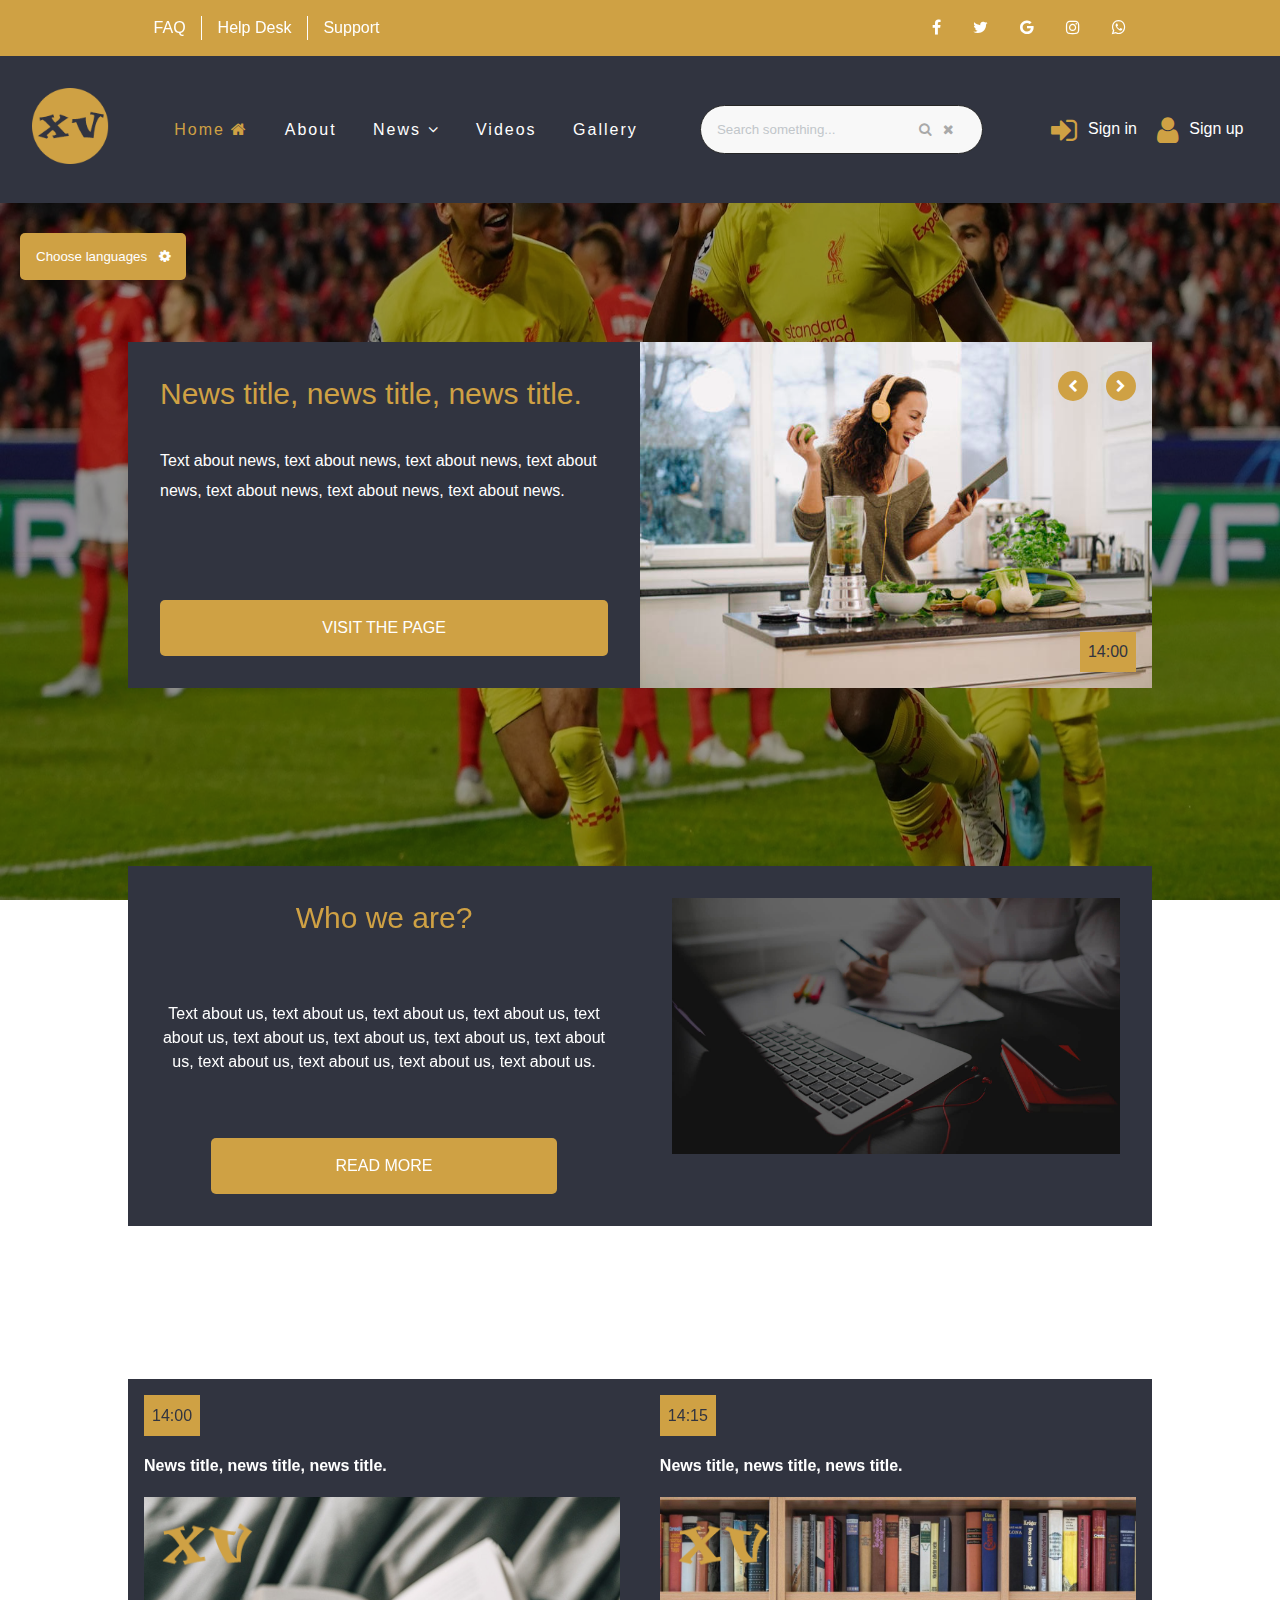
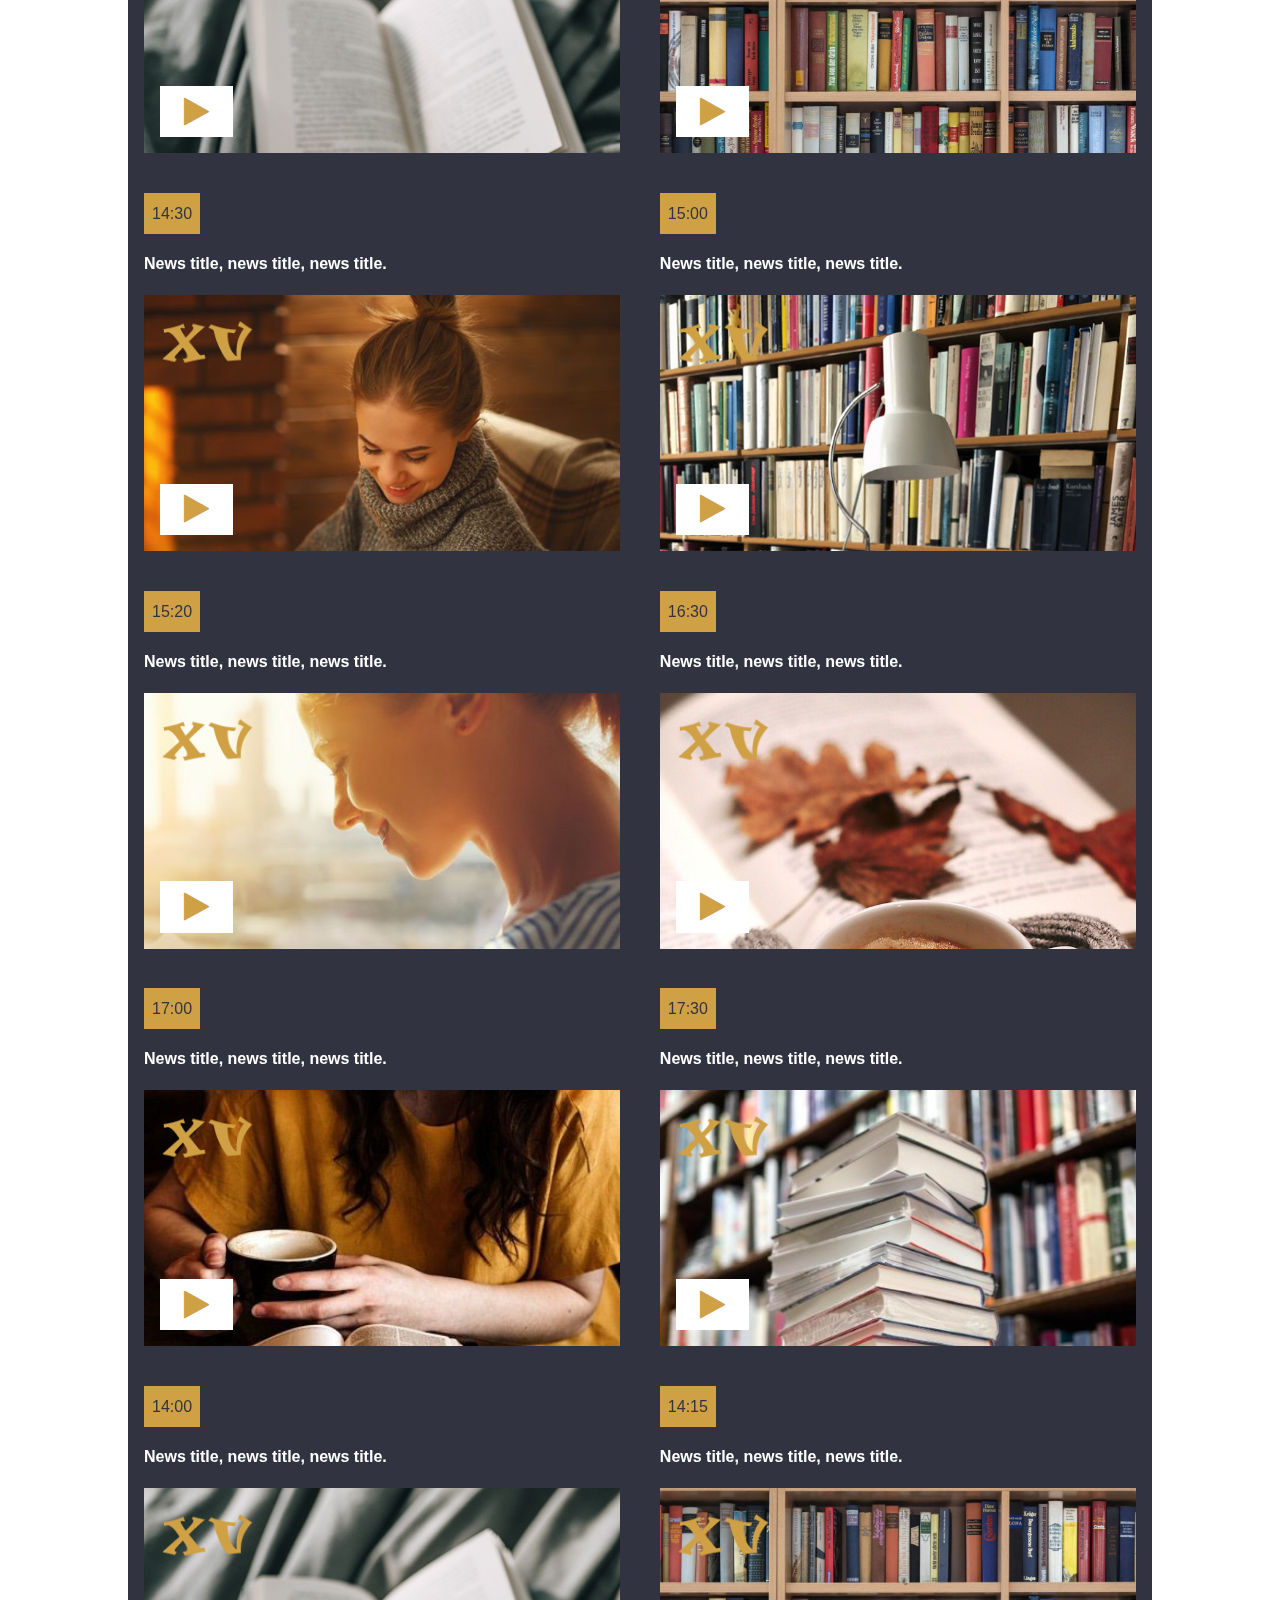
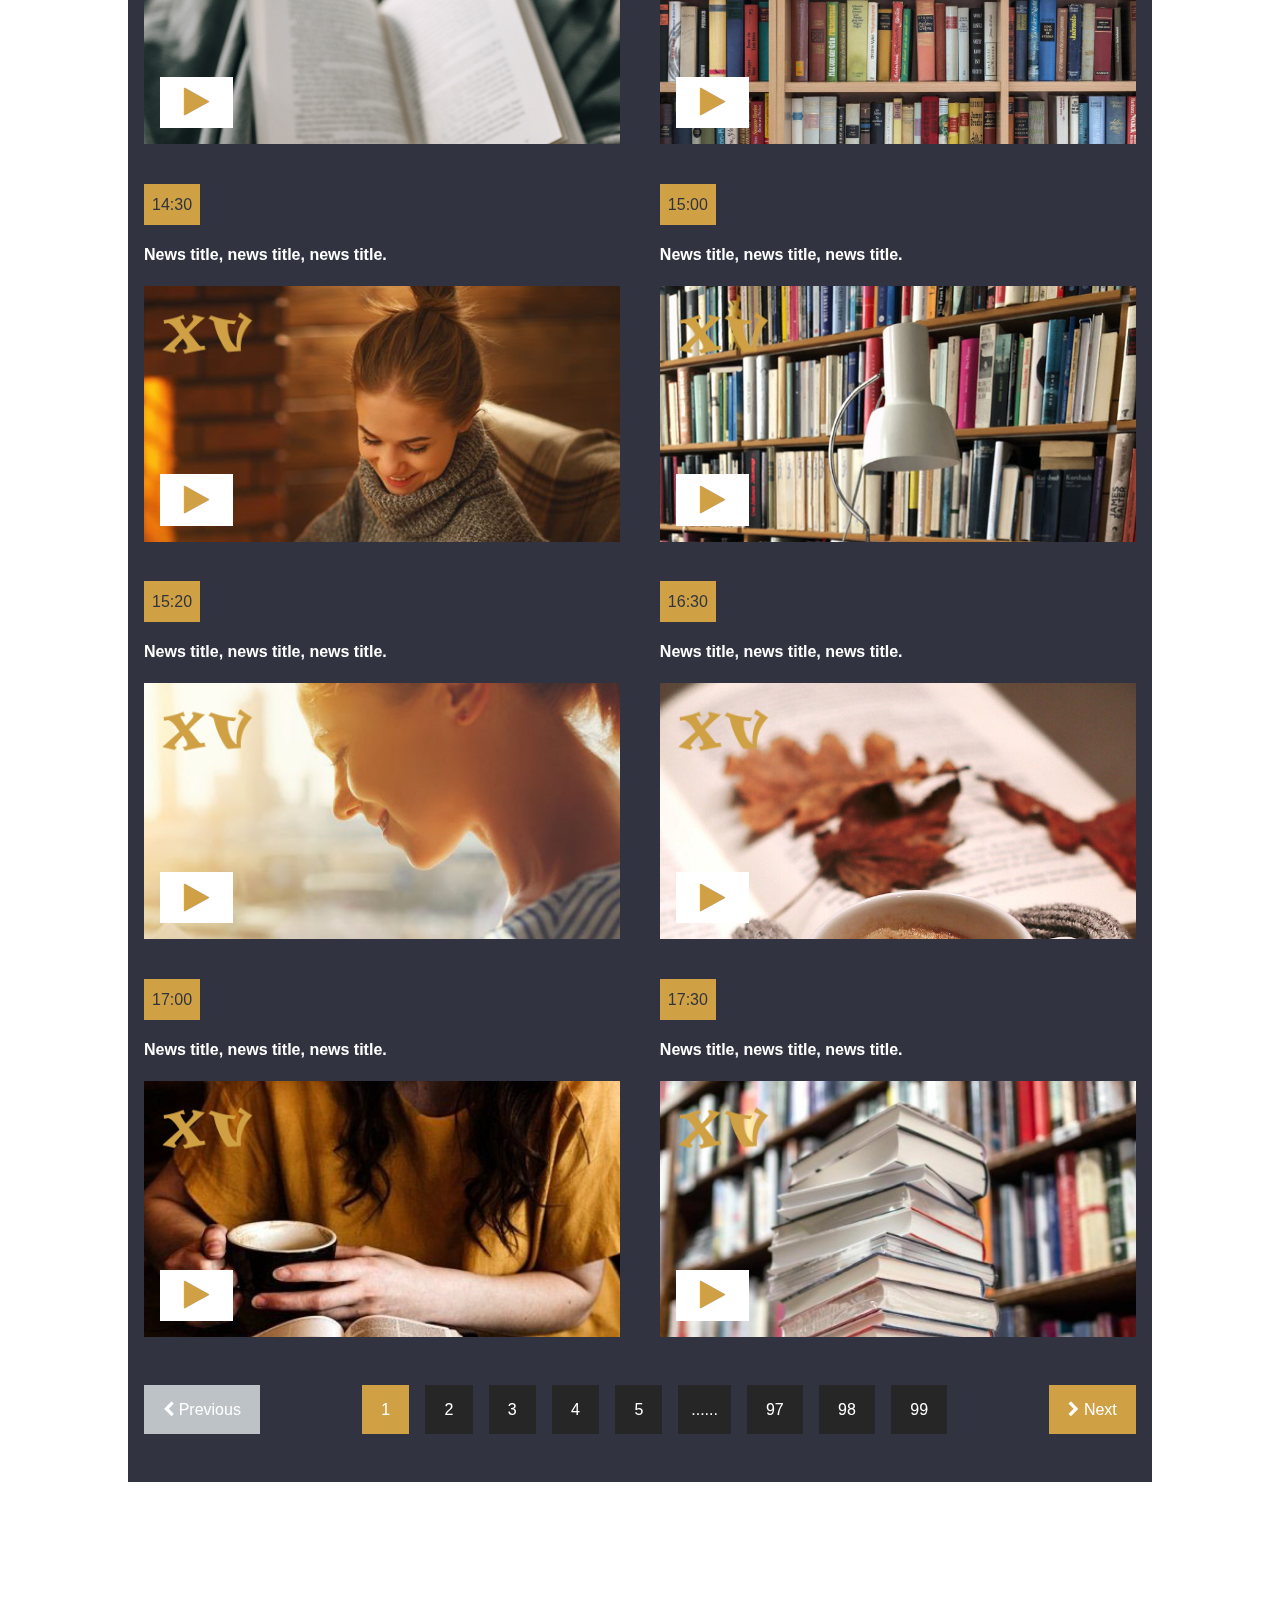
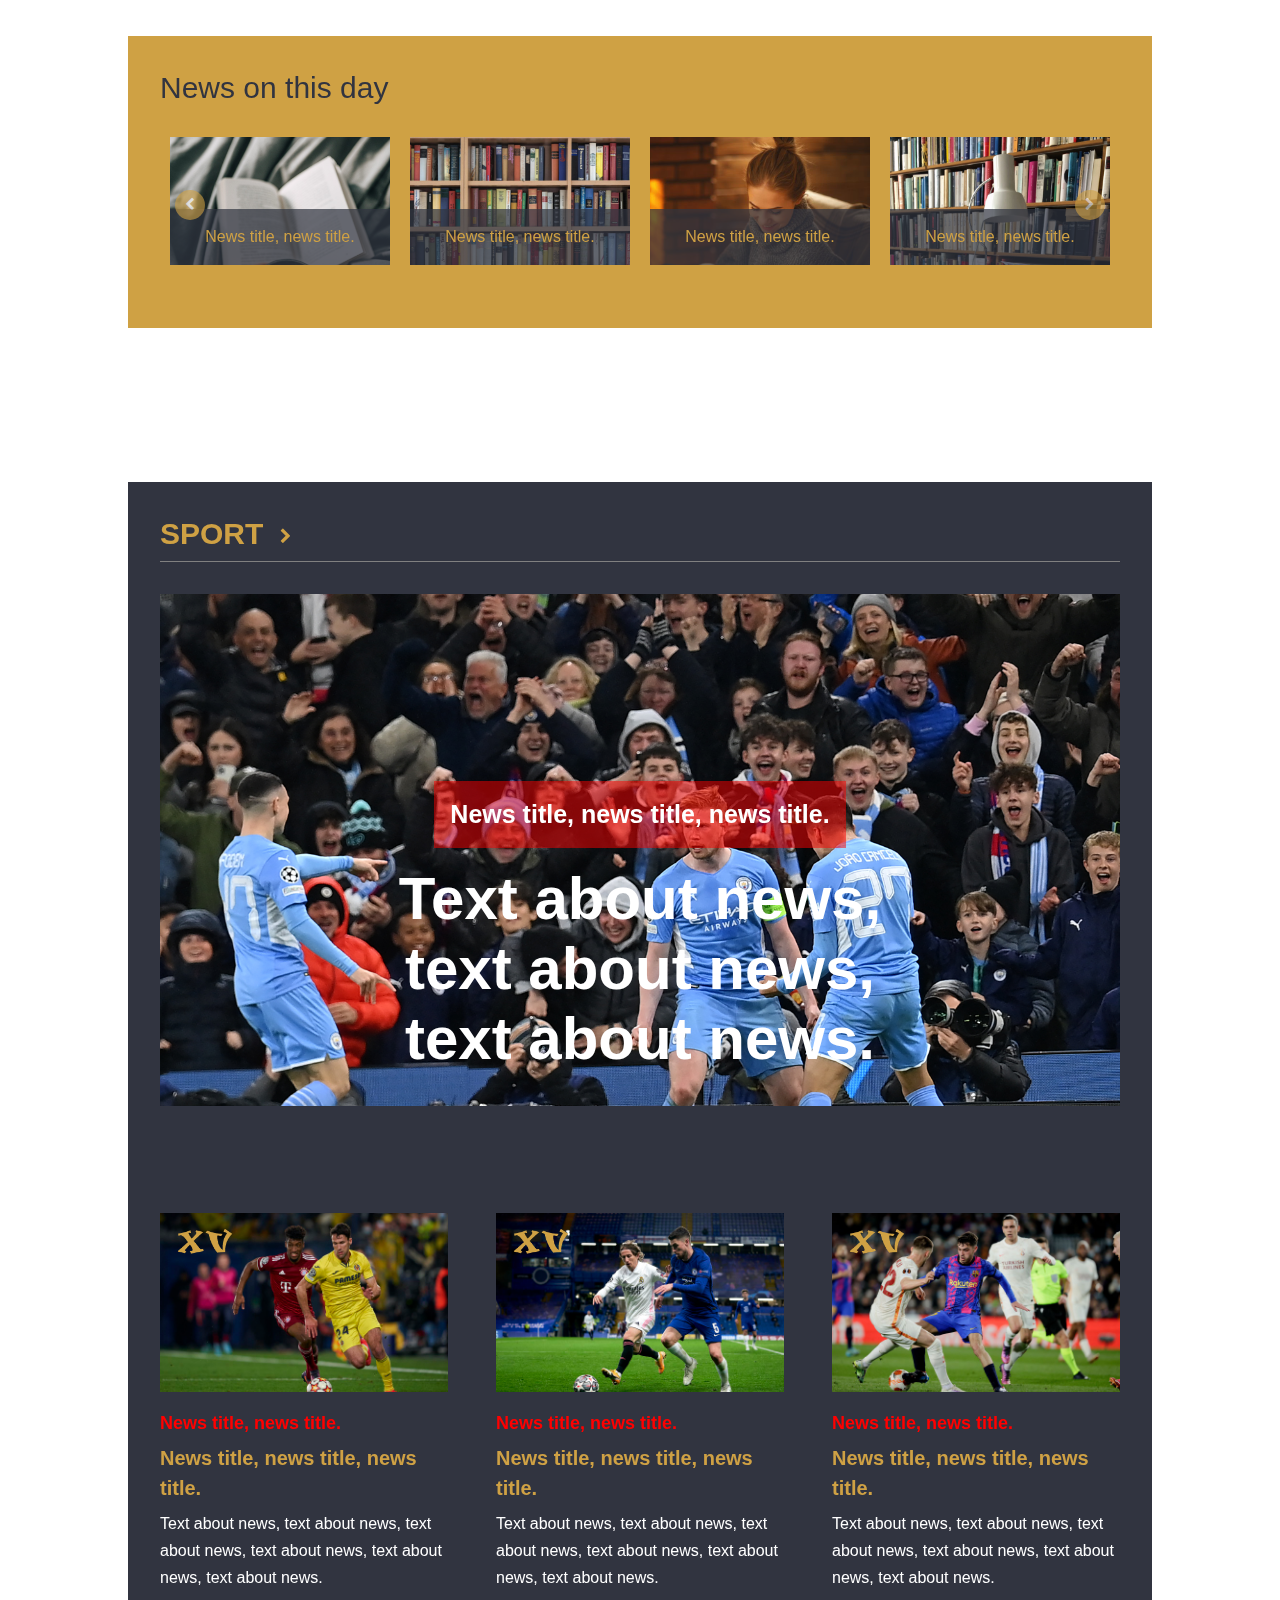
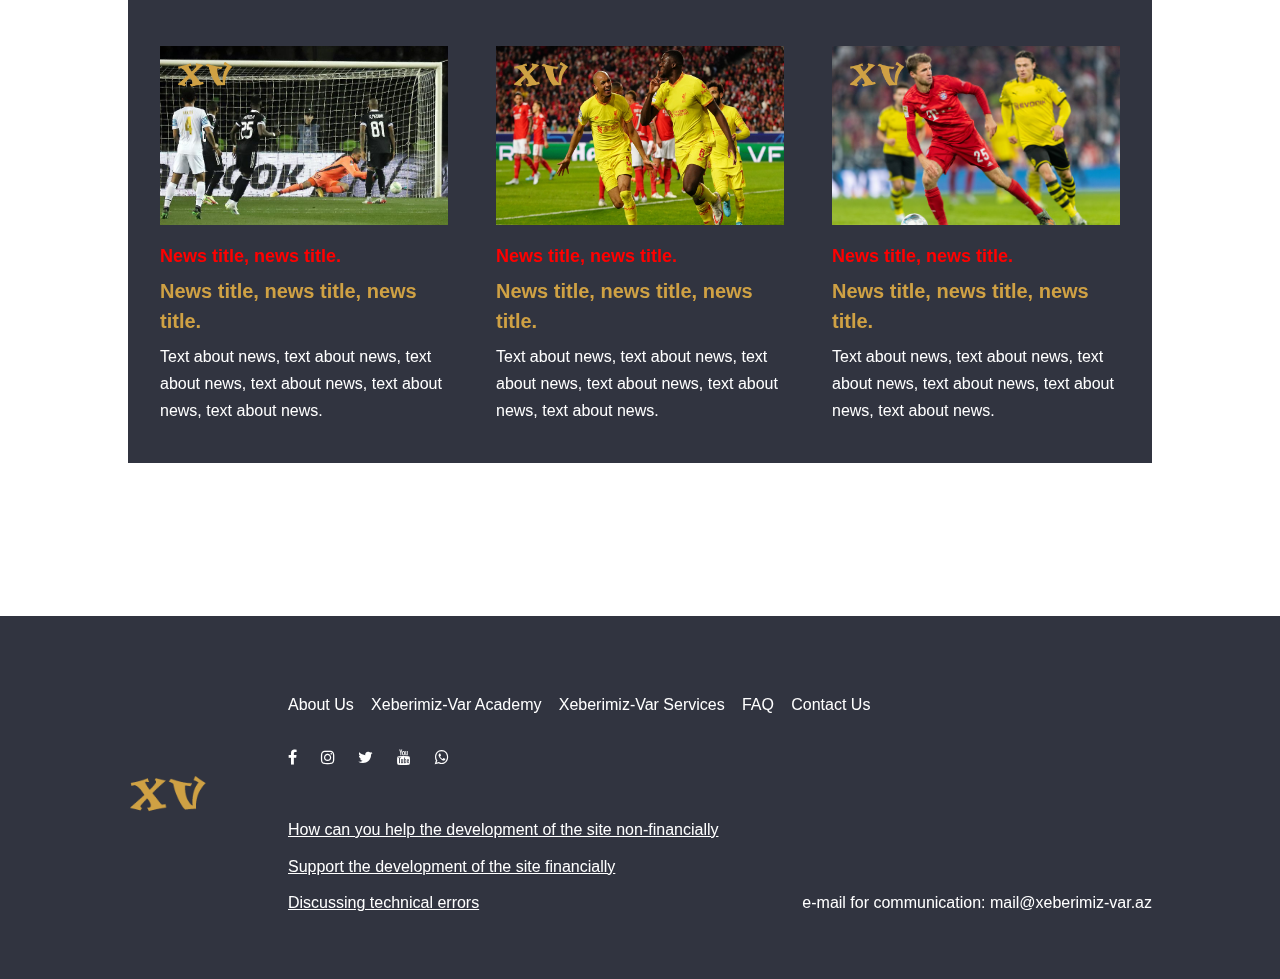
<file: index.html>
<!DOCTYPE html>

<html>

<head>

	<meta name="viewport" content="width=device-width, initial-scale=1.0">
	<meta charset="utf-8">

	<title>xeberimiz-var.az</title>

	<link href="images/icon.png" type="image/png" rel="icon">
	<link rel="stylesheet" type="text/css" href="css/flash/flash-header.min.css">
	<link rel="stylesheet" type="text/css" href="css/flash/flash-posts.min.css">
	<link rel="stylesheet" type="text/css" href="css/flash/flash-footer.min.css">
	<link rel="stylesheet" type="text/css" href="css/flash/flash.min.css">
	<link rel="stylesheet" type="text/css" href="css/header.css">
	<link rel="stylesheet" type="text/css" href="css/body.css">
	<link rel="stylesheet" type="text/css" href="css/posts.css">
	<link rel="stylesheet" type="text/css" href="css/footer.css">
	<link rel="stylesheet" type="text/css" href="font_awesome/css/font-awesome.min.css">
	<link rel="stylesheet" type="text/css" href="slick-master/slick/slick.css">

	<script type="text/javascript" src="js/jquery.min.js"></script>
	<script type="text/javascript" src="js/jquery-migrate.min.js"></script>
	<script type="text/javascript" src="slick-master/slick/slick.min.js"></script>

</head>

<body class="fl-page-is-not-loaded">

	<!-- loading-animation -->

	<div class="fl-loading-ani">
		
		<img src="images\navbar-brand.png" class="fl-loading-ani-img">

		<div class="fl-loading-ani-divider"></div>

		<div class="loading-ani-circles-par">

			<div class="loading-ani-circle"></div>
			<div class="loading-ani-circle"></div>

		</div>	

	</div>

	<!-- the-end-of-loading-animation -->


	<!-- flash-full-screen-background-images -->

	<div class="fl-full-screen-bg-images">

		<img class="fl-full-screen-bg-img" src="images/background-images/img_01.jpeg">
		<img class="fl-full-screen-bg-img" src="images/background-images/img_02.jpg">
		<img class="fl-full-screen-bg-img" src="images/background-images/img_03.png">
		<img class="fl-full-screen-bg-img" src="images/background-images/img_04.jpg">
		<img class="fl-full-screen-bg-img" src="images/background-images/img_05.png">
		<img class="fl-full-screen-bg-img" src="images/background-images/img_06.jpg">
		<img class="fl-full-screen-bg-img" src="images/background-images/img_07.jpg">
		<img class="fl-full-screen-bg-img" src="images/background-images/img_08.jpg">
		<img class="fl-full-screen-bg-img" src="images/background-images/img_09.jpg">
		<img class="fl-full-screen-bg-img" src="images/background-images/img_10.jpg">
		<img class="fl-full-screen-bg-img" src="images/background-images/img_11.jpg">

	</div>

	<!-- the-end-of-flash-full-screen-background-images -->



	<!-- header-top-container -->

	<div class="header-top-container fl-flex-row-wrap-space-between-and-center">
		
		<ul class="fl-inline-list fl-inline-list-with-horizontal-lines">

			<li class="fl-inline-item">

				<a href="" class="fl-inline-link">FAQ</a>

			</li>

			<li class="fl-inline-item">

				<a href="" class="fl-inline-link">Help Desk</a>

			</li>

			<li class="fl-inline-item">

				<a href="" class="fl-inline-link">Support</a>

			</li>

		</ul>

		<ul class="fl-inline-list">

			<li class="fl-inline-item">

				<a href="" class="fl-inline-link">
					<i class="fa fa-facebook"></i>
				</a>

			</li>

			<li class="fl-inline-item">

				<a href="" class="fl-inline-link">
					<i class="fa fa-twitter"></i>
				</a>

			</li>

			<li class="fl-inline-item">

				<a href="" class="fl-inline-link">
					<i class="fa fa-google"></i>
				</a>

			</li>

			<li class="fl-inline-item">

				<a href="" class="fl-inline-link">
					<i class="fa fa-instagram"></i>
				</a>

			</li>

			<li class="fl-inline-item">

				<a href="" class="fl-inline-link">
					<i class="fa fa-whatsapp"></i>
				</a>

			</li>

		</ul>

	</div>

	<!-- the-end-of-header-top-container -->



	<header class="fl-header">

		<!-- fl-navbar -->

		<nav class="fl-navbar fl-flex-row-wrap-space-between-and-center">

			<a href="https://ilhamgurbanly10.github.io/xeberimiz-var/" class="fl-navbar-brand">
				<img src="images/navbar-brand.png" class="fl-navbar-brand-img">
			</a>
			
			<!-- fl-navbar-nav -->

			<ul class="fl-navbar-nav fl-hide-in-small-screen">
				
				<li class="fl-nav-item">

					<a href="https://ilhamgurbanly10.github.io/xeberimiz-var/" class="fl-nav-link fl-active">	
						Home <i class="fl-nav-link-icon fa fa-home"></i>
					</a>

				</li>

				<li class="fl-nav-item">

					<a href="#" class="fl-nav-link">About</a>

				</li>

				<li class="fl-nav-item fl-nav-item-dropdown">

					<a href="" class="fl-nav-link fl-nav-dropdown-toggler">	
						News <i class="fl-nav-link-icon fa fa-angle-down"></i>
					</a>

					<div class="fl-dropdown-menu-con">

						<ul class="fl-dropdown-menu fl-dropdown-arrow fl-dropdown-arrow-left">

							<li class="fl-dropdown-menu-item">

								<a class="fl-dropdown-menu-link fl-dropdown-main-item" href="https://ilhamgurbanly10.github.io/xeberimiz-var/">
									All
								</a>

							</li>

							<li class="fl-dropdown-menu-item">

								<a class="fl-dropdown-menu-link fl-dropdown-main-item" href="#">
									World
								</a>

							</li>

							<li class="fl-dropdown-menu-item">

								<a class="fl-dropdown-menu-link fl-dropdown-main-item" href="#">
									US Politics
								</a>

							</li>

							<li class="fl-dropdown-menu-item">

								<a class="fl-dropdown-menu-link fl-dropdown-main-item" href="#">
									Business
								</a>

							</li>

							<li class="fl-dropdown-menu-item">

								<a class="fl-dropdown-menu-link fl-dropdown-main-item" href="#">
									Health
								</a>

							</li>

							<li class="fl-dropdown-menu-item">

								<a class="fl-dropdown-menu-link fl-dropdown-main-item" href="#">
									Entertainment
								</a>

							</li>

							<li class="fl-dropdown-menu-item">

								<a class="fl-dropdown-menu-link fl-dropdown-main-item" href="#">
									Style
								</a>

							</li>

							<li class="fl-dropdown-menu-item">

								<a class="fl-dropdown-menu-link fl-dropdown-main-item" href="#">
									Travel
								</a>

							</li>

							<li class="fl-dropdown-menu-item">

								<a class="fl-dropdown-menu-link fl-dropdown-main-item" href="#">
									Sports
								</a>

							</li>

				        </ul>

			        </div>

				</li>

				<li class="fl-nav-item">

					<a href="#" class="fl-nav-link">
						Videos
					</a>

				</li>

				<li class="fl-nav-item">

					<a href="https://ilhamgurbanly10.github.io/xeberimiz-var/gallery" class="fl-nav-link">
						Gallery
					</a>

				</li>

			</ul>

			<!-- the-end-of-fl-navbar-nav -->



			<!-- fl-navbar-search -->

			<div class="fl-navbar-search-parent fl-font-md-2-parent fl-navbar-search-parent-in-big-screen">

				<form class="fl-navbar-search" method="post" action="" target="" show-results="true">	

				<div class="fl-relative">

					<input type="text" name="search" id="search" class="fl-navbar-search-input" required="" placeholder="Search something...">

					<div class="fl-navbar-search-buttons-con">

						<button type="submit" class="fl-navbar-search-submit" disabled="">
								<i class="fa fa-search"></i>
						</button>

						<button type="reset" class="fl-navbar-search-reset" disabled="">
								<i class="fa fa-times"></i>
						</button>

					</div>

				</div>	

				</form>

				<ul class="fl-navbar-results-of-search">
			
					<li class="fl-navbar-results-of-search-item">

						<a href="#" class="fl-navbar-results-of-search-link">

							<div class="fl-navbar-results-of-search-img-con">
								
								<div class="fl-navbar-results-of-search-img-overlay"></div>

								<img src="images/posts/post_01.jpg" class="fl-navbar-results-of-search-img">

							</div>


							<h3 class="fl-navbar-results-of-search-name">News news news</h3>

							<p class="fl-navbar-results-of-search-text">
								Text about news, text about news, text about news, text about news, text about news, text about news, text about news, text about news, text about news.
							</p>

						</a>

					</li>

					<li class="fl-navbar-results-of-search-item">

						<a href="#" class="fl-navbar-results-of-search-link">

							<div class="fl-navbar-results-of-search-img-con">
								
								<div class="fl-navbar-results-of-search-img-overlay"></div>

								<img src="images/posts/post_02.jpg" class="fl-navbar-results-of-search-img">

							</div>


							<h3 class="fl-navbar-results-of-search-name">News news news</h3>

							<p class="fl-navbar-results-of-search-text">
								Text about news, text about news, text about news, text about news, text about news, text about news, text about news, text about news, text about news.
							</p>

						</a>

					</li>

					<li class="fl-navbar-results-of-search-item">

						<a href="#" class="fl-navbar-results-of-search-link">

							<div class="fl-navbar-results-of-search-img-con">
								
								<div class="fl-navbar-results-of-search-img-overlay"></div>

								<img src="images/posts/post_03.jpg" class="fl-navbar-results-of-search-img">

							</div>


							<h3 class="fl-navbar-results-of-search-name">News news news</h3>

							<p class="fl-navbar-results-of-search-text">
								Text about news, text about news, text about news, text about news, text about news, text about news, text about news, text about news, text about news.
							</p>

						</a>

					</li>

					<li class="fl-navbar-results-of-search-item">

						<a href="#" class="fl-navbar-results-of-search-link">

							<div class="fl-navbar-results-of-search-img-con">
								
								<div class="fl-navbar-results-of-search-img-overlay"></div>

								<img src="images/posts/post_04.jpg" class="fl-navbar-results-of-search-img">

							</div>


							<h3 class="fl-navbar-results-of-search-name">News news news</h3>

							<p class="fl-navbar-results-of-search-text">
								Text about news, text about news, text about news, text about news, text about news, text about news, text about news, text about news, text about news.
							</p>

						</a>

					</li>

					<li class="fl-navbar-results-of-search-item">

						<a href="#" class="fl-navbar-results-of-search-link">

							<div class="fl-navbar-results-of-search-img-con">
								
								<div class="fl-navbar-results-of-search-img-overlay"></div>

								<img src="images/posts/post_05.jpg" class="fl-navbar-results-of-search-img">

							</div>


							<h3 class="fl-navbar-results-of-search-name">News news news</h3>

							<p class="fl-navbar-results-of-search-text">
								Text about news, text about news, text about news, text about news, text about news, text about news, text about news, text about news, text about news.
							</p>

						</a>

					</li>

					<li class="fl-navbar-results-of-search-item">

						<a href="#" class="fl-navbar-results-of-search-link">

							<div class="fl-navbar-results-of-search-img-con">
								
								<div class="fl-navbar-results-of-search-img-overlay"></div>

								<img src="images/posts/post_06.jpg" class="fl-navbar-results-of-search-img">

							</div>


							<h3 class="fl-navbar-results-of-search-name">News news news</h3>

							<p class="fl-navbar-results-of-search-text">
								Text about news, text about news, text about news, text about news, text about news, text about news, text about news, text about news, text about news.
							</p>

						</a>

					</li>

					<li class="fl-navbar-results-of-search-item">

						<a href="#" class="fl-navbar-results-of-search-link">

							<div class="fl-navbar-results-of-search-img-con">
								
								<div class="fl-navbar-results-of-search-img-overlay"></div>

								<img src="images/posts/post_07.jpg" class="fl-navbar-results-of-search-img">

							</div>


							<h3 class="fl-navbar-results-of-search-name">News news news</h3>

							<p class="fl-navbar-results-of-search-text">
								Text about news, text about news, text about news, text about news, text about news, text about news, text about news, text about news, text about news.
							</p>

						</a>

					</li>

					<li class="fl-navbar-results-of-search-item">

						<a href="#" class="fl-navbar-results-of-search-link">

							<div class="fl-navbar-results-of-search-img-con">
								
								<div class="fl-navbar-results-of-search-img-overlay"></div>

								<img src="images/posts/post_08.jpg" class="fl-navbar-results-of-search-img">

							</div>


							<h3 class="fl-navbar-results-of-search-name">News news news</h3>

							<p class="fl-navbar-results-of-search-text">
								Text about news, text about news, text about news, text about news, text about news, text about news, text about news, text about news, text about news.
							</p>

						</a>

					</li>

				</ul>
				
			</div>

			<!-- the-end-of-fl-navbar-search -->


			<!-- fl-navbar-links -->

			<ul class="fl-navbar-links">

				<li class="fl-navbar-links-item">	

					<a href="#" class="fl-navbar-links-link fl-link-disabled fl-navbar-search-toggler">
						<i class="fl-navbar-links-link-icon fa fa-search"></i>
					</a>

				</li>

				<li class="fl-navbar-links-item">	

					<a href="#" class="fl-navbar-links-link fl-sign-in-btn fl-link-disabled fl-modal-con-shower" target="#userModalContainer">
						<i class="fl-navbar-links-link-icon fa fa-sign-in"></i> <span>Sign in</span>
					</a>

				</li>

				<li class="fl-navbar-links-item">	

					<a href="#" class="fl-navbar-links-link fl-sign-up-btn fl-link-disabled fl-modal-con-shower" target="#userModalContainer">
						<i class="fl-navbar-links-link-icon fa fa-user"></i> <span>Sign up</span>
					</a>

				</li>

				<li class="fl-navbar-links-item">

					<!-- fl-navbar-toggler -->

					<button type="button" class="fl-navbar-toggler fl-hide-in-big-screen">
						<p class="fl-navbar-toggler-line"></p>
					</button>

				</li>

			</ul>

			<!-- the-end-of-fl-navbar-links -->



			<!-- fl-sm-screen-menu -->	

			<nav class="fl-sm-screen-menu fl-hide-in-big-screen">

				<ul class="fl-sm-screen-menu-list">
						
					<li class="fl-sm-screen-menu-item">

						<a href="https://ilhamgurbanly10.github.io/xeberimiz-var/" class="fl-sm-screen-menu-link fl-active">	
							Home <i class="fl-nav-link-icon fa fa-home"></i>
						</a>

					</li>

					<li class="fl-sm-screen-menu-item">

						<a href="#" class="fl-sm-screen-menu-link">About</a>

					</li>

					<li class="fl-sm-screen-menu-item fl-sm-screen-menu-item-dropdown">

						<a href="" class="fl-sm-screen-menu-link fl-sm-screen-menu-dropdown-toggler">	
							News 
							<span class="sm-screen-menu-link-line"></span>
							<i class="fl-sm-screen-menu-link-icon fa fa-angle-down"></i>
						</a>

						<div class="fl-sm-screen-dropdown-menu-con">

							<ul class="fl-sm-screen-dropdown-menu">

								<li class="fl-sm-screen-dropdown-menu-item">

									<a class="fl-sm-screen-dropdown-menu-link fl-sm-screen-dropdown-menu-main-link" href="https://ilhamgurbanly10.github.io/xeberimiz-var/">
										All
									</a>

								</li>

								<li class="fl-sm-screen-dropdown-menu-item">

									<a class="fl-sm-screen-dropdown-menu-link" href="#">
										World
									</a>

								</li>

								<li class="fl-sm-screen-dropdown-menu-item">

									<a class="fl-sm-screen-dropdown-menu-link" href="#">
										US Politics
									</a>

								</li>

								<li class="fl-sm-screen-dropdown-menu-item">

									<a class="fl-sm-screen-dropdown-menu-link" href="#">
										Business
									</a>

								</li>

								<li class="fl-sm-screen-dropdown-menu-item">

									<a class="fl-sm-screen-dropdown-menu-link" href="#">
										Health
									</a>

								</li>

								<li class="fl-sm-screen-dropdown-menu-item">

									<a class="fl-sm-screen-dropdown-menu-link" href="#">
										Entertainment
									</a>

								</li>

								<li class="fl-sm-screen-dropdown-menu-item">

									<a class="fl-sm-screen-dropdown-menu-link" href="#">
										Style
									</a>

								</li>

								<li class="fl-sm-screen-dropdown-menu-item">

									<a class="fl-sm-screen-dropdown-menu-link" href="#">
										Travel
									</a>

								</li>

								<li class="fl-sm-screen-dropdown-menu-item">

									<a class="fl-sm-screen-dropdown-menu-link" href="#">
										Sports
									</a>

								</li>

					        </ul>

				        </div>

					</li>

					<li class="fl-sm-screen-menu-item">

						<a href="#" class="fl-sm-screen-menu-link">Videos</a>

					</li>

					<li class="fl-sm-screen-menu-item">

						<a href="https://ilhamgurbanly10.github.io/xeberimiz-var/gallery" class="fl-sm-screen-menu-link">
							Gallery
						</a>

					</li>

				</ul>

			</nav>

			<!-- the-end-of-fl-sm-screen-menu -->



			<!-- fl-navbar-search -->

			<div class="fl-navbar-search-parent fl-navbar-search-parent-js fl-navbar-search-parent-in-small-screen">

				<form class="fl-navbar-search" method="post" action="" target="" show-results="true">	

				<div class="fl-relative">

					<input type="text" name="search" id="search" class="fl-navbar-search-input" required="" placeholder="Search something...">

					<div class="fl-navbar-search-buttons-con">

						<button type="submit" class="fl-navbar-search-submit" disabled="">
								<i class="fa fa-search"></i>
						</button>

						<button type="reset" class="fl-navbar-search-reset" disabled="">
								<i class="fa fa-times"></i>
						</button>

					</div>

				</div>	

				</form>

				<ul class="fl-navbar-results-of-search">
			
					<li class="fl-navbar-results-of-search-item">

						<a href="#" class="fl-navbar-results-of-search-link">

							<div class="fl-navbar-results-of-search-img-con">
								
								<div class="fl-navbar-results-of-search-img-overlay"></div>

								<img src="images/posts/post_01.jpg" class="fl-navbar-results-of-search-img">

							</div>


							<h3 class="fl-navbar-results-of-search-name">News news news</h3>

							<p class="fl-navbar-results-of-search-text">
								Text about news, text about news, text about news, text about news, text about news, text about news, text about news, text about news, text about news.
							</p>

						</a>

					</li>

					<li class="fl-navbar-results-of-search-item">

						<a href="#" class="fl-navbar-results-of-search-link">

							<div class="fl-navbar-results-of-search-img-con">
								
								<div class="fl-navbar-results-of-search-img-overlay"></div>

								<img src="images/posts/post_02.jpg" class="fl-navbar-results-of-search-img">

							</div>


							<h3 class="fl-navbar-results-of-search-name">News news news</h3>

							<p class="fl-navbar-results-of-search-text">
								Text about news, text about news, text about news, text about news, text about news, text about news, text about news, text about news, text about news.
							</p>

						</a>

					</li>

					<li class="fl-navbar-results-of-search-item">

						<a href="#" class="fl-navbar-results-of-search-link">

							<div class="fl-navbar-results-of-search-img-con">
								
								<div class="fl-navbar-results-of-search-img-overlay"></div>

								<img src="images/posts/post_03.jpg" class="fl-navbar-results-of-search-img">

							</div>


							<h3 class="fl-navbar-results-of-search-name">News news news</h3>

							<p class="fl-navbar-results-of-search-text">
								Text about news, text about news, text about news, text about news, text about news, text about news, text about news, text about news, text about news.
							</p>

						</a>

					</li>

					<li class="fl-navbar-results-of-search-item">

						<a href="#" class="fl-navbar-results-of-search-link">

							<div class="fl-navbar-results-of-search-img-con">
								
								<div class="fl-navbar-results-of-search-img-overlay"></div>

								<img src="images/posts/post_04.jpg" class="fl-navbar-results-of-search-img">

							</div>


							<h3 class="fl-navbar-results-of-search-name">News news news</h3>

							<p class="fl-navbar-results-of-search-text">
								Text about news, text about news, text about news, text about news, text about news, text about news, text about news, text about news, text about news.
							</p>

						</a>

					</li>

					<li class="fl-navbar-results-of-search-item">

						<a href="#" class="fl-navbar-results-of-search-link">

							<div class="fl-navbar-results-of-search-img-con">
								
								<div class="fl-navbar-results-of-search-img-overlay"></div>

								<img src="images/posts/post_05.jpg" class="fl-navbar-results-of-search-img">

							</div>


							<h3 class="fl-navbar-results-of-search-name">News news news</h3>

							<p class="fl-navbar-results-of-search-text">
								Text about news, text about news, text about news, text about news, text about news, text about news, text about news, text about news, text about news.
							</p>

						</a>

					</li>

					<li class="fl-navbar-results-of-search-item">

						<a href="#" class="fl-navbar-results-of-search-link">

							<div class="fl-navbar-results-of-search-img-con">
								
								<div class="fl-navbar-results-of-search-img-overlay"></div>

								<img src="images/posts/post_06.jpg" class="fl-navbar-results-of-search-img">

							</div>


							<h3 class="fl-navbar-results-of-search-name">News news news</h3>

							<p class="fl-navbar-results-of-search-text">
								Text about news, text about news, text about news, text about news, text about news, text about news, text about news, text about news, text about news.
							</p>

						</a>

					</li>

					<li class="fl-navbar-results-of-search-item">

						<a href="#" class="fl-navbar-results-of-search-link">

							<div class="fl-navbar-results-of-search-img-con">
								
								<div class="fl-navbar-results-of-search-img-overlay"></div>

								<img src="images/posts/post_07.jpg" class="fl-navbar-results-of-search-img">

							</div>


							<h3 class="fl-navbar-results-of-search-name">News news news</h3>

							<p class="fl-navbar-results-of-search-text">
								Text about news, text about news, text about news, text about news, text about news, text about news, text about news, text about news, text about news.
							</p>

						</a>

					</li>

					<li class="fl-navbar-results-of-search-item">

						<a href="#" class="fl-navbar-results-of-search-link">

							<div class="fl-navbar-results-of-search-img-con">
								
								<div class="fl-navbar-results-of-search-img-overlay"></div>

								<img src="images/posts/post_08.jpg" class="fl-navbar-results-of-search-img">

							</div>


							<h3 class="fl-navbar-results-of-search-name">News news news</h3>

							<p class="fl-navbar-results-of-search-text">
								Text about news, text about news, text about news, text about news, text about news, text about news, text about news, text about news, text about news.
							</p>

						</a>

					</li>

				</ul>
				
			</div>

			<!-- the-end-of-fl-navbar-search -->

		</nav>

		<!-- the-end-of-fl-navbar -->	



		<!-- choose-languages -->

		<div class="fl-dropdown-con">
			
			<!-- event attribute - click/hover -->

			<button class="fl-dropdown-toggler gold-btn" event="hover" target="#chooseLanguagesCon">
				Choose languages
				<i class="fa fa-gear"></i>
			</button>

			<div class="fl-dropdown-el" id="chooseLanguagesCon">
				
				<ul class="fl-dropdown-list">
					
					<div class="fl-dropdown-divider">

						<li class="fl-dropdown-item">
							
							<a href="#" class="fl-dropdown-link">Azerbaijan</a>

						</li>

						<li class="fl-dropdown-item">
							
							<a href="#" class="fl-dropdown-link fl-active">English</a>
							
						</li>

						<li class="fl-dropdown-item">
							
							<a href="#" class="fl-dropdown-link">French</a>
							
						</li>

						<li class="fl-dropdown-item">
							
							<a href="#" class="fl-dropdown-link">Italian</a>
							
						</li>

					</div>

					<div class="fl-dropdown-divider">	

						<li class="fl-dropdown-item">
							
							<a href="#" class="fl-dropdown-link">German</a>
							
						</li>

						<li class="fl-dropdown-item">
							
							<a href="#" class="fl-dropdown-link">Portuguese</a>
							
						</li>

						<li class="fl-dropdown-item">
							
							<a href="#" class="fl-dropdown-link">Spanish</a>
							
						</li>

						<li class="fl-dropdown-item">
							
							<a href="#" class="fl-dropdown-link">Turkish</a>
							
						</li>

					</div>

				</ul>

			</div>

		</div>

		<!-- the-end-of-choose-languages -->

	
	</header>



	<!-- user-modal-container -->

	<div class="fl-modal-con" id="userModalContainer">

		<button type="button" class="fl-modal-con-closer">
			<i class="fa fa-times"></i>
		</button>

		<div class="fl-modal-child">

			<!-- flash-switch-containers -->

			<div class="fl-switch-containers" speed="normal" dots="true">

				<!-- buttons -->
				<div class="fl-switch-containers-button-list">

					<button type="button" class="fl-switch-containers-btn fl-active gold-btn-color">
						<i class="fa fa-sign-in"></i>Sign in
					</button>

					<button type="button" class="fl-switch-containers-btn gold-btn-color">
						<i class="fa fa-user"></i>Sign up
					</button>

				</div>

				<!-- containers -->
				<div class="fl-switch-containers-main-con">

					<div class="fl-switch-containers-con fl-show">
						
						<h4 class="user-modal-child-title">ALREADY A XEBERIMIZ-VAR.AZ MEMBER?</h4>

						<a href="#" class="user-modal-child-link gold-btn-color">
							<i class="fa fa-instagram"></i>
							Sign in with Instagram
						</a>

						<a href="#" class="user-modal-child-link user-modal-child-darkblue-link">
							<i class="fa fa-facebook"></i>
							Sign in with Facebook
						</a>

						<a href="#" class="user-modal-child-link user-modal-child-orange-link">
							<i class="fa fa-google"></i>
							Sign in with Google
						</a>

						<a href="#" class="user-modal-child-link user-modal-child-blue-link">
							<i class="fa fa-twitter"></i>
							Sign in with Twitter
						</a>

						<h4 class="fl-modal-child-or-divider">Or</h4>
						
						<form class="fl-form" method="POST" action="user.php">

							<h4 class="fl-form-title">SIGN IN</h4>						

							<div class="fl-form-con">

								<label for="userName" class="fl-form-label">Username</label>

								<div class="fl-form-input-con">

									<input type="text" name="userName" id="userName" placeholder="Username" class="fl-form-input">
									<i class="fa fa-user fl-form-input-icon"></i>

								</div>

							</div>

							<div class="fl-form-con">

								<label for="password" class="fl-form-label">Password</label>

								<div class="fl-form-input-con">

									<input type="password" name="password" id="password" placeholder="Password" class="fl-form-input fl-password-input">
									<i class="fa fa-eye fa-eye-slash fl-form-input-icon fl-form-password-input-icon"></i>

								</div>	

							</div>

							<div class="fl-form-con">

								<input type="submit" name="submit" class="fl-form-btn fl-form-submit gold-btn-color" value="Sign in">

								<input type="reset" name="submit" class="fl-form-btn fl-form-reset" value="Reset">

							</div>

							<div class="fl-form-con">

								<label class="fl-checkbox-label">Remember me
									<input type="checkbox" checked="checked">
									<span class="fl-checkmark"></span>
								</label>

							</div>

						</form>
						
					</div>

					<div class="fl-switch-containers-con">
						
						<h4 class="user-modal-child-title">NEW TO XEBERIMIZ-VAR.AZ? SIGN UP</h4>

						<a href="#" class="user-modal-child-link gold-btn-color">
							<i class="fa fa-instagram"></i>
							Sign in with Instagram
						</a>

						<a href="#" class="user-modal-child-link user-modal-child-darkblue-link">
							<i class="fa fa-facebook"></i>
							Sign in with Facebook
						</a>

						<a href="#" class="user-modal-child-link user-modal-child-orange-link">
							<i class="fa fa-google"></i>
							Sign in with Google
						</a>

						<a href="#" class="user-modal-child-link user-modal-child-blue-link">
							<i class="fa fa-twitter"></i>
							Sign in with Twitter
						</a>

						<h4 class="fl-modal-child-or-divider">Or</h4>
						
						<form class="fl-form" method="POST" action="user.php">

							<h4 class="fl-form-title">SIGN UP</h4>
							
							<div class="fl-form-con">

								<label for="Email" class="fl-form-label">Email</label>

								<div class="fl-form-input-con">

									<input type="text" name="Email" id="Email" placeholder="Email Address" class="fl-form-input">
									<i class="fa fa-envelope fl-form-input-icon"></i>

								</div>

							</div>

							<div class="fl-form-con">

								<label for="userName" class="fl-form-label">Username</label>

								<div class="fl-form-input-con">

									<input type="text" name="userName" id="userName" placeholder="Username" class="fl-form-input">
									<i class="fa fa-user fl-form-input-icon"></i>

								</div>

							</div>

							<div class="fl-form-con">

								<label for="password" class="fl-form-label">Password</label>

								<div class="fl-form-input-con">

									<input type="password" name="password" id="password" placeholder="Password" class="fl-form-input fl-password-input">
									<i class="fa fa-eye fa-eye-slash fl-form-input-icon fl-form-password-input-icon"></i>

								</div>	

							</div>

							<div class="fl-form-con">

								<input type="submit" name="submit" class="fl-form-btn fl-form-submit gold-btn-color" value="Sign up">

								<input type="reset" name="submit" class="fl-form-btn fl-form-reset" value="Reset">

							</div>

							<div class="fl-form-con">

								<label class="fl-checkbox-label">
									I accept XEBERIMIZ-VAR’s 
									<span>Terms & Conditions</span> and 
									<span>Privacy Policy</span>
									<input type="checkbox">
									<span class="fl-checkmark"></span>
								</label>

							</div>

							<div class="fl-form-con">

								<label class="fl-checkbox-label">
									Check here to receive our email newsletter containing updates aboutnews and events. You can unsubscribe at any time.
									<input type="checkbox">
									<span class="fl-checkmark"></span>
								</label>

							</div>

						</form>
						
					</div>

				</div>
				<!-- the-end-of-containers -->

				<!-- dots -->
				<ul class="fl-switch-containers-dots-list"></ul>

			</div>

			<!-- the-end-of-flash-switch-containers -->

		</div>	

		<!-- the-end-of-user-modal-child -->
		
	</div>

	<!-- the-end-of-user-modal-container -->



	<!-- latest-news -->

	<div class="latest-news-con fl-slick-arrows">

		<div class="latest-news-item">

			<div class="latest-news-text-con">

				<p class="latest-news-title fl-title-4">
					News title, news title, news title.
				</p>

				<p class="latest-news-text">
					Text about news, text about news, text about news, text about news, text about news, text about news, text about news.
				</p>

				<a href="https://ilhamgurbanly10.github.io/xeberimiz-var/post" class="latest-news-link gold-btn">
					VISIT THE PAGE
				</a>

			</div>	

			<div class="latest-news-img-con">
				<p class="latest-news-date">14:00</p>
				<img src="images/posts/side_post_01.jpg" class="latest-news-img">
			</div>
			
		</div>

		<div class="latest-news-item">

			<div class="latest-news-text-con">

				<p class="latest-news-title fl-title-4">
					News title, news title, news title.
				</p>

				<p class="latest-news-text">
					Text about news, text about news, text about news, text about news, text about news, text about news, text about news.
				</p>

				<a href="https://ilhamgurbanly10.github.io/xeberimiz-var/post" class="latest-news-link gold-btn">
					VISIT THE PAGE
				</a>

			</div>	

			<div class="latest-news-img-con">
				<p class="latest-news-date">14:45</p>
				<img src="images/posts/side_post_02.jpg" class="latest-news-img">
			</div>
			
		</div>

		<div class="latest-news-item">

			<div class="latest-news-text-con">

				<p class="latest-news-title fl-title-4">
					News title, news title, news title.
				</p>

				<p class="latest-news-text">
					Text about news, text about news, text about news, text about news, text about news, text about news, text about news.
				</p>

				<a href="https://ilhamgurbanly10.github.io/xeberimiz-var/post" class="latest-news-link gold-btn">
					VISIT THE PAGE
				</a>

			</div>	

			<div class="latest-news-img-con">
				<p class="latest-news-date">15:00</p>
				<img src="images/posts/side_post_03.jpg" class="latest-news-img">
			</div>
			
		</div>

		<div class="latest-news-item">

			<div class="latest-news-text-con">

				<p class="latest-news-title fl-title-4">
					News title, news title, news title.
				</p>
				
				<p class="latest-news-text">
					Text about news, text about news, text about news, text about news, text about news, text about news, text about news.
				</p>

				<a href="https://ilhamgurbanly10.github.io/xeberimiz-var/post" class="latest-news-link gold-btn">
					VISIT THE PAGE
				</a>

			</div>	

			<div class="latest-news-img-con">
				<p class="latest-news-date">15:15</p>
				<img src="images/posts/side_post_04.jpeg" class="latest-news-img">
			</div>
			
		</div>

		<div class="latest-news-item">

			<div class="latest-news-text-con">

				<p class="latest-news-title fl-title-4">
					News title, news title, news title.
				</p>

				<p class="latest-news-text">
					Text about news, text about news, text about news, text about news, text about news, text about news, text about news.
				</p>

				<a href="https://ilhamgurbanly10.github.io/xeberimiz-var/post" class="latest-news-link gold-btn">
					VISIT THE PAGE
				</a>

			</div>	

			<div class="latest-news-img-con">
				<p class="latest-news-date">15:30</p>
				<img src="images/posts/side_post_05.png" class="latest-news-img">
			</div>
			
		</div>

		<div class="latest-news-item">

			<div class="latest-news-text-con">

				<p class="latest-news-title fl-title-4">
					News title, news title, news title.
				</p>

				<p class="latest-news-text">
					Text about news, text about news, text about news, text about news, text about news, text about news, text about news.
				</p>

				<a href="https://ilhamgurbanly10.github.io/xeberimiz-var/post" class="latest-news-link gold-btn">
					VISIT THE PAGE
				</a>

			</div>	

			<div class="latest-news-img-con">
				<p class="latest-news-date">17:00</p>
				<img src="images/posts/side_post_06.png" class="latest-news-img">
			</div>
			
		</div>
		
	</div>

	<!-- the-end-of-latest-news -->



	<!-- who-we-are -->

	<div class="who-we-are-list">
		
		<div class="who-we-are-item">
				
			<p class="who-we-are-title fl-title-4">Who we are?</p>

			<p class="who-we-are-text">
				Text about us, text about us, text about us, text about us, text about us, text about us, text about us, text about us, text about us, text about us, text about us, text about us, text about us.
			</p>

			<a href="#" class="who-we-are-link gold-btn">READ MORE</a>

		</div>

		<div class="who-we-are-item">
				
			<div class="who-we-are-img-con">
				<img src="images/who-we-are.jpg" class="who-we-are-img">
			</div>

		</div>

	</div>

	<!-- the-end-of-who-we-are -->


	<!-- fl-posts-container -->

	<div class="fl-posts-container">

		<!-- fl-main-posts -->

		<div class="fl-main-posts-container">
			
			<!-- fl-main-posts-list -->

			<ul class="fl-main-posts-list fl-two-main-posts-in-row fl-responsive-posts">

				<li class="fl-main-posts-item">

					<a href="https://ilhamgurbanly10.github.io/xeberimiz-var/post" class="fl-main-posts-link">

						<p class="fl-main-posts-date">14:00</p>

						<p class="fl-main-posts-name">
							News title, news title, news title.
						</p>

						<div class="fl-main-posts-image-container">

							<img src="images/icon.png" class="main-posts-icon">
							<img src="images/posts/post_01.jpg" class="fl-main-posts-image">

						</div>
						
					</a>

				</li>

				<li class="fl-main-posts-item">

					<a href="https://ilhamgurbanly10.github.io/xeberimiz-var/post" class="fl-main-posts-link">

						<p class="fl-main-posts-date">14:15</p>

						<p class="fl-main-posts-name">
							News title, news title, news title.
						</p>

						<div class="fl-main-posts-image-container">

							<img src="images/icon.png" class="main-posts-icon">
							<img src="images/posts/post_02.jpg" class="fl-main-posts-image">

						</div>
						
					</a>

				</li>

				<li class="fl-main-posts-item">

					<a href="https://ilhamgurbanly10.github.io/xeberimiz-var/post" class="fl-main-posts-link">

						<p class="fl-main-posts-date">14:30</p>

						<p class="fl-main-posts-name">
							News title, news title, news title.
						</p>

						<div class="fl-main-posts-image-container">

							<img src="images/icon.png" class="main-posts-icon">
							<img src="images/posts/post_03.jpg" class="fl-main-posts-image">

						</div>
						
					</a>

				</li>

				<li class="fl-main-posts-item">

					<a href="https://ilhamgurbanly10.github.io/xeberimiz-var/post" class="fl-main-posts-link">

						<p class="fl-main-posts-date">15:00</p>

						<p class="fl-main-posts-name">
							News title, news title, news title.
						</p>

						<div class="fl-main-posts-image-container">

							<img src="images/icon.png" class="main-posts-icon">
							<img src="images/posts/post_04.jpg" class="fl-main-posts-image">

						</div>
						
					</a>

				</li>

				<li class="fl-main-posts-item">

					<a href="https://ilhamgurbanly10.github.io/xeberimiz-var/post" class="fl-main-posts-link">

						<p class="fl-main-posts-date">15:20</p>

						<p class="fl-main-posts-name">
							News title, news title, news title.
						</p>

						<div class="fl-main-posts-image-container">

							<img src="images/icon.png" class="main-posts-icon">
							<img src="images/posts/post_05.jpg" class="fl-main-posts-image">

						</div>
						
					</a>

				</li>

				<li class="fl-main-posts-item">

					<a href="https://ilhamgurbanly10.github.io/xeberimiz-var/post" class="fl-main-posts-link">

						<p class="fl-main-posts-date">16:30</p>

						<p class="fl-main-posts-name">
							News title, news title, news title.
						</p>

						<div class="fl-main-posts-image-container">

							<img src="images/icon.png" class="main-posts-icon">
							<img src="images/posts/post_06.jpg" class="fl-main-posts-image">

						</div>
						
					</a>

				</li>

				<li class="fl-main-posts-item">

					<a href="https://ilhamgurbanly10.github.io/xeberimiz-var/post" class="fl-main-posts-link">

						<p class="fl-main-posts-date">17:00</p>

						<p class="fl-main-posts-name">
							News title, news title, news title.
						</p>

						<div class="fl-main-posts-image-container">

							<img src="images/icon.png" class="main-posts-icon">
							<img src="images/posts/post_07.jpg" class="fl-main-posts-image">

						</div>
						
					</a>

				</li>

				<li class="fl-main-posts-item">

					<a href="https://ilhamgurbanly10.github.io/xeberimiz-var/post" class="fl-main-posts-link">

						<p class="fl-main-posts-date">17:30</p>

						<p class="fl-main-posts-name">
							News title, news title, news title.
						</p>

						<div class="fl-main-posts-image-container">

							<img src="images/icon.png" class="main-posts-icon">
							<img src="images/posts/post_08.jpg" class="fl-main-posts-image">

						</div>
						
					</a>

				</li>

				<li class="fl-main-posts-item">

					<a href="https://ilhamgurbanly10.github.io/xeberimiz-var/post" class="fl-main-posts-link">

						<p class="fl-main-posts-date">14:00</p>

						<p class="fl-main-posts-name">
							News title, news title, news title.
						</p>

						<div class="fl-main-posts-image-container">

							<img src="images/icon.png" class="main-posts-icon">
							<img src="images/posts/post_01.jpg" class="fl-main-posts-image">

						</div>
						
					</a>

				</li>

				<li class="fl-main-posts-item">

					<a href="https://ilhamgurbanly10.github.io/xeberimiz-var/post" class="fl-main-posts-link">

						<p class="fl-main-posts-date">14:15</p>

						<p class="fl-main-posts-name">
							News title, news title, news title.
						</p>

						<div class="fl-main-posts-image-container">

							<img src="images/icon.png" class="main-posts-icon">
							<img src="images/posts/post_02.jpg" class="fl-main-posts-image">

						</div>
						
					</a>

				</li>

				<li class="fl-main-posts-item">

					<a href="https://ilhamgurbanly10.github.io/xeberimiz-var/post" class="fl-main-posts-link">

						<p class="fl-main-posts-date">14:30</p>

						<p class="fl-main-posts-name">
							News title, news title, news title.
						</p>

						<div class="fl-main-posts-image-container">

							<img src="images/icon.png" class="main-posts-icon">
							<img src="images/posts/post_03.jpg" class="fl-main-posts-image">

						</div>
						
					</a>

				</li>

				<li class="fl-main-posts-item">

					<a href="https://ilhamgurbanly10.github.io/xeberimiz-var/post" class="fl-main-posts-link">

						<p class="fl-main-posts-date">15:00</p>

						<p class="fl-main-posts-name">
							News title, news title, news title.
						</p>

						<div class="fl-main-posts-image-container">

							<img src="images/icon.png" class="main-posts-icon">
							<img src="images/posts/post_04.jpg" class="fl-main-posts-image">

						</div>
						
					</a>

				</li>

				<li class="fl-main-posts-item">

					<a href="https://ilhamgurbanly10.github.io/xeberimiz-var/post" class="fl-main-posts-link">

						<p class="fl-main-posts-date">15:20</p>

						<p class="fl-main-posts-name">
							News title, news title, news title.
						</p>

						<div class="fl-main-posts-image-container">

							<img src="images/icon.png" class="main-posts-icon">
							<img src="images/posts/post_05.jpg" class="fl-main-posts-image">

						</div>
						
					</a>

				</li>

				<li class="fl-main-posts-item">

					<a href="https://ilhamgurbanly10.github.io/xeberimiz-var/post" class="fl-main-posts-link">
						
						<p class="fl-main-posts-date">16:30</p>

						<p class="fl-main-posts-name">
							News title, news title, news title.
						</p>

						<div class="fl-main-posts-image-container">

							<img src="images/icon.png" class="main-posts-icon">
							<img src="images/posts/post_06.jpg" class="fl-main-posts-image">

						</div>
						
					</a>

				</li>

				<li class="fl-main-posts-item">

					<a href="https://ilhamgurbanly10.github.io/xeberimiz-var/post" class="fl-main-posts-link">

						<p class="fl-main-posts-date">17:00</p>

						<p class="fl-main-posts-name">
							News title, news title, news title.
						</p>

						<div class="fl-main-posts-image-container">

							<img src="images/icon.png" class="main-posts-icon">
							<img src="images/posts/post_07.jpg" class="fl-main-posts-image">

						</div>
						
					</a>

				</li>

				<li class="fl-main-posts-item">

					<a href="https://ilhamgurbanly10.github.io/xeberimiz-var/post" class="fl-main-posts-link">

						<p class="fl-main-posts-date">17:30</p>

						<p class="fl-main-posts-name">
							News title, news title, news title.
						</p>

						<div class="fl-main-posts-image-container">

							<img src="images/icon.png" class="main-posts-icon">
							<img src="images/posts/post_08.jpg" class="fl-main-posts-image">

						</div>
						
					</a>

				</li>
				
			</ul>

			<!-- the-end-of-fl-main-posts-list -->



			<!-- fl-pagination -->

			<div class="fl-pagination">
					
				<ul class="fl-pagination-list">
					
					<li class="fl-pagination-item">

						<a href="#" class="fl-pagination-link fl-pagination-prev fl-pagination-arrow fl-pagination-disabled-link">

							<i class="fa fa-chevron-left"></i>
							Previous

						</a>

					</li>

					<li class="fl-pagination-flex-divider"></li>

					<div class="pagination-divider">

						<li class="fl-pagination-item fl-first-child-in-smaller-screen">

							<a href="#" class="fl-pagination-link fl-active">1</a>

						</li>

						<li class="fl-pagination-item">

							<a href="#" class="fl-pagination-link">2</a>

						</li>

						<li class="fl-pagination-item">

							<a href="#" class="fl-pagination-link">3</a>

						</li>

						<li class="fl-pagination-item">

							<a href="#" class="fl-pagination-link">4</a>

						</li>

						<li class="fl-pagination-item">

							<a href="#" class="fl-pagination-link">5</a>

						</li>

						<li class="fl-pagination-item fl-pagination-item-divider">......</li>

						<li class="fl-pagination-item">

							<a href="#" class="fl-pagination-link">97</a>

						</li>

						<li class="fl-pagination-item">

							<a href="#" class="fl-pagination-link">98</a>

						</li>

						<li class="fl-pagination-item fl-last-child-in-smaller-screen">

							<a href="#" class="fl-pagination-link">99</a>

						</li>

					</div>	

					<li class="fl-pagination-flex-divider"></li>

					<li class="fl-pagination-item">

						<a href="#" class="fl-pagination-link fl-pagination-next fl-pagination-arrow">

							<i class="fa fa-chevron-right"></i>
							Next

						</a>

					</li>

				</ul>

			</div>

			<!-- end-of-the-fl-pagination -->

		</div>

		<!-- the-end-of-fl-main-posts -->

	</div>

	<!-- the-end-of-fl-posts-container -->



	<!-- news-on-this-day -->

	<div class="news-on-this-day-con">
		
		<p class="news-on-this-day-title fl-title-4">News on this day</p>

		<ul class="news-on-this-day-list fl-slick-arrows">
			
			<li class="news-on-this-day-item">

				<a href="https://ilhamgurbanly10.github.io/xeberimiz-var/post" class="news-on-this-day-link">

					<img src="images/posts/post_01.jpg" class="news-on-this-day-img">

					<p class="news-on-this-day-name">News title, news title.</p>
					
				</a>

			</li>

			<li class="news-on-this-day-item">

				<a href="https://ilhamgurbanly10.github.io/xeberimiz-var/post" class="news-on-this-day-link">

					<img src="images/posts/post_02.jpg" class="news-on-this-day-img">

					<p class="news-on-this-day-name">News title, news title.</p>
					
				</a>

			</li>

			<li class="news-on-this-day-item">

				<a href="https://ilhamgurbanly10.github.io/xeberimiz-var/post" class="news-on-this-day-link">

					<img src="images/posts/post_03.jpg" class="news-on-this-day-img">

					<p class="news-on-this-day-name">News title, news title.</p>
					
				</a>

			</li>

			<li class="news-on-this-day-item">

				<a href="https://ilhamgurbanly10.github.io/xeberimiz-var/post" class="news-on-this-day-link">

					<img src="images/posts/post_04.jpg" class="news-on-this-day-img">

					<p class="news-on-this-day-name">News title, news title.</p>
					
				</a>

			</li>

			<li class="news-on-this-day-item">

				<a href="https://ilhamgurbanly10.github.io/xeberimiz-var/post" class="news-on-this-day-link">

					<img src="images/posts/post_05.jpg" class="news-on-this-day-img">

					<p class="news-on-this-day-name">News title, news title.</p>
					
				</a>

			</li>

			<li class="news-on-this-day-item">

				<a href="https://ilhamgurbanly10.github.io/xeberimiz-var/post" class="news-on-this-day-link">

					<img src="images/posts/post_06.jpg" class="news-on-this-day-img">

					<p class="news-on-this-day-name">News title, news title.</p>
					
				</a>

			</li>

			<li class="news-on-this-day-item">

				<a href="https://ilhamgurbanly10.github.io/xeberimiz-var/post" class="news-on-this-day-link">

					<img src="images/posts/post_07.jpg" class="news-on-this-day-img">

					<p class="news-on-this-day-name">News title, news title.</p>
					
				</a>

			</li>

			<li class="news-on-this-day-item">

				<a href="https://ilhamgurbanly10.github.io/xeberimiz-var/post" class="news-on-this-day-link">

					<img src="images/posts/post_08.jpg" class="news-on-this-day-img">

					<p class="news-on-this-day-name">News title, news title.</p>
					
				</a>

			</li>

			<li class="news-on-this-day-item">

				<a href="https://ilhamgurbanly10.github.io/xeberimiz-var/post" class="news-on-this-day-link">

					<img src="images/posts/post_01.jpg" class="news-on-this-day-img">

					<p class="news-on-this-day-name">News title, news title.</p>
					
				</a>

			</li>

			<li class="news-on-this-day-item">

				<a href="https://ilhamgurbanly10.github.io/xeberimiz-var/post" class="news-on-this-day-link">

					<img src="images/posts/post_02.jpg" class="news-on-this-day-img">

					<p class="news-on-this-day-name">News title, news title.</p>
					
				</a>

			</li>

			<li class="news-on-this-day-item">

				<a href="https://ilhamgurbanly10.github.io/xeberimiz-var/post" class="news-on-this-day-link">

					<img src="images/posts/post_03.jpg" class="news-on-this-day-img">

					<p class="news-on-this-day-name">News title, news title.</p>
					
				</a>

			</li>

			<li class="news-on-this-day-item">

				<a href="https://ilhamgurbanly10.github.io/xeberimiz-var/post" class="news-on-this-day-link">

					<img src="images/posts/post_04.jpg" class="news-on-this-day-img">

					<p class="news-on-this-day-name">News title, news title.</p>
					
				</a>

			</li>

			<li class="news-on-this-day-item">

				<a href="https://ilhamgurbanly10.github.io/xeberimiz-var/post" class="news-on-this-day-link">

					<img src="images/posts/post_05.jpg" class="news-on-this-day-img">

					<p class="news-on-this-day-name">News title, news title.</p>
					
				</a>

			</li>

			<li class="news-on-this-day-item">

				<a href="https://ilhamgurbanly10.github.io/xeberimiz-var/post" class="news-on-this-day-link">

					<img src="images/posts/post_06.jpg" class="news-on-this-day-img">

					<p class="news-on-this-day-name">News title, news title.</p>
					
				</a>

			</li>

			<li class="news-on-this-day-item">

				<a href="https://ilhamgurbanly10.github.io/xeberimiz-var/post" class="news-on-this-day-link">

					<img src="images/posts/post_07.jpg" class="news-on-this-day-img">

					<p class="news-on-this-day-name">News title, news title.</p>
					
				</a>

			</li>

			<li class="news-on-this-day-item">

				<a href="https://ilhamgurbanly10.github.io/xeberimiz-var/post" class="news-on-this-day-link">

					<img src="images/posts/post_08.jpg" class="news-on-this-day-img">

					<p class="news-on-this-day-name">News title, news title.</p>
					
				</a>

			</li>			

		</ul>

	</div>

	<!-- the-end-of-news-on-this-day -->



	<!-- sport -->

	<div class="sport-con">

		<a href="#" class="sport-title-link fl-title-4">
			SPORT <i class="fa fa-chevron-right"></i>
		</a>

		<p class="sport-title-link-underline"></p>

		<a href="#" class="sport-top-con">

			<img src="images/sport/bg_img.jpg" class="sport-top-img">

			<div class="sport-top-text-con">

				<p class="sport-top-title fl-title-5">News title, news title, news title.</p>

				<p class="sport-top-text fl-title-2">
					Text about news, text about news, text about news.
				</p>

			</div>

		</a>

		<ul class="sport-list">
			
			<li class="sport-item">
					
				<a href="#" class="sport-link">
					
					<div class="sport-img-con">
						<img src="images/icon.png" class="sport-icon">
						<img src="images/sport/img_01.jpg" class="sport-img">
					</div>

					<p class="sport-first-title">News title, news title.</p>

					<p class="sport-second-title">News title, news title, news title.</p>

					<p class="sport-text">
						Text about news, text about news, text about news, text about news, text about news, text about news.
					</p>

				</a>

			</li>

			<li class="sport-item">
					
				<a href="#" class="sport-link">
					
					<div class="sport-img-con">
						<img src="images/icon.png" class="sport-icon">
						<img src="images/sport/img_02.jpg" class="sport-img">
					</div>

					<p class="sport-first-title">News title, news title.</p>

					<p class="sport-second-title">News title, news title, news title.</p>

					<p class="sport-text">
						Text about news, text about news, text about news, text about news, text about news, text about news.
					</p>

				</a>

			</li>

			<li class="sport-item">
					
				<a href="#" class="sport-link">
					
					<div class="sport-img-con">
						<img src="images/icon.png" class="sport-icon">
						<img src="images/sport/img_03.jpg" class="sport-img">
					</div>

					<p class="sport-first-title">News title, news title.</p>

					<p class="sport-second-title">News title, news title, news title.</p>

					<p class="sport-text">
						Text about news, text about news, text about news, text about news, text about news, text about news.
					</p>

				</a>

			</li>

			<li class="sport-item">
					
				<a href="#" class="sport-link">
					
					<div class="sport-img-con">
						<img src="images/icon.png" class="sport-icon">
						<img src="images/sport/img_04.jpg" class="sport-img">
					</div>

					<p class="sport-first-title">News title, news title.</p>

					<p class="sport-second-title">News title, news title, news title.</p>

					<p class="sport-text">
						Text about news, text about news, text about news, text about news, text about news, text about news.
					</p>

				</a>

			</li>

			<li class="sport-item">
					
				<a href="#" class="sport-link">
					
					<div class="sport-img-con">
						<img src="images/icon.png" class="sport-icon">
						<img src="images/sport/img_05.jpeg" class="sport-img">
					</div>

					<p class="sport-first-title">News title, news title.</p>

					<p class="sport-second-title">News title, news title, news title.</p>

					<p class="sport-text">
						Text about news, text about news, text about news, text about news, text about news, text about news.
					</p>

				</a>

			</li>

			<li class="sport-item">
					
				<a href="#" class="sport-link">
					
					<div class="sport-img-con">
						<img src="images/icon.png" class="sport-icon">
						<img src="images/sport/img_06.jpg" class="sport-img">
					</div>

					<p class="sport-first-title">News title, news title.</p>

					<p class="sport-second-title">News title, news title, news title.</p>

					<p class="sport-text">
						Text about news, text about news, text about news, text about news, text about news, text about news.
					</p>

				</a>

			</li>

		</ul>
		
	</div>

	<!-- the-end-of-sport -->



	<footer class="fl-footer">

		<a href="https://ilhamgurbanly10.github.io/xeberimiz-var/" class="fl-navbar-brand">
			<img src="images/icon.png" class="fl-navbar-brand-img">
		</a>
   
		<div id="footerContainer" class="fl-ml-5-in-big-screen">

			<ul class="fl-footer-list fl-footer-inline-list" id="aboutUs">

				<li class="fl-footer-item">
					
					<a href="#" class="fl-footer-link">
						About Us 
					</a>

				</li>	

				<li class="fl-footer-item">

					<a href="#" class="fl-footer-link">
						Xeberimiz-Var Academy 
					</a>

				</li>	

				<li class="fl-footer-item">

					<a href="#" class="fl-footer-link">
						Xeberimiz-Var Services 
					</a>

				</li>	

				<li class="fl-footer-item">

					<a href="#" class="fl-footer-link">
						FAQ 
					</a>

				</li>

				<li class="fl-footer-item">	

					<a href="#" class="fl-footer-link">
						Contact Us
					</a>

				</li>	

			</ul>
			
			<ul class="fl-footer-list fl-footer-inline-list fl-mt-1" id="footerAppList">
				
				<li class="fl-footer-item">
					
					<a href="#" class="fl-footer-link">
						<i class="fa fa-facebook fl-footer-icon"></i> 
					</a>

				</li>	

				<li class="fl-footer-item">

					<a href="#" class="fl-footer-link">
						<i class="fa fa-instagram fl-footer-icon"></i> 
					</a>

				</li>	

				<li class="fl-footer-item">

					<a href="#" class="fl-footer-link">
						<i class="fa fa-twitter fl-footer-icon"></i> 
					</a>

				</li>	

				<li class="fl-footer-item">

					<a href="#" class="fl-footer-link">
						<i class="fa fa-youtube fl-footer-icon"></i> 
					</a>

				</li>

				<li class="fl-footer-item">	

					<a href="#" class="fl-footer-link">
						<i class="fa fa-whatsapp fl-footer-icon"></i> 
					</a>

				</li>			

			</ul>

			<ul class="fl-footer-list fl-mt-3">

				<li class="fl-footer-item">
					
					<a href="#" class="fl-footer-link">
						How can you help the development of the site non-financially 
					</a>

				</li>	

				<li class="fl-footer-item">

					<a href="#" class="fl-footer-link">
						Support the development of the site financially
					</a>

				</li>	

				<li class="fl-footer-item">

					<a href="#" class="fl-footer-link">
						Discussing technical errors 
					</a>

				</li>		

			</ul>

		</div>

		<p class="footer-email">e-mail for communication: mail@xeberimiz-var.az</p>

	</footer>

  

	<!-- fl-back-to-top-button -->

	<button class="fl-back-to-top-btn">

		<i class="fa fa-chevron-up"></i>
		<i class="fa fa-chevron-up"></i>

	</button>

	<!-- flash-back-to-top-button -->


	<!-- calling-scripts -->

	<script type="text/javascript" src="js/flash/flash.min.js"></script>
	<script type="text/javascript" src="js/flash/flash-header.min.js"></script>
	<script type="text/javascript" src="js/header.js"></script>
	<script type="text/javascript" src="js/body.js"></script>

	<!-- the-end-of-calling-scripts -->



</body>

</html>
</file>
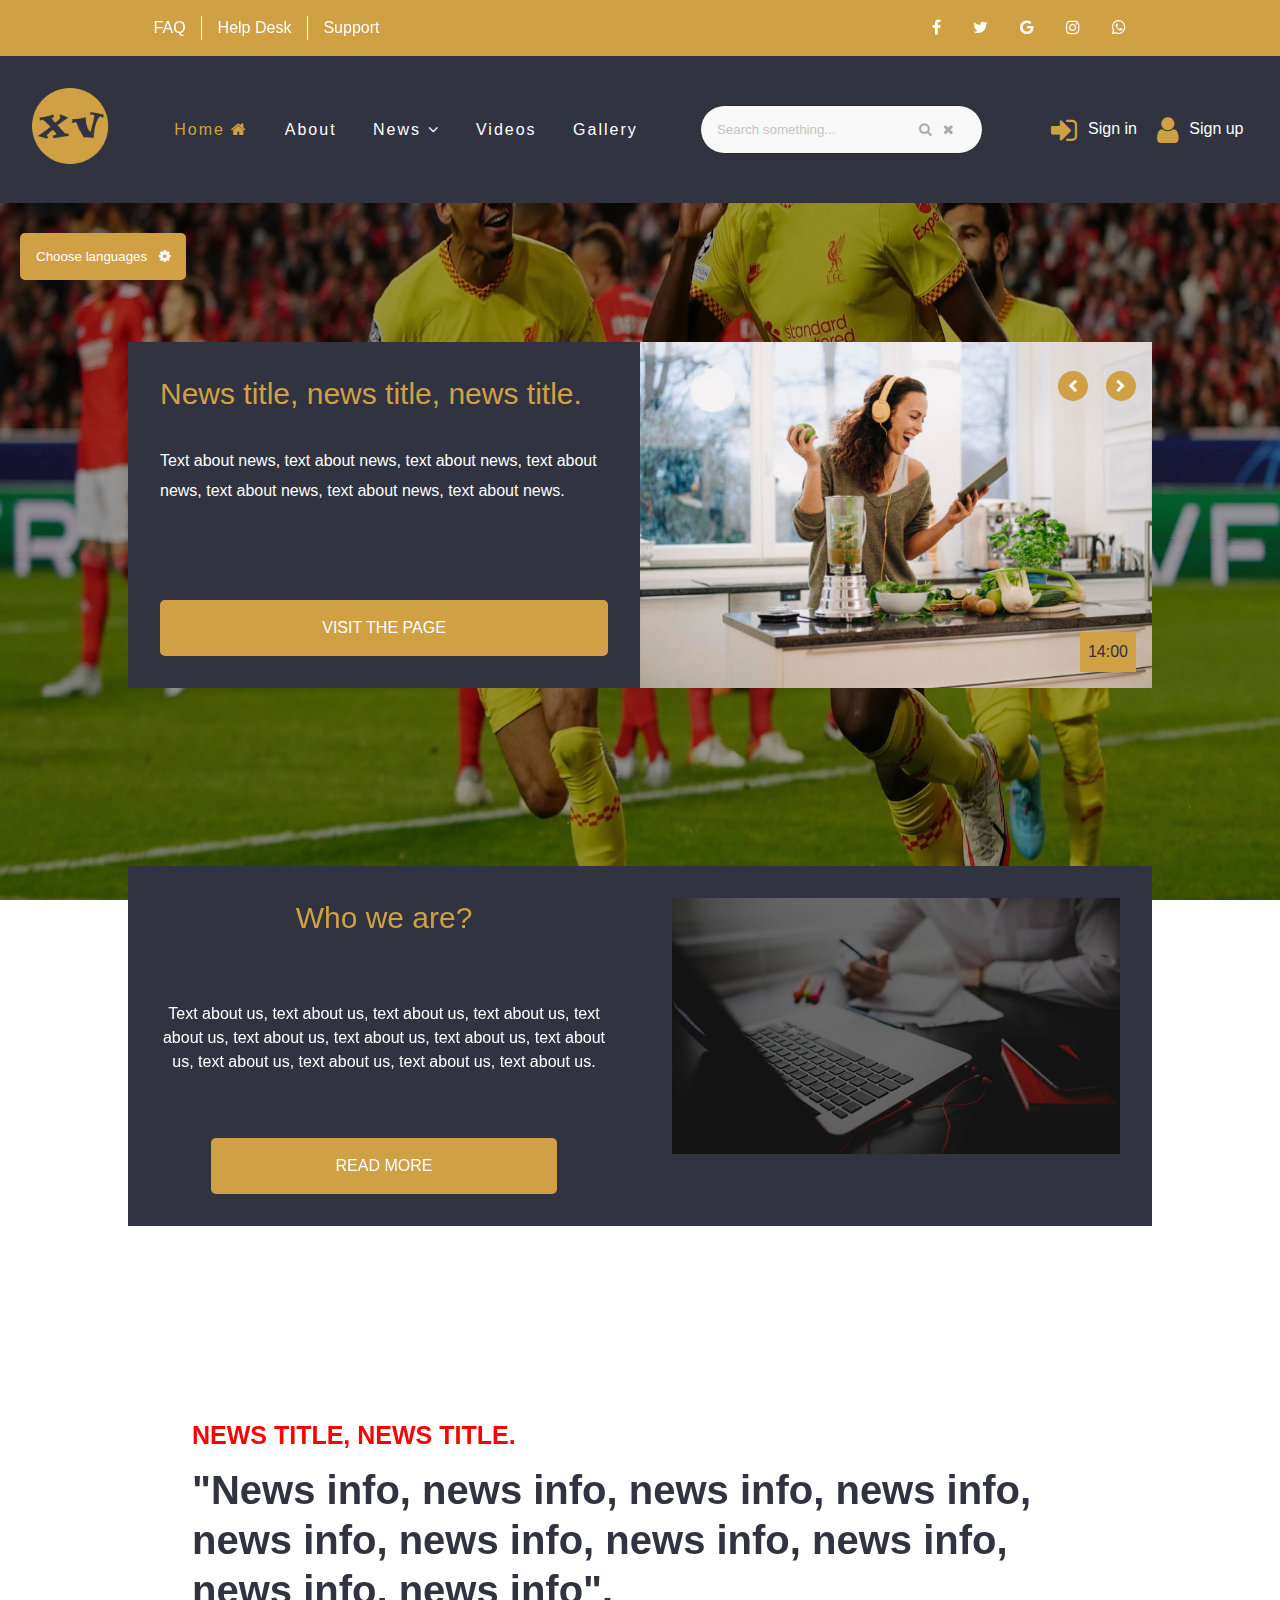
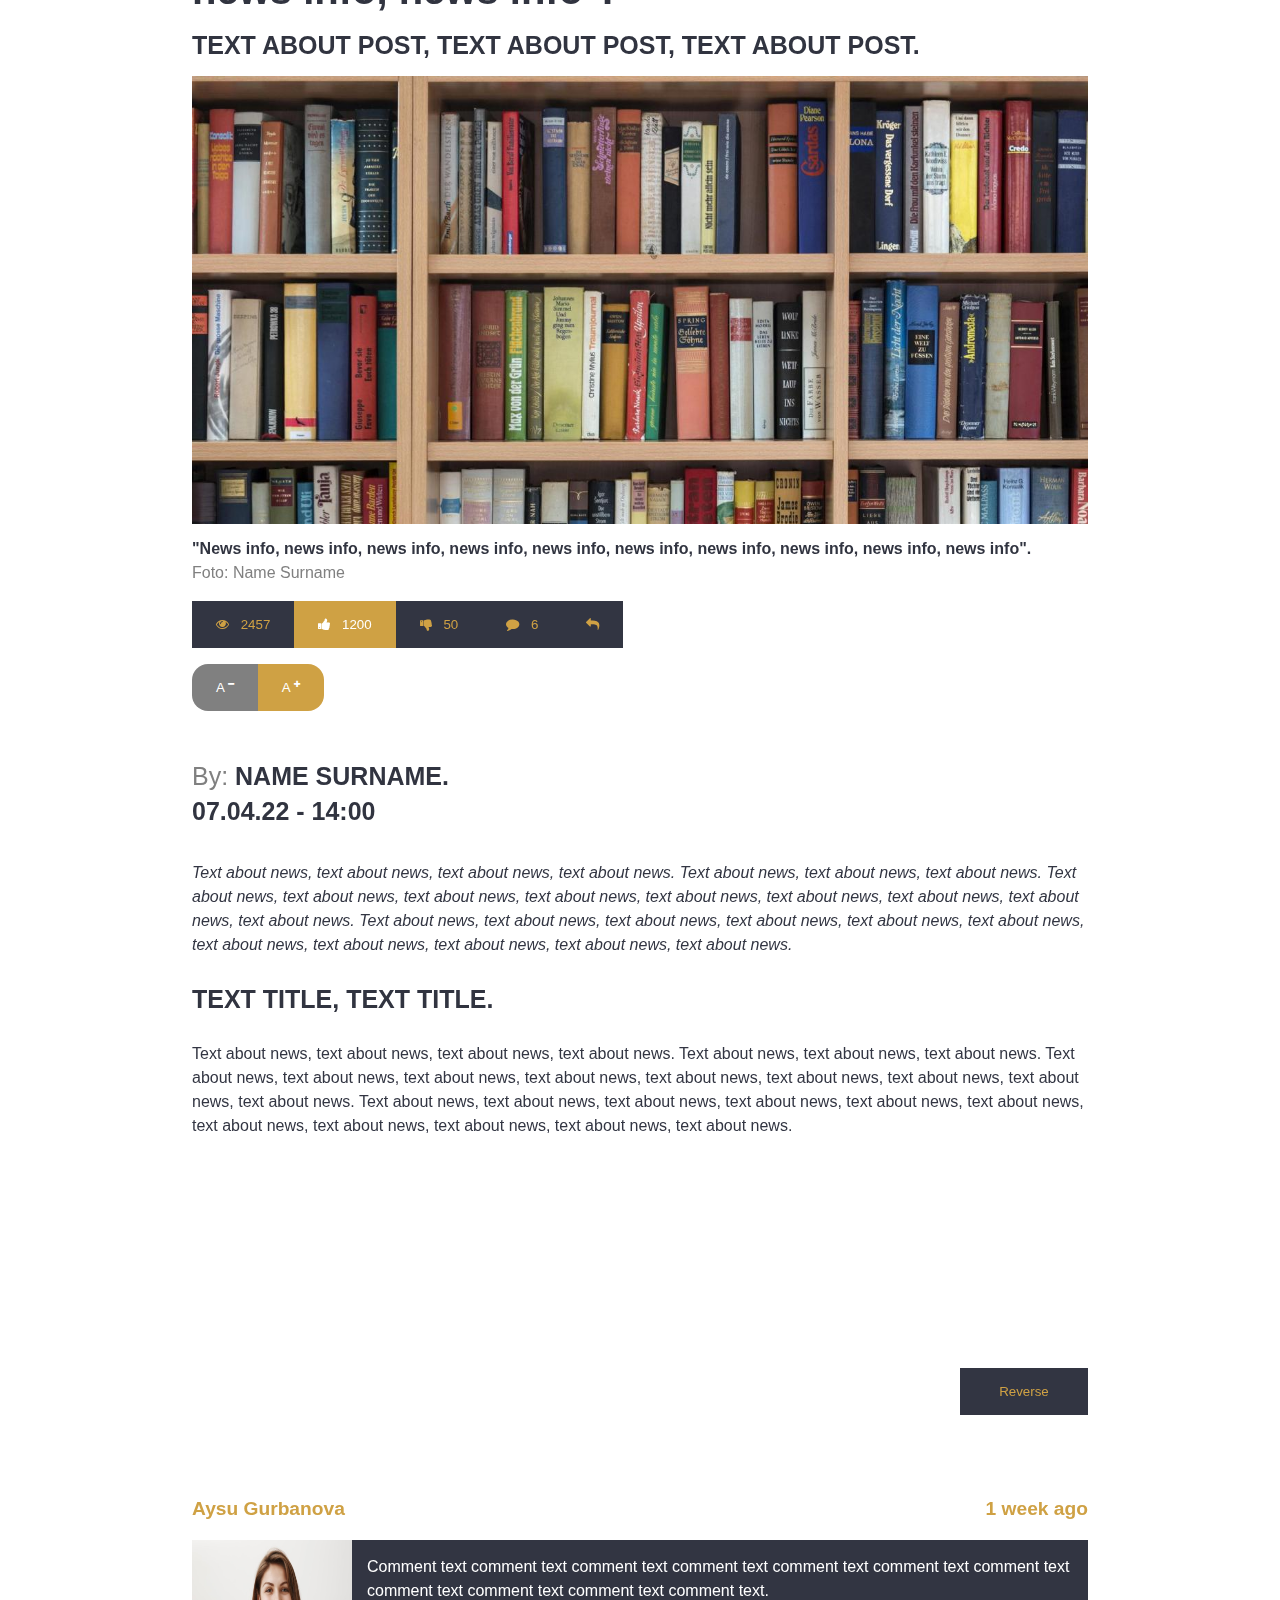
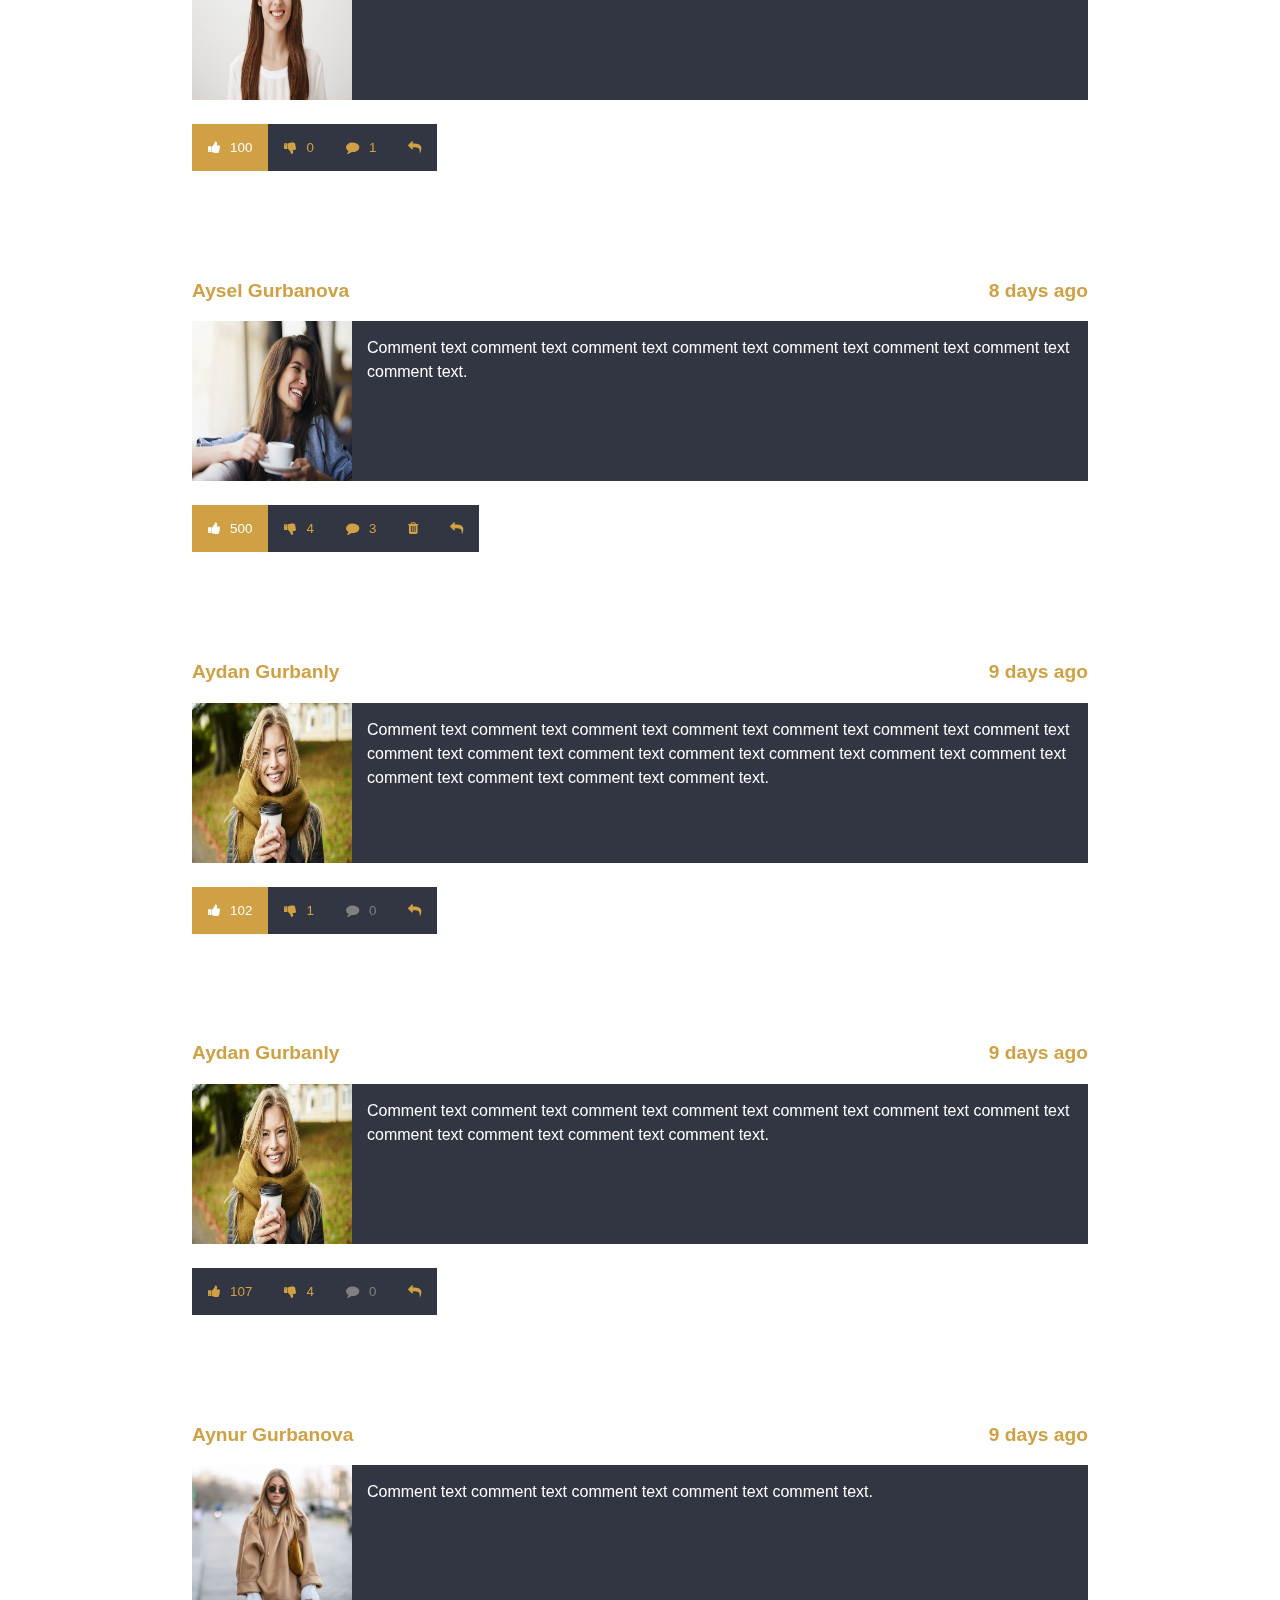
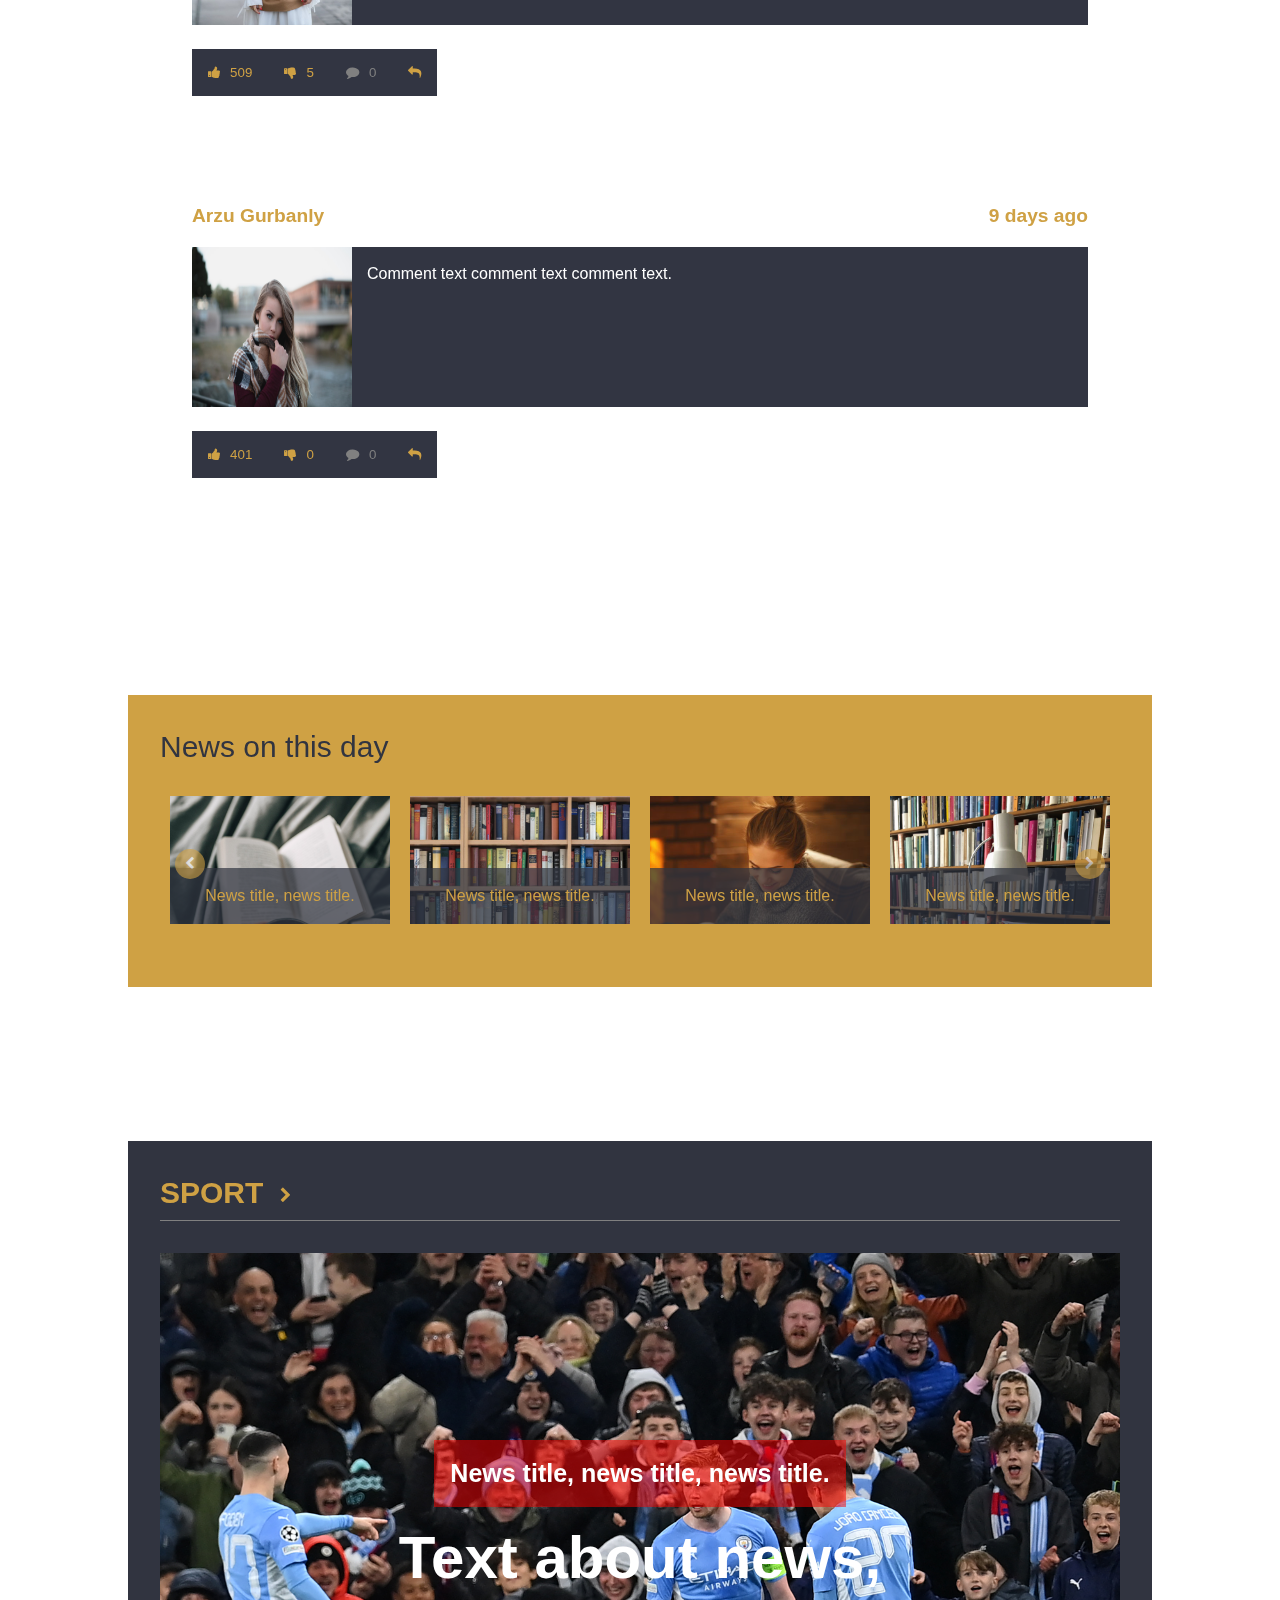
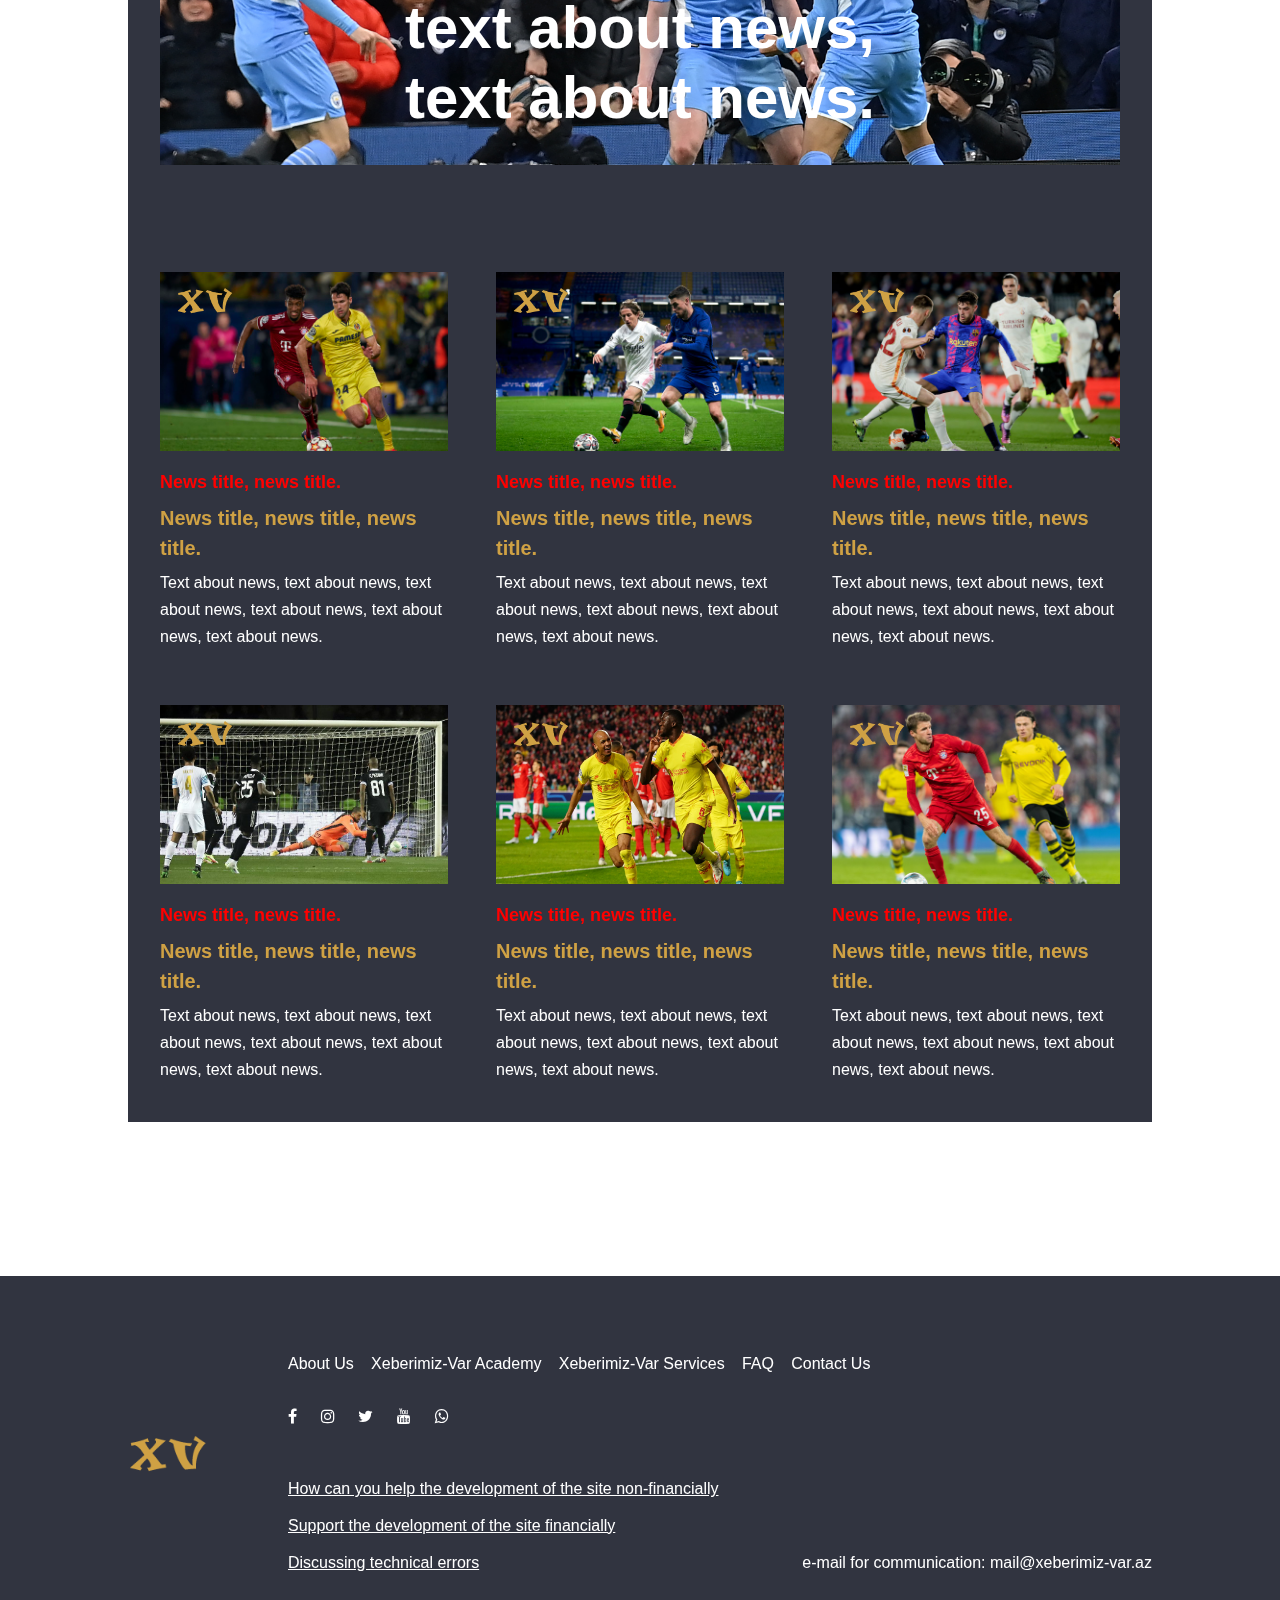
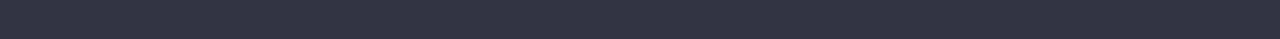
<file: post.html>
<!DOCTYPE html>

<html>

<head>

	<meta name="viewport" content="width=device-width, initial-scale=1.0">
	<meta charset="utf-8">

	<title>xeberimiz-var.az - News title, news title.</title>

	<link href="images/icon.png" type="image/png" rel="icon">
	<link rel="stylesheet" type="text/css" href="css/flash/flash-header.min.css">
	<link rel="stylesheet" type="text/css" href="css/flash/flash-post.min.css">
	<link rel="stylesheet" type="text/css" href="css/flash/flash-footer.min.css">
	<link rel="stylesheet" type="text/css" href="css/flash/flash.min.css">
	<link rel="stylesheet" type="text/css" href="css/header.css">
	<link rel="stylesheet" type="text/css" href="css/body.css">
	<link rel="stylesheet" type="text/css" href="css/post.css">
	<link rel="stylesheet" type="text/css" href="css/footer.css">
	<link rel="stylesheet" type="text/css" href="font_awesome/css/font-awesome.min.css">
	<link rel="stylesheet" type="text/css" href="slick-master/slick/slick.css">

	<script type="text/javascript" src="js/jquery.min.js"></script>
	<script type="text/javascript" src="js/jquery-migrate.min.js"></script>
	<script type="text/javascript" src="slick-master/slick/slick.min.js"></script>

</head>

<body class="fl-page-is-not-loaded">

	<!-- loading-animation -->

	<div class="fl-loading-ani">
		
		<img src="images\navbar-brand.png" class="fl-loading-ani-img">

		<div class="fl-loading-ani-divider"></div>

		<div class="loading-ani-circles-par">

			<div class="loading-ani-circle"></div>
			<div class="loading-ani-circle"></div>

		</div>	

	</div>

	<!-- the-end-of-loading-animation -->


	<!-- flash-full-screen-background-images -->

	<div class="fl-full-screen-bg-images">

		<img class="fl-full-screen-bg-img" src="images/background-images/img_01.jpeg">
		<img class="fl-full-screen-bg-img" src="images/background-images/img_02.jpg">
		<img class="fl-full-screen-bg-img" src="images/background-images/img_03.png">
		<img class="fl-full-screen-bg-img" src="images/background-images/img_04.jpg">
		<img class="fl-full-screen-bg-img" src="images/background-images/img_05.png">
		<img class="fl-full-screen-bg-img" src="images/background-images/img_06.jpg">
		<img class="fl-full-screen-bg-img" src="images/background-images/img_07.jpg">
		<img class="fl-full-screen-bg-img" src="images/background-images/img_08.jpg">
		<img class="fl-full-screen-bg-img" src="images/background-images/img_09.jpg">
		<img class="fl-full-screen-bg-img" src="images/background-images/img_10.jpg">
		<img class="fl-full-screen-bg-img" src="images/background-images/img_11.jpg">

	</div>

	<!-- the-end-of-flash-full-screen-background-images -->



	<!-- header-top-container -->

	<div class="header-top-container fl-flex-row-wrap-space-between-and-center">
		
		<ul class="fl-inline-list fl-inline-list-with-horizontal-lines">

			<li class="fl-inline-item">

				<a href="" class="fl-inline-link">FAQ</a>

			</li>

			<li class="fl-inline-item">

				<a href="" class="fl-inline-link">Help Desk</a>

			</li>

			<li class="fl-inline-item">

				<a href="" class="fl-inline-link">Support</a>

			</li>

		</ul>

		<ul class="fl-inline-list">

			<li class="fl-inline-item">

				<a href="" class="fl-inline-link">
					<i class="fa fa-facebook"></i>
				</a>

			</li>

			<li class="fl-inline-item">

				<a href="" class="fl-inline-link">
					<i class="fa fa-twitter"></i>
				</a>

			</li>

			<li class="fl-inline-item">

				<a href="" class="fl-inline-link">
					<i class="fa fa-google"></i>
				</a>

			</li>

			<li class="fl-inline-item">

				<a href="" class="fl-inline-link">
					<i class="fa fa-instagram"></i>
				</a>

			</li>

			<li class="fl-inline-item">

				<a href="" class="fl-inline-link">
					<i class="fa fa-whatsapp"></i>
				</a>

			</li>

		</ul>

	</div>

	<!-- the-end-of-header-top-container -->



	<header class="fl-header">

		<!-- fl-navbar -->

		<nav class="fl-navbar fl-flex-row-wrap-space-between-and-center">

			<a href="https://ilhamgurbanly10.github.io/xeberimiz-var/" class="fl-navbar-brand">
				<img src="images/navbar-brand.png" class="fl-navbar-brand-img">
			</a>
			
			<!-- fl-navbar-nav -->

			<ul class="fl-navbar-nav fl-hide-in-small-screen">
				
				<li class="fl-nav-item">

					<a href="https://ilhamgurbanly10.github.io/xeberimiz-var/" class="fl-nav-link fl-active">	
						Home <i class="fl-nav-link-icon fa fa-home"></i>
					</a>

				</li>

				<li class="fl-nav-item">

					<a href="#" class="fl-nav-link">About</a>

				</li>

				<li class="fl-nav-item fl-nav-item-dropdown">

					<a href="" class="fl-nav-link fl-nav-dropdown-toggler">	
						News <i class="fl-nav-link-icon fa fa-angle-down"></i>
					</a>

					<div class="fl-dropdown-menu-con">

						<ul class="fl-dropdown-menu fl-dropdown-arrow fl-dropdown-arrow-left">

							<li class="fl-dropdown-menu-item">

								<a class="fl-dropdown-menu-link fl-dropdown-main-item" href="https://ilhamgurbanly10.github.io/xeberimiz-var/">
									All
								</a>

							</li>

							<li class="fl-dropdown-menu-item">

								<a class="fl-dropdown-menu-link fl-dropdown-main-item" href="#">
									World
								</a>

							</li>

							<li class="fl-dropdown-menu-item">

								<a class="fl-dropdown-menu-link fl-dropdown-main-item" href="#">
									US Politics
								</a>

							</li>

							<li class="fl-dropdown-menu-item">

								<a class="fl-dropdown-menu-link fl-dropdown-main-item" href="#">
									Business
								</a>

							</li>

							<li class="fl-dropdown-menu-item">

								<a class="fl-dropdown-menu-link fl-dropdown-main-item" href="#">
									Health
								</a>

							</li>

							<li class="fl-dropdown-menu-item">

								<a class="fl-dropdown-menu-link fl-dropdown-main-item" href="#">
									Entertainment
								</a>

							</li>

							<li class="fl-dropdown-menu-item">

								<a class="fl-dropdown-menu-link fl-dropdown-main-item" href="#">
									Style
								</a>

							</li>

							<li class="fl-dropdown-menu-item">

								<a class="fl-dropdown-menu-link fl-dropdown-main-item" href="#">
									Travel
								</a>

							</li>

							<li class="fl-dropdown-menu-item">

								<a class="fl-dropdown-menu-link fl-dropdown-main-item" href="#">
									Sports
								</a>

							</li>

				        </ul>

			        </div>

				</li>

				<li class="fl-nav-item">

					<a href="#" class="fl-nav-link">
						Videos
					</a>

				</li>

				<li class="fl-nav-item">

					<a href="https://ilhamgurbanly10.github.io/xeberimiz-var/gallery" class="fl-nav-link">
						Gallery
					</a>

				</li>

			</ul>

			<!-- the-end-of-fl-navbar-nav -->



			<!-- fl-navbar-search -->

			<div class="fl-navbar-search-parent fl-font-md-2-parent fl-navbar-search-parent-in-big-screen">

				<form class="fl-navbar-search" method="post" action="" target="" show-results="true">	

				<div class="fl-relative">

					<input type="text" name="search" id="search" class="fl-navbar-search-input" required="" placeholder="Search something...">

					<div class="fl-navbar-search-buttons-con">

						<button type="submit" class="fl-navbar-search-submit" disabled="">
								<i class="fa fa-search"></i>
						</button>

						<button type="reset" class="fl-navbar-search-reset" disabled="">
								<i class="fa fa-times"></i>
						</button>

					</div>

				</div>	

				</form>

				<ul class="fl-navbar-results-of-search">
			
					<li class="fl-navbar-results-of-search-item">

						<a href="#" class="fl-navbar-results-of-search-link">

							<div class="fl-navbar-results-of-search-img-con">
								
								<div class="fl-navbar-results-of-search-img-overlay"></div>

								<img src="images/posts/post_01.jpg" class="fl-navbar-results-of-search-img">

							</div>


							<h3 class="fl-navbar-results-of-search-name">News news news</h3>

							<p class="fl-navbar-results-of-search-text">
								Text about news, text about news, text about news, text about news, text about news, text about news, text about news, text about news, text about news.
							</p>

						</a>

					</li>

					<li class="fl-navbar-results-of-search-item">

						<a href="#" class="fl-navbar-results-of-search-link">

							<div class="fl-navbar-results-of-search-img-con">
								
								<div class="fl-navbar-results-of-search-img-overlay"></div>

								<img src="images/posts/post_02.jpg" class="fl-navbar-results-of-search-img">

							</div>


							<h3 class="fl-navbar-results-of-search-name">News news news</h3>

							<p class="fl-navbar-results-of-search-text">
								Text about news, text about news, text about news, text about news, text about news, text about news, text about news, text about news, text about news.
							</p>

						</a>

					</li>

					<li class="fl-navbar-results-of-search-item">

						<a href="#" class="fl-navbar-results-of-search-link">

							<div class="fl-navbar-results-of-search-img-con">
								
								<div class="fl-navbar-results-of-search-img-overlay"></div>

								<img src="images/posts/post_03.jpg" class="fl-navbar-results-of-search-img">

							</div>


							<h3 class="fl-navbar-results-of-search-name">News news news</h3>

							<p class="fl-navbar-results-of-search-text">
								Text about news, text about news, text about news, text about news, text about news, text about news, text about news, text about news, text about news.
							</p>

						</a>

					</li>

					<li class="fl-navbar-results-of-search-item">

						<a href="#" class="fl-navbar-results-of-search-link">

							<div class="fl-navbar-results-of-search-img-con">
								
								<div class="fl-navbar-results-of-search-img-overlay"></div>

								<img src="images/posts/post_04.jpg" class="fl-navbar-results-of-search-img">

							</div>


							<h3 class="fl-navbar-results-of-search-name">News news news</h3>

							<p class="fl-navbar-results-of-search-text">
								Text about news, text about news, text about news, text about news, text about news, text about news, text about news, text about news, text about news.
							</p>

						</a>

					</li>

					<li class="fl-navbar-results-of-search-item">

						<a href="#" class="fl-navbar-results-of-search-link">

							<div class="fl-navbar-results-of-search-img-con">
								
								<div class="fl-navbar-results-of-search-img-overlay"></div>

								<img src="images/posts/post_05.jpg" class="fl-navbar-results-of-search-img">

							</div>


							<h3 class="fl-navbar-results-of-search-name">News news news</h3>

							<p class="fl-navbar-results-of-search-text">
								Text about news, text about news, text about news, text about news, text about news, text about news, text about news, text about news, text about news.
							</p>

						</a>

					</li>

					<li class="fl-navbar-results-of-search-item">

						<a href="#" class="fl-navbar-results-of-search-link">

							<div class="fl-navbar-results-of-search-img-con">
								
								<div class="fl-navbar-results-of-search-img-overlay"></div>

								<img src="images/posts/post_06.jpg" class="fl-navbar-results-of-search-img">

							</div>


							<h3 class="fl-navbar-results-of-search-name">News news news</h3>

							<p class="fl-navbar-results-of-search-text">
								Text about news, text about news, text about news, text about news, text about news, text about news, text about news, text about news, text about news.
							</p>

						</a>

					</li>

					<li class="fl-navbar-results-of-search-item">

						<a href="#" class="fl-navbar-results-of-search-link">

							<div class="fl-navbar-results-of-search-img-con">
								
								<div class="fl-navbar-results-of-search-img-overlay"></div>

								<img src="images/posts/post_07.jpg" class="fl-navbar-results-of-search-img">

							</div>


							<h3 class="fl-navbar-results-of-search-name">News news news</h3>

							<p class="fl-navbar-results-of-search-text">
								Text about news, text about news, text about news, text about news, text about news, text about news, text about news, text about news, text about news.
							</p>

						</a>

					</li>

					<li class="fl-navbar-results-of-search-item">

						<a href="#" class="fl-navbar-results-of-search-link">

							<div class="fl-navbar-results-of-search-img-con">
								
								<div class="fl-navbar-results-of-search-img-overlay"></div>

								<img src="images/posts/post_08.jpg" class="fl-navbar-results-of-search-img">

							</div>


							<h3 class="fl-navbar-results-of-search-name">News news news</h3>

							<p class="fl-navbar-results-of-search-text">
								Text about news, text about news, text about news, text about news, text about news, text about news, text about news, text about news, text about news.
							</p>

						</a>

					</li>

				</ul>
				
			</div>

			<!-- the-end-of-fl-navbar-search -->


			<!-- fl-navbar-links -->

			<ul class="fl-navbar-links">

				<li class="fl-navbar-links-item">	

					<a href="#" class="fl-navbar-links-link fl-link-disabled fl-navbar-search-toggler">
						<i class="fl-navbar-links-link-icon fa fa-search"></i>
					</a>

				</li>

				<li class="fl-navbar-links-item">	

					<a href="#" class="fl-navbar-links-link fl-sign-in-btn fl-link-disabled fl-modal-con-shower" target="#userModalContainer">
						<i class="fl-navbar-links-link-icon fa fa-sign-in"></i> <span>Sign in</span>
					</a>

				</li>

				<li class="fl-navbar-links-item">	

					<a href="#" class="fl-navbar-links-link fl-sign-up-btn fl-link-disabled fl-modal-con-shower" target="#userModalContainer">
						<i class="fl-navbar-links-link-icon fa fa-user"></i> <span>Sign up</span>
					</a>

				</li>

				<li class="fl-navbar-links-item">

					<!-- fl-navbar-toggler -->

					<button type="button" class="fl-navbar-toggler fl-hide-in-big-screen">
						<p class="fl-navbar-toggler-line"></p>
					</button>

				</li>

			</ul>

			<!-- the-end-of-fl-navbar-links -->



			<!-- fl-sm-screen-menu -->	

			<nav class="fl-sm-screen-menu fl-hide-in-big-screen">

				<ul class="fl-sm-screen-menu-list">
						
					<li class="fl-sm-screen-menu-item">

						<a href="https://ilhamgurbanly10.github.io/xeberimiz-var/" class="fl-sm-screen-menu-link fl-active">	
							Home <i class="fl-nav-link-icon fa fa-home"></i>
						</a>

					</li>

					<li class="fl-sm-screen-menu-item">

						<a href="#" class="fl-sm-screen-menu-link">About</a>

					</li>

					<li class="fl-sm-screen-menu-item fl-sm-screen-menu-item-dropdown">

						<a href="" class="fl-sm-screen-menu-link fl-sm-screen-menu-dropdown-toggler">	
							News 
							<span class="sm-screen-menu-link-line"></span>
							<i class="fl-sm-screen-menu-link-icon fa fa-angle-down"></i>
						</a>

						<div class="fl-sm-screen-dropdown-menu-con">

							<ul class="fl-sm-screen-dropdown-menu">

								<li class="fl-sm-screen-dropdown-menu-item">

									<a class="fl-sm-screen-dropdown-menu-link fl-sm-screen-dropdown-menu-main-link" href="https://ilhamgurbanly10.github.io/xeberimiz-var/">
										All
									</a>

								</li>

								<li class="fl-sm-screen-dropdown-menu-item">

									<a class="fl-sm-screen-dropdown-menu-link" href="#">
										World
									</a>

								</li>

								<li class="fl-sm-screen-dropdown-menu-item">

									<a class="fl-sm-screen-dropdown-menu-link" href="#">
										US Politics
									</a>

								</li>

								<li class="fl-sm-screen-dropdown-menu-item">

									<a class="fl-sm-screen-dropdown-menu-link" href="#">
										Business
									</a>

								</li>

								<li class="fl-sm-screen-dropdown-menu-item">

									<a class="fl-sm-screen-dropdown-menu-link" href="#">
										Health
									</a>

								</li>

								<li class="fl-sm-screen-dropdown-menu-item">

									<a class="fl-sm-screen-dropdown-menu-link" href="#">
										Entertainment
									</a>

								</li>

								<li class="fl-sm-screen-dropdown-menu-item">

									<a class="fl-sm-screen-dropdown-menu-link" href="#">
										Style
									</a>

								</li>

								<li class="fl-sm-screen-dropdown-menu-item">

									<a class="fl-sm-screen-dropdown-menu-link" href="#">
										Travel
									</a>

								</li>

								<li class="fl-sm-screen-dropdown-menu-item">

									<a class="fl-sm-screen-dropdown-menu-link" href="#">
										Sports
									</a>

								</li>

					        </ul>

				        </div>

					</li>

					<li class="fl-sm-screen-menu-item">

						<a href="#" class="fl-sm-screen-menu-link">Videos</a>

					</li>

					<li class="fl-sm-screen-menu-item">

						<a href="https://ilhamgurbanly10.github.io/xeberimiz-var/gallery" class="fl-sm-screen-menu-link">
							Gallery
						</a>

					</li>

				</ul>

			</nav>

			<!-- the-end-of-fl-sm-screen-menu -->



			<!-- fl-navbar-search -->

			<div class="fl-navbar-search-parent fl-navbar-search-parent-js fl-navbar-search-parent-in-small-screen">

				<form class="fl-navbar-search" method="post" action="" target="" show-results="true">	

				<div class="fl-relative">

					<input type="text" name="search" id="search" class="fl-navbar-search-input" required="" placeholder="Search something...">

					<div class="fl-navbar-search-buttons-con">

						<button type="submit" class="fl-navbar-search-submit" disabled="">
								<i class="fa fa-search"></i>
						</button>

						<button type="reset" class="fl-navbar-search-reset" disabled="">
								<i class="fa fa-times"></i>
						</button>

					</div>

				</div>	

				</form>

				<ul class="fl-navbar-results-of-search">
			
					<li class="fl-navbar-results-of-search-item">

						<a href="#" class="fl-navbar-results-of-search-link">

							<div class="fl-navbar-results-of-search-img-con">
								
								<div class="fl-navbar-results-of-search-img-overlay"></div>

								<img src="images/posts/post_01.jpg" class="fl-navbar-results-of-search-img">

							</div>


							<h3 class="fl-navbar-results-of-search-name">News news news</h3>

							<p class="fl-navbar-results-of-search-text">
								Text about news, text about news, text about news, text about news, text about news, text about news, text about news, text about news, text about news.
							</p>

						</a>

					</li>

					<li class="fl-navbar-results-of-search-item">

						<a href="#" class="fl-navbar-results-of-search-link">

							<div class="fl-navbar-results-of-search-img-con">
								
								<div class="fl-navbar-results-of-search-img-overlay"></div>

								<img src="images/posts/post_02.jpg" class="fl-navbar-results-of-search-img">

							</div>


							<h3 class="fl-navbar-results-of-search-name">News news news</h3>

							<p class="fl-navbar-results-of-search-text">
								Text about news, text about news, text about news, text about news, text about news, text about news, text about news, text about news, text about news.
							</p>

						</a>

					</li>

					<li class="fl-navbar-results-of-search-item">

						<a href="#" class="fl-navbar-results-of-search-link">

							<div class="fl-navbar-results-of-search-img-con">
								
								<div class="fl-navbar-results-of-search-img-overlay"></div>

								<img src="images/posts/post_03.jpg" class="fl-navbar-results-of-search-img">

							</div>


							<h3 class="fl-navbar-results-of-search-name">News news news</h3>

							<p class="fl-navbar-results-of-search-text">
								Text about news, text about news, text about news, text about news, text about news, text about news, text about news, text about news, text about news.
							</p>

						</a>

					</li>

					<li class="fl-navbar-results-of-search-item">

						<a href="#" class="fl-navbar-results-of-search-link">

							<div class="fl-navbar-results-of-search-img-con">
								
								<div class="fl-navbar-results-of-search-img-overlay"></div>

								<img src="images/posts/post_04.jpg" class="fl-navbar-results-of-search-img">

							</div>


							<h3 class="fl-navbar-results-of-search-name">News news news</h3>

							<p class="fl-navbar-results-of-search-text">
								Text about news, text about news, text about news, text about news, text about news, text about news, text about news, text about news, text about news.
							</p>

						</a>

					</li>

					<li class="fl-navbar-results-of-search-item">

						<a href="#" class="fl-navbar-results-of-search-link">

							<div class="fl-navbar-results-of-search-img-con">
								
								<div class="fl-navbar-results-of-search-img-overlay"></div>

								<img src="images/posts/post_05.jpg" class="fl-navbar-results-of-search-img">

							</div>


							<h3 class="fl-navbar-results-of-search-name">News news news</h3>

							<p class="fl-navbar-results-of-search-text">
								Text about news, text about news, text about news, text about news, text about news, text about news, text about news, text about news, text about news.
							</p>

						</a>

					</li>

					<li class="fl-navbar-results-of-search-item">

						<a href="#" class="fl-navbar-results-of-search-link">

							<div class="fl-navbar-results-of-search-img-con">
								
								<div class="fl-navbar-results-of-search-img-overlay"></div>

								<img src="images/posts/post_06.jpg" class="fl-navbar-results-of-search-img">

							</div>


							<h3 class="fl-navbar-results-of-search-name">News news news</h3>

							<p class="fl-navbar-results-of-search-text">
								Text about news, text about news, text about news, text about news, text about news, text about news, text about news, text about news, text about news.
							</p>

						</a>

					</li>

					<li class="fl-navbar-results-of-search-item">

						<a href="#" class="fl-navbar-results-of-search-link">

							<div class="fl-navbar-results-of-search-img-con">
								
								<div class="fl-navbar-results-of-search-img-overlay"></div>

								<img src="images/posts/post_07.jpg" class="fl-navbar-results-of-search-img">

							</div>


							<h3 class="fl-navbar-results-of-search-name">News news news</h3>

							<p class="fl-navbar-results-of-search-text">
								Text about news, text about news, text about news, text about news, text about news, text about news, text about news, text about news, text about news.
							</p>

						</a>

					</li>

					<li class="fl-navbar-results-of-search-item">

						<a href="#" class="fl-navbar-results-of-search-link">

							<div class="fl-navbar-results-of-search-img-con">
								
								<div class="fl-navbar-results-of-search-img-overlay"></div>

								<img src="images/posts/post_08.jpg" class="fl-navbar-results-of-search-img">

							</div>


							<h3 class="fl-navbar-results-of-search-name">News news news</h3>

							<p class="fl-navbar-results-of-search-text">
								Text about news, text about news, text about news, text about news, text about news, text about news, text about news, text about news, text about news.
							</p>

						</a>

					</li>

				</ul>
				
			</div>

			<!-- the-end-of-fl-navbar-search -->

		</nav>

		<!-- the-end-of-fl-navbar -->	



		<!-- choose-languages -->

		<div class="fl-dropdown-con">
			
			<!-- event attribute - click/hover -->

			<button class="fl-dropdown-toggler gold-btn" event="hover" target="#chooseLanguagesCon">
				Choose languages
				<i class="fa fa-gear"></i>
			</button>

			<div class="fl-dropdown-el" id="chooseLanguagesCon">
				
				<ul class="fl-dropdown-list">
					
					<div class="fl-dropdown-divider">

						<li class="fl-dropdown-item">
							
							<a href="#" class="fl-dropdown-link">Azerbaijan</a>

						</li>

						<li class="fl-dropdown-item">
							
							<a href="#" class="fl-dropdown-link fl-active">English</a>
							
						</li>

						<li class="fl-dropdown-item">
							
							<a href="#" class="fl-dropdown-link">French</a>
							
						</li>

						<li class="fl-dropdown-item">
							
							<a href="#" class="fl-dropdown-link">Italian</a>
							
						</li>

					</div>

					<div class="fl-dropdown-divider">	

						<li class="fl-dropdown-item">
							
							<a href="#" class="fl-dropdown-link">German</a>
							
						</li>

						<li class="fl-dropdown-item">
							
							<a href="#" class="fl-dropdown-link">Portuguese</a>
							
						</li>

						<li class="fl-dropdown-item">
							
							<a href="#" class="fl-dropdown-link">Spanish</a>
							
						</li>

						<li class="fl-dropdown-item">
							
							<a href="#" class="fl-dropdown-link">Turkish</a>
							
						</li>

					</div>

				</ul>

			</div>

		</div>

		<!-- the-end-of-choose-languages -->

	
	</header>



	<!-- user-modal-container -->

	<div class="fl-modal-con" id="userModalContainer">

		<button type="button" class="fl-modal-con-closer">
			<i class="fa fa-times"></i>
		</button>

		<div class="fl-modal-child">

			<!-- flash-switch-containers -->

			<div class="fl-switch-containers" speed="normal" dots="true">

				<!-- buttons -->
				<div class="fl-switch-containers-button-list">

					<button type="button" class="fl-switch-containers-btn fl-active gold-btn-color">
						<i class="fa fa-sign-in"></i>Sign in
					</button>

					<button type="button" class="fl-switch-containers-btn gold-btn-color">
						<i class="fa fa-user"></i>Sign up
					</button>

				</div>

				<!-- containers -->
				<div class="fl-switch-containers-main-con">

					<div class="fl-switch-containers-con fl-show">
						
						<h4 class="user-modal-child-title">ALREADY A XEBERIMIZ-VAR.AZ MEMBER?</h4>

						<a href="#" class="user-modal-child-link gold-btn-color">
							<i class="fa fa-instagram"></i>
							Sign in with Instagram
						</a>

						<a href="#" class="user-modal-child-link user-modal-child-darkblue-link">
							<i class="fa fa-facebook"></i>
							Sign in with Facebook
						</a>

						<a href="#" class="user-modal-child-link user-modal-child-orange-link">
							<i class="fa fa-google"></i>
							Sign in with Google
						</a>

						<a href="#" class="user-modal-child-link user-modal-child-blue-link">
							<i class="fa fa-twitter"></i>
							Sign in with Twitter
						</a>

						<h4 class="fl-modal-child-or-divider">Or</h4>
						
						<form class="fl-form" method="POST" action="user.php">

							<h4 class="fl-form-title">SIGN IN</h4>						

							<div class="fl-form-con">

								<label for="userName" class="fl-form-label">Username</label>

								<div class="fl-form-input-con">

									<input type="text" name="userName" id="userName" placeholder="Username" class="fl-form-input">
									<i class="fa fa-user fl-form-input-icon"></i>

								</div>

							</div>

							<div class="fl-form-con">

								<label for="password" class="fl-form-label">Password</label>

								<div class="fl-form-input-con">

									<input type="password" name="password" id="password" placeholder="Password" class="fl-form-input fl-password-input">
									<i class="fa fa-eye fa-eye-slash fl-form-input-icon fl-form-password-input-icon"></i>

								</div>	

							</div>

							<div class="fl-form-con">

								<input type="submit" name="submit" class="fl-form-btn fl-form-submit gold-btn-color" value="Sign in">

								<input type="reset" name="submit" class="fl-form-btn fl-form-reset" value="Reset">

							</div>

							<div class="fl-form-con">

								<label class="fl-checkbox-label">Remember me
									<input type="checkbox" checked="checked">
									<span class="fl-checkmark"></span>
								</label>

							</div>

						</form>
						
					</div>

					<div class="fl-switch-containers-con">
						
						<h4 class="user-modal-child-title">NEW TO XEBERIMIZ-VAR.AZ? SIGN UP</h4>

						<a href="#" class="user-modal-child-link gold-btn-color">
							<i class="fa fa-instagram"></i>
							Sign in with Instagram
						</a>

						<a href="#" class="user-modal-child-link user-modal-child-darkblue-link">
							<i class="fa fa-facebook"></i>
							Sign in with Facebook
						</a>

						<a href="#" class="user-modal-child-link user-modal-child-orange-link">
							<i class="fa fa-google"></i>
							Sign in with Google
						</a>

						<a href="#" class="user-modal-child-link user-modal-child-blue-link">
							<i class="fa fa-twitter"></i>
							Sign in with Twitter
						</a>

						<h4 class="fl-modal-child-or-divider">Or</h4>
						
						<form class="fl-form" method="POST" action="user.php">

							<h4 class="fl-form-title">SIGN UP</h4>
							
							<div class="fl-form-con">

								<label for="Email" class="fl-form-label">Email</label>

								<div class="fl-form-input-con">

									<input type="text" name="Email" id="Email" placeholder="Email Address" class="fl-form-input">
									<i class="fa fa-envelope fl-form-input-icon"></i>

								</div>

							</div>

							<div class="fl-form-con">

								<label for="userName" class="fl-form-label">Username</label>

								<div class="fl-form-input-con">

									<input type="text" name="userName" id="userName" placeholder="Username" class="fl-form-input">
									<i class="fa fa-user fl-form-input-icon"></i>

								</div>

							</div>

							<div class="fl-form-con">

								<label for="password" class="fl-form-label">Password</label>

								<div class="fl-form-input-con">

									<input type="password" name="password" id="password" placeholder="Password" class="fl-form-input fl-password-input">
									<i class="fa fa-eye fa-eye-slash fl-form-input-icon fl-form-password-input-icon"></i>

								</div>	

							</div>

							<div class="fl-form-con">

								<input type="submit" name="submit" class="fl-form-btn fl-form-submit gold-btn-color" value="Sign up">

								<input type="reset" name="submit" class="fl-form-btn fl-form-reset" value="Reset">

							</div>

							<div class="fl-form-con">

								<label class="fl-checkbox-label">
									I accept XEBERIMIZ-VAR’s 
									<span>Terms & Conditions</span> and 
									<span>Privacy Policy</span>
									<input type="checkbox">
									<span class="fl-checkmark"></span>
								</label>

							</div>

							<div class="fl-form-con">

								<label class="fl-checkbox-label">
									Check here to receive our email newsletter containing updates aboutnews and events. You can unsubscribe at any time.
									<input type="checkbox">
									<span class="fl-checkmark"></span>
								</label>

							</div>

						</form>
						
					</div>

				</div>
				<!-- the-end-of-containers -->

				<!-- dots -->
				<ul class="fl-switch-containers-dots-list"></ul>

			</div>

			<!-- the-end-of-flash-switch-containers -->

		</div>	

		<!-- the-end-of-user-modal-child -->
		
	</div>

	<!-- the-end-of-user-modal-container -->



	<!-- latest-news -->

	<div class="latest-news-con fl-slick-arrows">

		<div class="latest-news-item">

			<div class="latest-news-text-con">

				<p class="latest-news-title fl-title-4">
					News title, news title, news title.
				</p>

				<p class="latest-news-text">
					Text about news, text about news, text about news, text about news, text about news, text about news, text about news.
				</p>

				<a href="https://ilhamgurbanly10.github.io/xeberimiz-var/post" class="latest-news-link gold-btn">
					VISIT THE PAGE
				</a>

			</div>	

			<div class="latest-news-img-con">
				<p class="latest-news-date">14:00</p>
				<img src="images/posts/side_post_01.jpg" class="latest-news-img">
			</div>
			
		</div>

		<div class="latest-news-item">

			<div class="latest-news-text-con">

				<p class="latest-news-title fl-title-4">
					News title, news title, news title.
				</p>

				<p class="latest-news-text">
					Text about news, text about news, text about news, text about news, text about news, text about news, text about news.
				</p>

				<a href="https://ilhamgurbanly10.github.io/xeberimiz-var/post" class="latest-news-link gold-btn">
					VISIT THE PAGE
				</a>

			</div>	

			<div class="latest-news-img-con">
				<p class="latest-news-date">14:45</p>
				<img src="images/posts/side_post_02.jpg" class="latest-news-img">
			</div>
			
		</div>

		<div class="latest-news-item">

			<div class="latest-news-text-con">

				<p class="latest-news-title fl-title-4">
					News title, news title, news title.
				</p>

				<p class="latest-news-text">
					Text about news, text about news, text about news, text about news, text about news, text about news, text about news.
				</p>

				<a href="https://ilhamgurbanly10.github.io/xeberimiz-var/post" class="latest-news-link gold-btn">
					VISIT THE PAGE
				</a>

			</div>	

			<div class="latest-news-img-con">
				<p class="latest-news-date">15:00</p>
				<img src="images/posts/side_post_03.jpg" class="latest-news-img">
			</div>
			
		</div>

		<div class="latest-news-item">

			<div class="latest-news-text-con">

				<p class="latest-news-title fl-title-4">
					News title, news title, news title.
				</p>
				
				<p class="latest-news-text">
					Text about news, text about news, text about news, text about news, text about news, text about news, text about news.
				</p>

				<a href="https://ilhamgurbanly10.github.io/xeberimiz-var/post" class="latest-news-link gold-btn">
					VISIT THE PAGE
				</a>

			</div>	

			<div class="latest-news-img-con">
				<p class="latest-news-date">15:15</p>
				<img src="images/posts/side_post_04.jpeg" class="latest-news-img">
			</div>
			
		</div>

		<div class="latest-news-item">

			<div class="latest-news-text-con">

				<p class="latest-news-title fl-title-4">
					News title, news title, news title.
				</p>

				<p class="latest-news-text">
					Text about news, text about news, text about news, text about news, text about news, text about news, text about news.
				</p>

				<a href="https://ilhamgurbanly10.github.io/xeberimiz-var/post" class="latest-news-link gold-btn">
					VISIT THE PAGE
				</a>

			</div>	

			<div class="latest-news-img-con">
				<p class="latest-news-date">15:30</p>
				<img src="images/posts/side_post_05.png" class="latest-news-img">
			</div>
			
		</div>

		<div class="latest-news-item">

			<div class="latest-news-text-con">

				<p class="latest-news-title fl-title-4">
					News title, news title, news title.
				</p>

				<p class="latest-news-text">
					Text about news, text about news, text about news, text about news, text about news, text about news, text about news.
				</p>

				<a href="https://ilhamgurbanly10.github.io/xeberimiz-var/post" class="latest-news-link gold-btn">
					VISIT THE PAGE
				</a>

			</div>	

			<div class="latest-news-img-con">
				<p class="latest-news-date">17:00</p>
				<img src="images/posts/side_post_06.png" class="latest-news-img">
			</div>
			
		</div>
		
	</div>

	<!-- the-end-of-latest-news -->



	<!-- who-we-are -->

	<div class="who-we-are-list">
		
		<div class="who-we-are-item">
				
			<p class="who-we-are-title fl-title-4">Who we are?</p>

			<p class="who-we-are-text">
				Text about us, text about us, text about us, text about us, text about us, text about us, text about us, text about us, text about us, text about us, text about us, text about us, text about us.
			</p>

			<a href="#" class="who-we-are-link gold-btn">READ MORE</a>

		</div>

		<div class="who-we-are-item">
				
			<div class="who-we-are-img-con">
				<img src="images/who-we-are.jpg" class="who-we-are-img">
			</div>

		</div>

	</div>

	<!-- the-end-of-who-we-are -->



	<!-- fl-post-container -->

	<div class="fl-post-container">

		<h1 class="fl-post-title fl-title-5 selected-text-style">
			NEWS TITLE, NEWS TITLE.
		</h1>

		<p class="post-first-info fl-title-3 selected-text-style">
			"News info, news info, news info, news info, news info, news info, news info, news info, news info, news info".
		</p>

		<p class="post-text fl-title-5 selected-text-style">
			TEXT ABOUT POST, TEXT ABOUT POST, TEXT ABOUT POST.
		</p>

		<div class="fl-post-img-modal-con">

			<div class="fl-post-img-con">
				<img src="images/posts/post_02.jpg" class="fl-post-img">
			</div>

			<button type="button" class="fl-post-img-modal-closer">
				<i class="fa fa-times"></i>
			</button>

		</div>

		<p class="post-second-info selected-text-style">
			"News info, news info, news info, news info, news info, news info, news info, news info, news info, news info".
			<br>
			<span>Foto: Name Surname</span>
		</p>

		<!-- fl-post-list -->

		<ul class="fl-post-list">

			<li class="fl-post-item">

				<button type="button" class="fl-post-watch-num-btn fl-post-btn" disabled="">

					<i class="fa fa-eye fl-post-btn-icon"></i>
					<span class="fl-post-watch-num-num fl-post-btn-num">2457</span>

				</button>

			</li>

			<li class="fl-post-item">

				<button type="button" class="fl-post-like-btn fl-post-btn fl-pressed">

					<i class="fa fa-thumbs-up fl-post-btn-icon"></i>
					<span class="fl-post-like-num fl-post-btn-num">1200</span>

				</button>

			</li>

			<li class="fl-post-item">

				<button type="button" class="fl-post-dislike-btn fl-post-btn">

					<i class="fa fa-thumbs-down fl-post-btn-icon"></i>
					<span class="fl-post-dislike-num fl-post-btn-num">50</span>

				</button>

			</li>

			<li class="fl-post-item">

				<button type="button" class="fl-post-comments-btn fl-post-btn">

					<i class="fa fa-comment fl-post-btn-icon"></i>
					<span class="fl-post-comments-num fl-post-btn-num">2457</span>

				</button>

			</li>

			<li class="fl-post-item fl-post-comment-item">

				<button type="button" class="fl-post-comment-toggler fl-post-btn">

					<i class="fa fa-reply fl-post-btn-icon"></i>

				</button>

			</li>

			<li class="fl-post-item fl-post-divider-item"></li>

			<li class="fl-post-item">

				<div class="fl-font-size-changer-con" target=".fl-post-text">
				  	
				  	<button type="button" class="fl-font-size-changer-minus fl-font-size-changer-btn" disabled="">
				  		A <i class="fa fa-minus fl-font-size-changer-icon"></i>
				  	</button>

				  	<button type="button" class="fl-font-size-changer-plus fl-font-size-changer-btn">
				  		A <i class="fa fa-plus fl-font-size-changer-icon"></i>
				  	</button>

				</div>

			</li>

		</ul>

		<!-- the-end-of-fl-post-list -->


		<!-- fl-post-comment-form -->

		<form class="fl-post-comment-form">

			<textarea class="fl-post-comment-textarea" rows="7" placeholder="Write a comment..."></textarea>

			<p class="fl-post-comment-warning">
			  You cannot use more than    
			  <span class="fl-post-comment-character-limit">1000</span>
			   characters when writing a comment.
			</p>

			<div class="fl-post-comment-buttons-con">

			  <input type="submit" name="" class="fl-post-comment-submit fl-post-comment-btn" value="Submit" disabled="">

			  <input type="reset" name="" class="fl-post-comment-reset fl-post-comment-btn" value="Reset">

			</div>

		</form>

		<!-- the-end-of-fl-post-comment-form -->
		<div class="post-writer-and-date fl-title-5 selected-text-style">
			<span class="selected-text-style">By:</span> NAME SURNAME.
			<p class="selected-text-style">07.04.22 - 14:00</p>
		</div>

		<div class="fl-post-text selected-text-style">
			<span class="selected-text-style">Text about news, text about news, text about news, text about news.
			Text about news, text about news, text about news.
			Text about news, text about news, text about news, text about news, text about news, text about news, text about news, text about news, text about news.
			Text about news, text about news, text about news, text about news, text about news, text about news, text about news, text about news, text about news, text about news, text about news.</span>

		<p class="post-text-title fl-title-5 selected-text-style">TEXT TITLE, TEXT TITLE.</p>

			Text about news, text about news, text about news, text about news.
			Text about news, text about news, text about news.
			Text about news, text about news, text about news, text about news, text about news, text about news, text about news, text about news, text about news.
			Text about news, text about news, text about news, text about news, text about news, text about news, text about news, text about news, text about news, text about news, text about news.
		</div>

	</div>

	<!-- the-end-of-fl-post-container -->



	<!-- fl-comments-container -->

	<div class="fl-comments-container fl-show" my-user-id="2">

		<button type="button" class="fl-comments-reverse-btn" data-text="Normal">Reverse</button>

		<!-- comments-list -->

		<ul class="fl-comments-list">

			<!-- main-comment -->

			<li class="fl-comments-item" user-id="1">

				<!-- comment -->

				<div class="fl-comments-top-con">

					<a href="" class="fl-comments-link  fl-comments-name-link">Aysu Gurbanova</a>

					<span class="fl-comments-date">1 week ago</span>

				</div>

				<div class="fl-comments-comment">

					<a href="" class="fl-comments-link fl-comments-img-link">
						<img src="images/profile-images/user_01.jpg" class="fl-comments-img">
					</a>

					<div class="fl-comments-text">
						Comment text comment text comment text comment text comment text comment text comment text comment text comment text comment text comment text.
					</div>

				</div>

				<!-- the-end-of-comment -->

				<!-- comments-button-list -->

				<ul class="fl-comments-button-list">

					<li class="fl-comments-button-item">

						<button type="button" class="fl-comments-like-btn fl-comments-btn fl-pressed">

							<i class="fa fa-thumbs-up"></i>
							<span class="fl-comments-like-num fl-comments-btn-num">100</span>

						</button>

					</li>

					<li class="fl-comments-button-item">

						<button type="button" class="fl-comments-dislike-btn fl-comments-btn">

							<i class="fa fa-thumbs-down"></i>
							<span class="fl-comments-dislike-num fl-comments-btn-num">0</span>

						</button>

					</li>

					<li class="fl-comments-button-item">

						<button type="button" class="fl-comments-replies-btn fl-comments-btn">

							<i class="fa fa-comment"></i>
							<span class="fl-comments-replies-num fl-comments-btn-num">0</span>

						</button>

					</li>

					<li class="fl-comments-button-item">

						<button type="button" class="fl-comments-delete-btn fl-comments-btn fl-hide">
							<i class="fa fa-trash"></i>
						</button>

					</li>

					<li class="fl-comments-button-item">

						<button type="button" class="fl-comments-toggler fl-comments-btn">
							<i class="fa fa-reply"></i>
						</button>

					</li>

				</ul>

				<!-- the-end-of-comments-button-list -->

				<!-- reply-form -->

				<form class="fl-comments-reply-form">

					<textarea class="fl-comments-reply-textarea" rows="7" placeholder="Reply..."></textarea>

					<p class="fl-comments-reply-warning">
						You cannot use more than 
						<span class="fl-comments-reply-character-limit">1000</span>
						 characters when writing a comment.
					</p>

					<div class="fl-comments-reply-btn-con">

						<input type="submit" name="" class="fl-comments-reply-submit fl-comments-reply-btn" value="Submit" disabled="">

						<input type="reset" name="" class="fl-comments-reply-reset fl-comments-reply-btn" value="Reset">

					</div>

				</form>

				<!-- the-end-of-reply-form -->

				<!-- replies-list -->

				<ul class="fl-replies-list">

					<!-- reply-comment -->

					<li class="fl-replies-item" user-id="2">

						<!-- reply-comment -->

						<div class="fl-replies-top-con">

							<a href="" class="fl-replies-link  fl-replies-name-link">Aysel Gurbanova</a>

							<span class="fl-replies-date">1 week ago</span>

						</div>

						<div class="fl-replies-comment">

							<a href="" class="fl-replies-link fl-replies-img-link">
								<img src="images/profile-images/user_02.jpg" class="fl-replies-img">
							</a>

							<div class="fl-replies-text">
								Comment text comment text comment text.
							</div>

						</div>

						<!-- the-end-of-reply-comment -->

						<!-- reply-buttons-list -->

						<ul class="fl-replies-button-list">

							<li class="fl-replies-button-item">

								<button type="button" class="fl-replies-like-btn fl-replies-btn fl-pressed">

									<i class="fa fa-thumbs-up"></i>
									<span class="fl-replies-like-num fl-replies-btn-num">75</span>

								</button>

							</li>

							<li class="fl-replies-button-item">

								<button type="button" class="fl-replies-dislike-btn fl-replies-btn">

									<i class="fa fa-thumbs-down"></i>
									<span class="fl-replies-dislike-num fl-replies-btn-num">2</span>

								</button>

							</li>

							<li class="fl-replies-button-item">

								<button type="button" class="fl-replies-delete-btn fl-replies-btn fl-hide">
									<i class="fa fa-trash"></i>
								</button>

							</li>

						</ul>

						<!-- the-end-of-reply-buttons-list -->

					</li>

					<!-- the-end-of-reply-comment -->

				</ul>

				<!-- the-end-of-replies-list -->

			</li>

			<!-- the-end-of-main-comment -->

			<!-- main-comment -->

			<li class="fl-comments-item" user-id="2">

				<!-- comment -->

				<div class="fl-comments-top-con">

					<a href="" class="fl-comments-link  fl-comments-name-link">Aysel Gurbanova</a>

					<span class="fl-comments-date">8 days ago</span>

				</div>

				<div class="fl-comments-comment">

					<a href="" class="fl-comments-link fl-comments-img-link">
						<img src="images/profile-images/user_02.jpg" class="fl-comments-img">
					</a>

					<div class="fl-comments-text">
						Comment text comment text comment text comment text comment text comment text comment text comment text.
					</div>

				</div>

				<!-- the-end-of-comment -->

				<!-- comments-button-list -->

				<ul class="fl-comments-button-list">

					<li class="fl-comments-button-item">

						<button type="button" class="fl-comments-like-btn fl-comments-btn fl-pressed">

							<i class="fa fa-thumbs-up"></i>
							<span class="fl-comments-like-num fl-comments-btn-num">500</span>

						</button>

					</li>

					<li class="fl-comments-button-item">

						<button type="button" class="fl-comments-dislike-btn fl-comments-btn">

							<i class="fa fa-thumbs-down"></i>
							<span class="fl-comments-dislike-num fl-comments-btn-num">4</span>

						</button>

					</li>

					<li class="fl-comments-button-item">

						<button type="button" class="fl-comments-replies-btn fl-comments-btn">

							<i class="fa fa-comment"></i>
							<span class="fl-comments-replies-num fl-comments-btn-num">0</span>

						</button>

					</li>

					<li class="fl-comments-button-item">

						<button type="button" class="fl-comments-delete-btn fl-comments-btn fl-hide">
							<i class="fa fa-trash"></i>
						</button>

					</li>

					<li class="fl-comments-button-item">

						<button type="button" class="fl-comments-toggler fl-comments-btn">
							<i class="fa fa-reply"></i>
						</button>

					</li>

				</ul>

				<!-- the-end-of-comments-button-list -->

				<!-- reply-form -->

				<form class="fl-comments-reply-form">

					<textarea class="fl-comments-reply-textarea" rows="7" placeholder="Reply..."></textarea>

					<p class="fl-comments-reply-warning">
						You cannot use more than 
						<span class="fl-comments-reply-character-limit">1000</span>
						 characters when writing a comment.
					</p>

					<div class="fl-comments-reply-btn-con">

						<input type="submit" name="" class="fl-comments-reply-submit fl-comments-reply-btn" value="Submit" disabled="">

						<input type="reset" name="" class="fl-comments-reply-reset fl-comments-reply-btn" value="Reset">

					</div>

				</form>

				<!-- the-end-of-reply-form -->

				<!-- replies-list -->

				<ul class="fl-replies-list">

					<!-- reply-comment -->

					<li class="fl-replies-item" user-id="1">

						<!-- reply-comment -->

						<div class="fl-replies-top-con">

							<a href="" class="fl-replies-link  fl-replies-name-link">Aysu Gurbanova</a>

							<span class="fl-replies-date">8 days ago</span>

						</div>

						<div class="fl-replies-comment">

							<a href="" class="fl-replies-link fl-replies-img-link">
								<img src="images/profile-images/user_01.jpg" class="fl-replies-img">
							</a>

							<div class="fl-replies-text">
								Comment text comment text comment text comment text comment text comment text.
							</div>

						</div>

						<!-- the-end-of-reply-comment -->

						<!-- reply-buttons-list -->

						<ul class="fl-replies-button-list">

							<li class="fl-replies-button-item">

								<button type="button" class="fl-replies-like-btn fl-replies-btn fl-pressed">

									<i class="fa fa-thumbs-up"></i>
									<span class="fl-replies-like-num fl-replies-btn-num">75</span>

								</button>

							</li>

							<li class="fl-replies-button-item">

								<button type="button" class="fl-replies-dislike-btn fl-replies-btn">

									<i class="fa fa-thumbs-down"></i>
									<span class="fl-replies-dislike-num fl-replies-btn-num">2</span>

								</button>

							</li>

							<li class="fl-replies-button-item">

								<button type="button" class="fl-replies-delete-btn fl-replies-btn fl-hide">
									<i class="fa fa-trash"></i>
								</button>

							</li>

						</ul>

						<!-- the-end-of-reply-buttons-list -->

					</li>

					<!-- the-end-of-reply-comment -->

					<!-- reply-comment -->

					<li class="fl-replies-item" user-id="2">

						<!-- reply-comment -->

						<div class="fl-replies-top-con">

							<a href="" class="fl-replies-link  fl-replies-name-link">Aysel Gurbanova</a>

							<span class="fl-replies-date">8 days ago</span>

						</div>

						<div class="fl-replies-comment">

							<a href="" class="fl-replies-link fl-replies-img-link">
								<img src="images/profile-images/user_02.jpg" class="fl-replies-img">
							</a>

							<div class="fl-replies-text">
								Comment text comment text comment.
							</div>

						</div>

						<!-- the-end-of-reply-comment -->

						<!-- reply-buttons-list -->

						<ul class="fl-replies-button-list">

							<li class="fl-replies-button-item">

								<button type="button" class="fl-replies-like-btn fl-replies-btn fl-pressed">

									<i class="fa fa-thumbs-up"></i>
									<span class="fl-replies-like-num fl-replies-btn-num fl-pressed">204</span>

								</button>

							</li>

							<li class="fl-replies-button-item">

								<button type="button" class="fl-replies-dislike-btn fl-replies-btn">

									<i class="fa fa-thumbs-down"></i>
									<span class="fl-replies-dislike-num fl-replies-btn-num">0</span>

								</button>

							</li>

							<li class="fl-replies-button-item">

								<button type="button" class="fl-replies-delete-btn fl-replies-btn fl-hide">
									<i class="fa fa-trash"></i>
								</button>

							</li>

						</ul>

						<!-- the-end-of-reply-buttons-list -->

					</li>

					<!-- the-end-of-reply-comment -->

					<!-- reply-comment -->

					<li class="fl-replies-item" user-id="1">

						<!-- reply-comment -->

						<div class="fl-replies-top-con">

							<a href="" class="fl-replies-link  fl-replies-name-link">Aysu Gurbanova</a>

							<span class="fl-replies-date">8 days ago</span>

						</div>

						<div class="fl-replies-comment">

							<a href="" class="fl-replies-link fl-replies-img-link">
								<img src="images/profile-images/user_01.jpg" class="fl-replies-img">
							</a>

							<div class="fl-replies-text">
								Comment text.
							</div>

						</div>

						<!-- the-end-of-reply-comment -->

						<!-- reply-buttons-list -->

						<ul class="fl-replies-button-list">

							<li class="fl-replies-button-item">

								<button type="button" class="fl-replies-like-btn fl-replies-btn fl-pressed">

									<i class="fa fa-thumbs-up"></i>
									<span class="fl-replies-like-num fl-replies-btn-num">82</span>

								</button>

							</li>

							<li class="fl-replies-button-item">

								<button type="button" class="fl-replies-dislike-btn fl-replies-btn">

									<i class="fa fa-thumbs-down"></i>
									<span class="fl-replies-dislike-num fl-replies-btn-num fl-pressed">5</span>

								</button>

							</li>

							<li class="fl-replies-button-item">

								<button type="button" class="fl-replies-delete-btn fl-replies-btn fl-hide">
									<i class="fa fa-trash"></i>
								</button>

							</li>

						</ul>

						<!-- the-end-of-reply-buttons-list -->

					</li>

					<!-- the-end-of-reply-comment -->

				</ul>

				<!-- the-end-of-replies-list -->

			</li>

			<!-- the-end-of-main-comment -->

			<!-- main-comment -->

			<li class="fl-comments-item" user-id="3">

				<!-- comment -->

				<div class="fl-comments-top-con">

					<a href="" class="fl-comments-link  fl-comments-name-link">Aydan Gurbanly</a>

					<span class="fl-comments-date">9 days ago</span>

				</div>

				<div class="fl-comments-comment">

					<a href="" class="fl-comments-link fl-comments-img-link">
						<img src="images/profile-images/user_03.jpg" class="fl-comments-img">
					</a>

					<div class="fl-comments-text">
						Comment text comment text comment text comment text comment text comment text comment text comment text comment text comment text comment text comment text comment text comment text comment text comment text comment text comment text.
					</div>

				</div>

				<!-- the-end-of-comment -->

				<!-- comments-button-list -->

				<ul class="fl-comments-button-list">

					<li class="fl-comments-button-item">

						<button type="button" class="fl-comments-like-btn fl-comments-btn fl-pressed">

							<i class="fa fa-thumbs-up"></i>
							<span class="fl-comments-like-num fl-comments-btn-num">102</span>

						</button>

					</li>

					<li class="fl-comments-button-item">

						<button type="button" class="fl-comments-dislike-btn fl-comments-btn">

							<i class="fa fa-thumbs-down"></i>
							<span class="fl-comments-dislike-num fl-comments-btn-num">1</span>

						</button>

					</li>

					<li class="fl-comments-button-item">

						<button type="button" class="fl-comments-replies-btn fl-comments-btn">

							<i class="fa fa-comment"></i>
							<span class="fl-comments-replies-num fl-comments-btn-num">0</span>

						</button>

					</li>

					<li class="fl-comments-button-item">

						<button type="button" class="fl-comments-delete-btn fl-comments-btn fl-hide">
							<i class="fa fa-trash"></i>
						</button>

					</li>

					<li class="fl-comments-button-item">

						<button type="button" class="fl-comments-toggler fl-comments-btn">
							<i class="fa fa-reply"></i>
						</button>

					</li>

				</ul>

				<!-- the-end-of-comments-button-list -->

				<!-- reply-form -->

				<form class="fl-comments-reply-form">

					<textarea class="fl-comments-reply-textarea" rows="7" placeholder="Reply..."></textarea>

					<p class="fl-comments-reply-warning">
						You cannot use more than 
						<span class="fl-comments-reply-character-limit">1000</span>
						 characters when writing a comment.
					</p>

					<div class="fl-comments-reply-btn-con">

						<input type="submit" name="" class="fl-comments-reply-submit fl-comments-reply-btn" value="Submit" disabled="">

						<input type="reset" name="" class="fl-comments-reply-reset fl-comments-reply-btn" value="Reset">

					</div>

				</form>

				<!-- the-end-of-reply-form -->

				<!-- replies-list -->

				<ul class="fl-replies-list">

				</ul>

				<!-- the-end-of-replies-list -->

			</li>

			<!-- the-end-of-main-comment -->

			<!-- main-comment -->

			<li class="fl-comments-item" user-id="3">

				<!-- comment -->

				<div class="fl-comments-top-con">

					<a href="" class="fl-comments-link  fl-comments-name-link">Aydan Gurbanly</a>

					<span class="fl-comments-date">9 days ago</span>

				</div>

				<div class="fl-comments-comment">

					<a href="" class="fl-comments-link fl-comments-img-link">
						<img src="images/profile-images/user_03.jpg" class="fl-comments-img">
					</a>

					<div class="fl-comments-text">
						Comment text comment text comment text comment text comment text comment text comment text comment text comment text comment text comment text.
					</div>

				</div>

				<!-- the-end-of-comment -->

				<!-- comments-button-list -->

				<ul class="fl-comments-button-list">

					<li class="fl-comments-button-item">

						<button type="button" class="fl-comments-like-btn fl-comments-btn">

							<i class="fa fa-thumbs-up"></i>
							<span class="fl-comments-like-num fl-comments-btn-num">107</span>

						</button>

					</li>

					<li class="fl-comments-button-item">

						<button type="button" class="fl-comments-dislike-btn fl-comments-btn">

							<i class="fa fa-thumbs-down"></i>
							<span class="fl-comments-dislike-num fl-comments-btn-num">4</span>

						</button>

					</li>

					<li class="fl-comments-button-item">

						<button type="button" class="fl-comments-replies-btn fl-comments-btn">

							<i class="fa fa-comment"></i>
							<span class="fl-comments-replies-num fl-comments-btn-num">0</span>

						</button>

					</li>

					<li class="fl-comments-button-item">

						<button type="button" class="fl-comments-delete-btn fl-comments-btn fl-hide">
							<i class="fa fa-trash"></i>
						</button>

					</li>

					<li class="fl-comments-button-item">

						<button type="button" class="fl-comments-toggler fl-comments-btn">
							<i class="fa fa-reply"></i>
						</button>

					</li>

				</ul>

				<!-- the-end-of-comments-button-list -->

				<!-- reply-form -->

				<form class="fl-comments-reply-form">

					<textarea class="fl-comments-reply-textarea" rows="7" placeholder="Reply..."></textarea>

					<p class="fl-comments-reply-warning">
						You cannot use more than 
						<span class="fl-comments-reply-character-limit">1000</span>
						 characters when writing a comment.
					</p>

					<div class="fl-comments-reply-btn-con">

						<input type="submit" name="" class="fl-comments-reply-submit fl-comments-reply-btn" value="Submit" disabled="">

						<input type="reset" name="" class="fl-comments-reply-reset fl-comments-reply-btn" value="Reset">

					</div>

				</form>

				<!-- the-end-of-reply-form -->

				<!-- replies-list -->

				<ul class="fl-replies-list">

				</ul>

				<!-- the-end-of-replies-list -->

			</li>

			<!-- the-end-of-main-comment -->

			<!-- main-comment -->

			<li class="fl-comments-item" user-id="4">

				<!-- comment -->

				<div class="fl-comments-top-con">

					<a href="" class="fl-comments-link  fl-comments-name-link">Aynur Gurbanova</a>

					<span class="fl-comments-date">9 days ago</span>

				</div>

				<div class="fl-comments-comment">

					<a href="" class="fl-comments-link fl-comments-img-link">
						<img src="images/profile-images/user_04.jpg" class="fl-comments-img">
					</a>

					<div class="fl-comments-text">
						Comment text comment text comment text comment text comment text.
					</div>

				</div>

				<!-- the-end-of-comment -->

				<!-- comments-button-list -->

				<ul class="fl-comments-button-list">

					<li class="fl-comments-button-item">

						<button type="button" class="fl-comments-like-btn fl-comments-btn">

							<i class="fa fa-thumbs-up"></i>
							<span class="fl-comments-like-num fl-comments-btn-num fl-pressed">509</span>

						</button>

					</li>

					<li class="fl-comments-button-item">

						<button type="button" class="fl-comments-dislike-btn fl-comments-btn">

							<i class="fa fa-thumbs-down"></i>
							<span class="fl-comments-dislike-num fl-comments-btn-num">5</span>

						</button>

					</li>

					<li class="fl-comments-button-item">

						<button type="button" class="fl-comments-replies-btn fl-comments-btn">

							<i class="fa fa-comment"></i>
							<span class="fl-comments-replies-num fl-comments-btn-num">0</span>

						</button>

					</li>

					<li class="fl-comments-button-item">

						<button type="button" class="fl-comments-delete-btn fl-comments-btn fl-hide">
							<i class="fa fa-trash"></i>
						</button>

					</li>

					<li class="fl-comments-button-item">

						<button type="button" class="fl-comments-toggler fl-comments-btn">
							<i class="fa fa-reply"></i>
						</button>

					</li>

				</ul>

				<!-- the-end-of-comments-button-list -->

				<!-- reply-form -->

				<form class="fl-comments-reply-form">

					<textarea class="fl-comments-reply-textarea" rows="7" placeholder="Reply..."></textarea>

					<p class="fl-comments-reply-warning">
						You cannot use more than 
						<span class="fl-comments-reply-character-limit">1000</span>
						 characters when writing a comment.
					</p>

					<div class="fl-comments-reply-btn-con">

						<input type="submit" name="" class="fl-comments-reply-submit fl-comments-reply-btn" value="Submit" disabled="">

						<input type="reset" name="" class="fl-comments-reply-reset fl-comments-reply-btn" value="Reset">

					</div>

				</form>

				<!-- the-end-of-reply-form -->

				<!-- replies-list -->

				<ul class="fl-replies-list">

				</ul>

				<!-- the-end-of-replies-list -->

			</li>

			<!-- the-end-of-main-comment -->

			<!-- main-comment -->

			<li class="fl-comments-item" user-id="5">

				<!-- comment -->

				<div class="fl-comments-top-con">

					<a href="" class="fl-comments-link  fl-comments-name-link">Arzu Gurbanly</a>

					<span class="fl-comments-date">9 days ago</span>

				</div>

				<div class="fl-comments-comment">

					<a href="" class="fl-comments-link fl-comments-img-link">
						<img src="images/profile-images/user_05.jpg" class="fl-comments-img">
					</a>

					<div class="fl-comments-text">
						Comment text comment text comment text.
					</div>

				</div>

				<!-- the-end-of-comment -->

				<!-- comments-button-list -->

				<ul class="fl-comments-button-list">

					<li class="fl-comments-button-item">

						<button type="button" class="fl-comments-like-btn fl-comments-btn">

							<i class="fa fa-thumbs-up"></i>
							<span class="fl-comments-like-num fl-comments-btn-num fl-pressed">401</span>

						</button>

					</li>

					<li class="fl-comments-button-item">

						<button type="button" class="fl-comments-dislike-btn fl-comments-btn">

							<i class="fa fa-thumbs-down"></i>
							<span class="fl-comments-dislike-num fl-comments-btn-num">0</span>

						</button>

					</li>

					<li class="fl-comments-button-item">

						<button type="button" class="fl-comments-replies-btn fl-comments-btn">

							<i class="fa fa-comment"></i>
							<span class="fl-comments-replies-num fl-comments-btn-num">0</span>

						</button>

					</li>

					<li class="fl-comments-button-item">

						<button type="button" class="fl-comments-delete-btn fl-comments-btn fl-hide">
							<i class="fa fa-trash"></i>
						</button>

					</li>

					<li class="fl-comments-button-item">

						<button type="button" class="fl-comments-toggler fl-comments-btn">
							<i class="fa fa-reply"></i>
						</button>

					</li>

				</ul>

				<!-- the-end-of-comments-button-list -->

				<!-- reply-form -->

				<form class="fl-comments-reply-form">

					<textarea class="fl-comments-reply-textarea" rows="7" placeholder="Reply..."></textarea>

					<p class="fl-comments-reply-warning">
						You cannot use more than 
						<span class="fl-comments-reply-character-limit">1000</span>
						 characters when writing a comment.
					</p>

					<div class="fl-comments-reply-btn-con">

						<input type="submit" name="" class="fl-comments-reply-submit fl-comments-reply-btn" value="Submit" disabled="">

						<input type="reset" name="" class="fl-comments-reply-reset fl-comments-reply-btn" value="Reset">

					</div>

				</form>

				<!-- the-end-of-reply-form -->

				<!-- replies-list -->

				<ul class="fl-replies-list">

				</ul>

				<!-- the-end-of-replies-list -->

			</li>

			<!-- the-end-of-main-comment -->

		</ul>

		<!-- the-end-of-comments-list -->

	</div>
	<!-- the-end-of-flash-comments-container -->



	<!-- news-on-this-day -->

	<div class="news-on-this-day-con">
		
		<p class="news-on-this-day-title fl-title-4">News on this day</p>

		<ul class="news-on-this-day-list fl-slick-arrows">
			
			<li class="news-on-this-day-item">

				<a href="https://ilhamgurbanly10.github.io/xeberimiz-var/post" class="news-on-this-day-link">

					<img src="images/posts/post_01.jpg" class="news-on-this-day-img">

					<p class="news-on-this-day-name">News title, news title.</p>
					
				</a>

			</li>

			<li class="news-on-this-day-item">

				<a href="https://ilhamgurbanly10.github.io/xeberimiz-var/post" class="news-on-this-day-link">

					<img src="images/posts/post_02.jpg" class="news-on-this-day-img">

					<p class="news-on-this-day-name">News title, news title.</p>
					
				</a>

			</li>

			<li class="news-on-this-day-item">

				<a href="https://ilhamgurbanly10.github.io/xeberimiz-var/post" class="news-on-this-day-link">

					<img src="images/posts/post_03.jpg" class="news-on-this-day-img">

					<p class="news-on-this-day-name">News title, news title.</p>
					
				</a>

			</li>

			<li class="news-on-this-day-item">

				<a href="https://ilhamgurbanly10.github.io/xeberimiz-var/post" class="news-on-this-day-link">

					<img src="images/posts/post_04.jpg" class="news-on-this-day-img">

					<p class="news-on-this-day-name">News title, news title.</p>
					
				</a>

			</li>

			<li class="news-on-this-day-item">

				<a href="https://ilhamgurbanly10.github.io/xeberimiz-var/post" class="news-on-this-day-link">

					<img src="images/posts/post_05.jpg" class="news-on-this-day-img">

					<p class="news-on-this-day-name">News title, news title.</p>
					
				</a>

			</li>

			<li class="news-on-this-day-item">

				<a href="https://ilhamgurbanly10.github.io/xeberimiz-var/post" class="news-on-this-day-link">

					<img src="images/posts/post_06.jpg" class="news-on-this-day-img">

					<p class="news-on-this-day-name">News title, news title.</p>
					
				</a>

			</li>

			<li class="news-on-this-day-item">

				<a href="https://ilhamgurbanly10.github.io/xeberimiz-var/post" class="news-on-this-day-link">

					<img src="images/posts/post_07.jpg" class="news-on-this-day-img">

					<p class="news-on-this-day-name">News title, news title.</p>
					
				</a>

			</li>

			<li class="news-on-this-day-item">

				<a href="https://ilhamgurbanly10.github.io/xeberimiz-var/post" class="news-on-this-day-link">

					<img src="images/posts/post_08.jpg" class="news-on-this-day-img">

					<p class="news-on-this-day-name">News title, news title.</p>
					
				</a>

			</li>

			<li class="news-on-this-day-item">

				<a href="https://ilhamgurbanly10.github.io/xeberimiz-var/post" class="news-on-this-day-link">

					<img src="images/posts/post_01.jpg" class="news-on-this-day-img">

					<p class="news-on-this-day-name">News title, news title.</p>
					
				</a>

			</li>

			<li class="news-on-this-day-item">

				<a href="https://ilhamgurbanly10.github.io/xeberimiz-var/post" class="news-on-this-day-link">

					<img src="images/posts/post_02.jpg" class="news-on-this-day-img">

					<p class="news-on-this-day-name">News title, news title.</p>
					
				</a>

			</li>

			<li class="news-on-this-day-item">

				<a href="https://ilhamgurbanly10.github.io/xeberimiz-var/post" class="news-on-this-day-link">

					<img src="images/posts/post_03.jpg" class="news-on-this-day-img">

					<p class="news-on-this-day-name">News title, news title.</p>
					
				</a>

			</li>

			<li class="news-on-this-day-item">

				<a href="https://ilhamgurbanly10.github.io/xeberimiz-var/post" class="news-on-this-day-link">

					<img src="images/posts/post_04.jpg" class="news-on-this-day-img">

					<p class="news-on-this-day-name">News title, news title.</p>
					
				</a>

			</li>

			<li class="news-on-this-day-item">

				<a href="https://ilhamgurbanly10.github.io/xeberimiz-var/post" class="news-on-this-day-link">

					<img src="images/posts/post_05.jpg" class="news-on-this-day-img">

					<p class="news-on-this-day-name">News title, news title.</p>
					
				</a>

			</li>

			<li class="news-on-this-day-item">

				<a href="https://ilhamgurbanly10.github.io/xeberimiz-var/post" class="news-on-this-day-link">

					<img src="images/posts/post_06.jpg" class="news-on-this-day-img">

					<p class="news-on-this-day-name">News title, news title.</p>
					
				</a>

			</li>

			<li class="news-on-this-day-item">

				<a href="https://ilhamgurbanly10.github.io/xeberimiz-var/post" class="news-on-this-day-link">

					<img src="images/posts/post_07.jpg" class="news-on-this-day-img">

					<p class="news-on-this-day-name">News title, news title.</p>
					
				</a>

			</li>

			<li class="news-on-this-day-item">

				<a href="https://ilhamgurbanly10.github.io/xeberimiz-var/post" class="news-on-this-day-link">

					<img src="images/posts/post_08.jpg" class="news-on-this-day-img">

					<p class="news-on-this-day-name">News title, news title.</p>
					
				</a>

			</li>			

		</ul>

	</div>

	<!-- the-end-of-news-on-this-day -->



	<!-- sport -->

	<div class="sport-con">

		<a href="#" class="sport-title-link fl-title-4">
			SPORT <i class="fa fa-chevron-right"></i>
		</a>

		<p class="sport-title-link-underline"></p>

		<a href="#" class="sport-top-con">

			<img src="images/sport/bg_img.jpg" class="sport-top-img">

			<div class="sport-top-text-con">

				<p class="sport-top-title fl-title-5">News title, news title, news title.</p>

				<p class="sport-top-text fl-title-2">
					Text about news, text about news, text about news.
				</p>

			</div>

		</a>

		<ul class="sport-list">
			
			<li class="sport-item">
					
				<a href="#" class="sport-link">
					
					<div class="sport-img-con">
						<img src="images/icon.png" class="sport-icon">
						<img src="images/sport/img_01.jpg" class="sport-img">
					</div>

					<p class="sport-first-title">News title, news title.</p>

					<p class="sport-second-title">News title, news title, news title.</p>

					<p class="sport-text">
						Text about news, text about news, text about news, text about news, text about news, text about news.
					</p>

				</a>

			</li>

			<li class="sport-item">
					
				<a href="#" class="sport-link">
					
					<div class="sport-img-con">
						<img src="images/icon.png" class="sport-icon">
						<img src="images/sport/img_02.jpg" class="sport-img">
					</div>

					<p class="sport-first-title">News title, news title.</p>

					<p class="sport-second-title">News title, news title, news title.</p>

					<p class="sport-text">
						Text about news, text about news, text about news, text about news, text about news, text about news.
					</p>

				</a>

			</li>

			<li class="sport-item">
					
				<a href="#" class="sport-link">
					
					<div class="sport-img-con">
						<img src="images/icon.png" class="sport-icon">
						<img src="images/sport/img_03.jpg" class="sport-img">
					</div>

					<p class="sport-first-title">News title, news title.</p>

					<p class="sport-second-title">News title, news title, news title.</p>

					<p class="sport-text">
						Text about news, text about news, text about news, text about news, text about news, text about news.
					</p>

				</a>

			</li>

			<li class="sport-item">
					
				<a href="#" class="sport-link">
					
					<div class="sport-img-con">
						<img src="images/icon.png" class="sport-icon">
						<img src="images/sport/img_04.jpg" class="sport-img">
					</div>

					<p class="sport-first-title">News title, news title.</p>

					<p class="sport-second-title">News title, news title, news title.</p>

					<p class="sport-text">
						Text about news, text about news, text about news, text about news, text about news, text about news.
					</p>

				</a>

			</li>

			<li class="sport-item">
					
				<a href="#" class="sport-link">
					
					<div class="sport-img-con">
						<img src="images/icon.png" class="sport-icon">
						<img src="images/sport/img_05.jpeg" class="sport-img">
					</div>

					<p class="sport-first-title">News title, news title.</p>

					<p class="sport-second-title">News title, news title, news title.</p>

					<p class="sport-text">
						Text about news, text about news, text about news, text about news, text about news, text about news.
					</p>

				</a>

			</li>

			<li class="sport-item">
					
				<a href="#" class="sport-link">
					
					<div class="sport-img-con">
						<img src="images/icon.png" class="sport-icon">
						<img src="images/sport/img_06.jpg" class="sport-img">
					</div>

					<p class="sport-first-title">News title, news title.</p>

					<p class="sport-second-title">News title, news title, news title.</p>

					<p class="sport-text">
						Text about news, text about news, text about news, text about news, text about news, text about news.
					</p>

				</a>

			</li>

		</ul>
		
	</div>

	<!-- the-end-of-sport -->



	<footer class="fl-footer">

		<a href="https://ilhamgurbanly10.github.io/xeberimiz-var/" class="fl-navbar-brand">
			<img src="images/icon.png" class="fl-navbar-brand-img">
		</a>
   
		<div id="footerContainer" class="fl-ml-5-in-big-screen">

			<ul class="fl-footer-list fl-footer-inline-list" id="aboutUs">

				<li class="fl-footer-item">
					
					<a href="#" class="fl-footer-link">
						About Us 
					</a>

				</li>	

				<li class="fl-footer-item">

					<a href="#" class="fl-footer-link">
						Xeberimiz-Var Academy 
					</a>

				</li>	

				<li class="fl-footer-item">

					<a href="#" class="fl-footer-link">
						Xeberimiz-Var Services 
					</a>

				</li>	

				<li class="fl-footer-item">

					<a href="#" class="fl-footer-link">
						FAQ 
					</a>

				</li>

				<li class="fl-footer-item">	

					<a href="#" class="fl-footer-link">
						Contact Us
					</a>

				</li>	

			</ul>
			
			<ul class="fl-footer-list fl-footer-inline-list fl-mt-1" id="footerAppList">
				
				<li class="fl-footer-item">
					
					<a href="#" class="fl-footer-link">
						<i class="fa fa-facebook fl-footer-icon"></i> 
					</a>

				</li>	

				<li class="fl-footer-item">

					<a href="#" class="fl-footer-link">
						<i class="fa fa-instagram fl-footer-icon"></i> 
					</a>

				</li>	

				<li class="fl-footer-item">

					<a href="#" class="fl-footer-link">
						<i class="fa fa-twitter fl-footer-icon"></i> 
					</a>

				</li>	

				<li class="fl-footer-item">

					<a href="#" class="fl-footer-link">
						<i class="fa fa-youtube fl-footer-icon"></i> 
					</a>

				</li>

				<li class="fl-footer-item">	

					<a href="#" class="fl-footer-link">
						<i class="fa fa-whatsapp fl-footer-icon"></i> 
					</a>

				</li>			

			</ul>

			<ul class="fl-footer-list fl-mt-3">

				<li class="fl-footer-item">
					
					<a href="#" class="fl-footer-link">
						How can you help the development of the site non-financially 
					</a>

				</li>	

				<li class="fl-footer-item">

					<a href="#" class="fl-footer-link">
						Support the development of the site financially
					</a>

				</li>	

				<li class="fl-footer-item">

					<a href="#" class="fl-footer-link">
						Discussing technical errors 
					</a>

				</li>		

			</ul>

		</div>

		<p class="footer-email">e-mail for communication: mail@xeberimiz-var.az</p>

	</footer>

  

	<!-- fl-back-to-top-button -->

	<button class="fl-back-to-top-btn">

		<i class="fa fa-chevron-up"></i>
		<i class="fa fa-chevron-up"></i>

	</button>

	<!-- flash-back-to-top-button -->


	<!-- calling-scripts -->

	<script type="text/javascript" src="js/flash/flash.min.js"></script>
	<script type="text/javascript" src="js/flash/flash-header.min.js"></script>
	<script type="text/javascript" src="js/flash/flash-post.min.js"></script>
	<script type="text/javascript" src="js/header.js"></script>
	<script type="text/javascript" src="js/body.js"></script>

	<!-- the-end-of-calling-scripts -->



</body>

</html>
</file>
<file: css/header.css>
/* loading-animation */

@keyframes loadingCircle {

	from {
		-webkit-transform: scale(0);
		-ms-transform: scale(0);
    	transform: scale(0);
    	opacity: 1;
    	width: 60px;
		height: 60px;
		border: 2px solid #cfa144;
	}

	to {
		-webkit-transform: scale(1);
		-ms-transform: scale(1);
    	transform: scale(1);
    	opacity: 0;
    	width: 60px;
		height: 60px;
		border: 2px solid #cfa144;
	}

}

.fl-loading-ani {
	background-color: #313440;
}

.loading-ani-circles-par {
	position: relative;
	margin: 3rem auto 0;
	height: 62px;
	width: 62px;
}

.loading-ani-circle {
	position: absolute;
	top: 0;
	left: 0;
	background-color: transparent;
	border-radius: 50%;
	animation-name: loadingCircle;
  	animation-duration: 1s;
  	animation-timing-function: linear;
  	animation-iteration-count: infinite;
  	animation-delay: 0s;
}	

.loading-ani-circle:last-child {
	animation-delay: 0.5s;
}

/* the-end-of-loading-animation */



/* header */

header {
	position: -webkit-sticky;
	position: sticky;
	top: 0;
	left: 0;
	z-index: 9;
}

/* the-end-of-header */

/* header-top-container */

.header-top-container {
	background-color: #cfa144;
	padding: 0 12% 1rem;
}

.header-top-container .fl-inline-link {
	color: white;
}

.header-top-container .fl-inline-item {
	position: relative;
}

@media only screen and (max-width: 599px) {

	.header-top-container {
		flex-flow: column wrap;
		-ms-flex-wrap: wrap;
		-ms-flex-direction: column;
		justify-content: center;
		-ms-flex-pack: center;	
	}

}

/* the-end-of-header-top-container */



/* navbar */	

.fl-navbar-links-link-icon {
	display: inline-block;
	vertical-align: middle;
	margin-right: 0.4rem;
	color: #cfa144;
	font-size: 30px !important;
}

@media only screen and (min-width: 1025px) {

	.fl-navbar-search-toggler {
		display: none;
	}

	.fl-navbar-links-item:first-child,
	.fl-navbar-links-item:nth-child(3) {
		margin-right: 0;
	}

}

@media only screen and (max-width: 1024px) {

	.fl-navbar-links-link span {
		display: none;
	}

	.fl-navbar-links-link-icon {
		margin-right: 0;
	}

}

/* the-end-of-navbar */



/* search-form */

.fl-navbar-search-parent-in-big-screen {
	transition: opacity 1s ease, visibility 1s ease;
	max-height: 1000px;
	opacity: 1;
	visibility: visible;
	width: auto;
	margin: 2rem 0 0;
}

.fl-navbar-search-parent-in-big-screen .fl-navbar-results-of-search-img-con {
	width: 12vw !important;
	height: 7vw !important;
	float: none;
	margin-bottom: 1rem;
}


@media only screen and (min-width: 1025px) {

	.fl-navbar-search-parent-in-small-screen {
		display: none;
	}

}

@media only screen and (max-width: 1024px) {

	.fl-navbar-search-parent-in-big-screen {
		display: none;
	}

}	

/* the-end-of-search-form */



/* choose-languages */

.fl-dropdown-con {
	top: 30px;
	left: 20px;
}

@media only screen and (max-width: 599px) {

	.fl-dropdown-con {
		top: 15px;
		left: 10px;
	}

}	

/* the-end-of-choose-languages */
</file>
<file: css/body.css>
/* buttons */

.gold-btn {
	background-color: #cfa144;
	color: white;
	cursor: pointer;
	padding: 1rem 1rem;
	border-radius: 5px;
	transition: background-color 0.3s ease;
}

.gold-btn i {
	animation-name: flashRotate;
  	animation-duration: 5s;
  	animation-timing-function: linear;
  	animation-direction: forwards;
  	animation-iteration-count: infinite;
  	animation-play-state: running;
  	margin-left: 0.5rem;
}

.gold-btn.fl-active i {
	animation-play-state: paused;
}

@media (hover: hover) {

	.gold-btn:hover {
		background-color: #ce921a;
	}

}

.gold-btn:active {
	background-color: #ce921a;
}

.gold-btn-color {
	background-color: #cfa144;
	color: white;
}

@media (hover: hover) {

	.gold-btn-color:hover {
		background-color: #ce921a;
	}

}

.gold-btn-color:active,
.gold-btn-color.fl-active {
	background-color: #ce921a;
}

/* the-end-of-buttons */



/* user-modal-container */

#userModalContainer .fl-modal-child {
	width: 45%;
	background-color: #f3f4f4;
	top: -1800px;
}

.fl-switch-containers {
	width: 100%; 
	padding: 0 0 2rem 0;
	background-color: #f3f4f4;
}

#userModalContainer .fl-switch-containers-main-con {
	height: 1300px;
}
#userModalContainer .fl-switch-containers-con {
	background-color: #f3f4f4;
}

#userModalContainer .fl-switch-containers-btn {
	width: 50%;
}

.user-modal-child-title {
	color: #848383;
	font-weight: normal;
	text-align: center;
}

.user-modal-child-link {
	padding: 1rem 0;
	display: block;
	width: 100%;
	border-radius: 5px;
	color: white;
	text-align: center;
	position: relative;
	transition: background-color 0.3s ease;
	margin-top: 1rem;
}

.user-modal-child-link i {
	position: absolute;
	top: 25%;
	height: 50%;
	padding-right: 1rem;
	left: 1rem;
	border-right: 0.4px solid white;
	display: -ms-flexbox !important;
	display: flex !important;
	align-content: center;
	-ms-flex-line-pack: center;
	align-items: center;
  	-ms-flex-align: center;
}

.user-modal-child-red-link {
	background-color: #e53838;
	margin-top: 2rem;
}

.user-modal-child-darkblue-link {
	background-color: #506dac;
}

.user-modal-child-orange-link {
	background-color: #f55f4b;
}

.user-modal-child-blue-link {
	background-color: #0cb4ce;
}

@media (hover: hover) {

	.user-modal-child-red-link:hover {
		background-color: #d81010;
	}

	.user-modal-child-darkblue-link:hover {
		background-color: #214ca7;
	}

	.user-modal-child-orange-link:hover {
		background-color: #e52a11;
	}

	.user-modal-child-blue-link:hover {
		background-color: #0d98ad;
	}

}

.user-modal-child-red-link:active {
	background-color: #d81010;
}

.user-modal-child-darkblue-link:active {
	background-color: #214ca7;
}

.user-modal-child-orange-link:active {
	background-color: #e52a11;
}

.user-modal-child-blue-link:active {
	background-color: #0d98ad;
}

.fl-modal-child-or-divider {
	width: 100%;
	text-align: center;
	margin: 7vw auto 0;
	color: #848383;
	position: relative;
	font-weight: normal;
}

.fl-modal-child-or-divider::before,
.fl-modal-child-or-divider::after {
	content: "";
	position: absolute;
	top: calc(50% - 0.2px);
	height: 0.4px;
	background-color: #848383;
	width: 42%;
}

.fl-modal-child-or-divider::before {
	left: 0;
}

.fl-modal-child-or-divider::after {
	right: 0;
}

#userModalContainer .fl-form {
	margin-top: 7vw;
}

#userModalContainer .fl-checkbox-label span {
	color: #5454f7;
}

#userModalContainer .fl-switch-containers-dot {
	background-color: grey;
}

@media (hover: hover) {

	#userModalContainer .fl-switch-containers-dot:hover {
		background-color: #cfa144;
	}

}	

#userModalContainer .fl-switch-containers-dot:active,
#userModalContainer .fl-switch-containers-dot.fl-active {
	background-color: #cfa144;
}

#userModalContainer .fl-checkmark {
  background-color: #cfa144;
}

#userModalContainer .fl-checkbox-label:hover input ~ .fl-checkmark {
  background-color: #ce921a;
}

#userModalContainer .fl-checkbox-label input:checked ~ .fl-checkmark {
  background-color: #ce921a;
}

@media only screen and (max-width: 1024px) {

	#userModalContainer .fl-modal-child {
		width: 90%;
	}

}

@media only screen and (max-width: 500px) {

	.user-modal-child-link {
		padding: 0.5rem 0;
	}
	.user-modal-child-link i {
		border: 0;
		padding-right: 0.5rem;
		left: 0.5rem;
	}


}

/* the-end-of-user-modal-container */



/* latest-news */

.latest-news-con {
	margin: 4vw auto 0;
	width: 80%;
	position: relative;
}

.latest-news-item {
	height: 27vw;
	font-size: 0 !important;
}

.latest-news-item * {
	font-size: 16px;
}

.latest-news-text-con {
	display: inline-block;
	vertical-align: top;
	width: calc(50% - 4rem);
	height: calc(100% - 4rem);
	margin: 0;
	padding: 2rem;
	background-color: #313440;
	overflow: hidden;
	position: relative;
}

.latest-news-img-con {
	display: inline-block;
	vertical-align: top;
	width: 50%;
	height: 100%;
	margin: 0;
	overflow: hidden;
	position: relative;
}

.latest-news-title {
	color: #cfa144;
	margin: 0;
}

.latest-news-text {
	color: white;
	margin: 2rem 0 0;
	line-height: 30px;
}

.latest-news-date {
	position: absolute;
	right: 1rem;
	bottom: 1rem;
	display: inline-block;
	color: #313440;
	background-color: #cfa144;
	padding: 0.5rem;
	margin: 2rem 0 0;
}

.latest-news-link {
	position: absolute;
	width: calc(100% - 6rem);
	bottom: 2rem;
	text-align: center;
	display: block;
	margin: 0;
}

.latest-news-img {
	width: 100%;
	height: auto;
	min-height: 100%;
}

.latest-news-con .slick-arrow::before {
	background-color: #cfa144;
	position: absolute;
	top: 70px;
	left: auto;
	right: 1rem;
}

.latest-news-con .slick-prev::before {
	right: 4rem;
}

@media only screen and (hover: hover) {

	.latest-news-con .slick-arrow:hover::before {
		background-color: #ca9528;
	}	

}

.latest-news-con .slick-arrow:active::before {
	background-color: #ca9528;
}	

@media only screen and (max-width: 1024px) {

	.latest-news-con {
		width: 90%;
	}

	.latest-news-item {
		height: auto;
	}

	.latest-news-text-con {
		width: calc(100% - 4rem);
		padding: 2rem;
		height: auto;
	}
 
	.latest-news-img-con {
		width: calc(100% - 2rem);
		height: 55vw;
		padding: 1rem;
		background-color: #313440;
	}

	.latest-news-con .slick-arrow::before {
		top: 50px;
		right: 1rem;
	}

	.latest-news-con .slick-prev::before {
		right: 4rem;
	}

	.latest-news-link {
		position: static;
		width: auto;
		margin-top: 2rem;
	}

	.latest-news-date {
		right: 2rem;
		bottom: 2rem;
	}

}	

@media only screen and (max-width: 599px) {

	.latest-news-title {
		width: 70%;
	}

}

/* the-end-of-latest-news */



/* who-we-are */

.who-we-are-list {
	margin: 12vw auto 0;
	background-color: #313440;
	width: calc(80% - 4rem);
	padding: 2rem;
	font-size: 0 !important;
}

.who-we-are-list > * {
	font-size: 16px;
}

.who-we-are-item {
	display: inline-block;
	width: calc(50% - 2rem);
	vertical-align: top;
	text-align: center;
}

.who-we-are-item:first-child {
	padding-right: 2rem;
}

.who-we-are-item:last-child {
	padding-left: 2rem;
}

.who-we-are-title {
	color: #cfa144;
	margin: 0;
}

.who-we-are-text {
	color: white;
	margin: 4rem 0 0;
}

.who-we-are-link {
	width: 70%;
	margin: 4rem 0 0;
}

.who-we-are-img-con {
	width: 100%;
	height: 20vw;
	overflow: hidden;
}

.who-we-are-img {
	width: 100%;
	height: auto;
	min-height: 100%;
}

@media only screen and (max-width: 1024px) {

	.who-we-are-list {
		width: calc(90% - 2rem);
		padding: 1rem;
	}

	.who-we-are-item {
		width: 100%;
		padding: 0 !important;
	}

	.who-we-are-img-con {
		margin-top: 2rem;
		height: 50vw;
	}

	.who-we-are-text,
	.who-we-are-link {
		margin-top: 2rem;
	}

}

/* the-end-of-who-we-are */



/* news-on-this-day */

.news-on-this-day-con {
	margin: 12vw auto 0;
	background-color: #cfa144;
	padding: 2rem;
	width: calc(80% - 4rem);
}

.news-on-this-day-title {
	margin-top: 0;
	margin-bottom: 5px;
	color: #313440;
}

.news-on-this-day-link {
	overflow: hidden;
	width: 100%;
	height: 10vw;
	position: relative;
}

.news-on-this-day-img {
	width: 100%;
	height: auto;
	min-height: 100%;
	transition: all 0.3s ease;
}

.news-on-this-day-name {
	position: absolute;
	left: 0;
	bottom: 0;
	margin: 0;
	width: calc(100% - 2rem);
	text-align: center;
	padding: 1rem;
	color: #cfa144;
	background-color: rgba(49, 52, 64, 0.7);
}

@media only screen and (hover: hover) {

	.news-on-this-day-item:hover .news-on-this-day-img {
		-webkit-transform: scale(1.3);
		-ms-transform: scale(1.3);
		transform: scale(1.3);
	}

}

.news-on-this-day-item:active .news-on-this-day-img {
	-webkit-transform: scale(1.3);
	-ms-transform: scale(1.3);
	transform: scale(1.3);
}

.news-on-this-day-con .slick-slide {
  margin: 0 10px;
}

.news-on-this-day-con .slick-slide .slick-list {
  margin: 0 -10px;
}

.news-on-this-day-list .slick-arrow::before {
	background-color: #cfa144 !important;
}

.news-on-this-day-list .slick-prev::before {
	left: 15px;
}

.news-on-this-day-list .slick-next::before {
	right: 15px;
}

@media only screen and (hover: hover) {

	.news-on-this-day-list .slick-arrow:hover::before {
		background-color: #ca9528;
	}	

}

.news-on-this-day-list .slick-arrow:active::before {
	background-color: #ca9528;
}

.news-on-this-day-list .slick-arrow::before {
	background-color: #313440;
	opacity: 0.6;
	transition: opacity 0.3s ease;
}	

@media only screen and (hover: hover) {

	.news-on-this-day-list .slick-arrow:hover::before {
		opacity: 0.8;
	}

}	

.news-on-this-day-list .slick-arrow:active::before {
	opacity: 1;
}

@media only screen and (max-width: 1024px) {

	.news-on-this-day-con {
		width: calc(90% - 2rem);
		padding: 1rem;
	}

	.news-on-this-day-link {
		height: 25vw;
	}

}

@media only screen and (max-width: 599px) {

	.news-on-this-day-title {
		text-align: center;
	}

	.news-on-this-day-link {
		height: 40vw;
	}

}

/* the-end-of-news-on-this-day */



/* sport */

.sport-con {
	margin: 12vw auto 0;
	padding: 2rem;
	width: calc(80% - 4rem);
	background-color: #313440;
}

.sport-title-link {
	margin: 0;
	color: #cfa144;
	font-weight: bold;
	padding-bottom: 0.5rem;
	position: relative;
}

.sport-title-link i {
	display: inline-block;
	font-size: 16px;
	height: 100%;
	margin-left: 0.5rem;
	transition: margin-left 0.3s ease;
	vertical-align: middle;
}

.sport-title-link::before {
	content: "";
	position: absolute;
	width: 0;
	height: 1px;
	background-color: #cfa144;
	bottom: 0;
	left: 0;
	transition: width 0.3s ease;
}

@media only screen and (hover: hover) {

	.sport-title-link:hover i {
		margin-left: 1rem;
	}

	.sport-title-link:hover::before {
		width: 100%;
	}	

}	

.sport-title-link:active i {
	margin-left: 1.5rem;
}

.sport-title-link:active::before {
	width: 100%;
}

.sport-title-link-underline {
	width: 100%;
	margin: -1px 0 0;
	height: 1px;
	background-color: grey;
}

.sport-top-con {
	margin-top: 2rem;
	width: 100%;
	height: 40vw;
	overflow: hidden;
	position: relative;
	white-space: normal;
	position: relative;
}

.sport-top-con::before {
	content: "";
	position: absolute;
	top: 0;
	left: 0;
	width: 100%;
	height: 100%;
	opacity: 0;
	transition: opacity 0.3s ease;
	background-color: rgba(49, 52, 64, 0.5);
	z-index: 2;
}

@media only screen and (hover: hover) {

	.sport-top-con:hover::before {
		opacity: 1;
	}

}	

.sport-top-con:active::before {
	opacity: 1;
}	

.sport-top-img {
	width: 100%;
	height: auto;
	min-height: 100%;
}

.sport-top-text-con {
	position: absolute;
	width: 60%;
	left: 20%;
	right: 20%;
	bottom: 2rem;
	text-align: center;
}

.sport-top-title {
	padding: 1rem;
	display: inline-block;
	color: white;
	background-color: rgba(255,0,0,0.5);
	margin: 0 0 1rem;
	font-weight: bold;
}

.sport-top-text {
	margin: 0;
	font-weight: bold;
	color: white;
}

.sport-list {
	margin-top: 100px;
	display: -ms-flexbox;
	display: flex;
	flex-flow: row wrap;
	-ms-flex-wrap: wrap;
	-ms-flex-direction: row;
	justify-content: flex-start;
	-ms-flex-pack: start;	
	align-content: flex-start;
	-ms-flex-line-pack: start;
	align-items: flex-start;
  	-ms-flex-align: start;	
}

.sport-item {
	width: 30%;
}

.sport-item:not(:nth-child(3), :nth-child(6)) {
	margin-right: 5%;
}

.sport-item:not(:first-child, :nth-child(2), :nth-child(3)) {
	margin-top: 5%;
}

.sport-link {
	width: 100%;
	height: 100%;
}

.sport-img-con {
	width: 100%;
	height: 14vw;
	overflow: hidden;
	position: relative;
}

.sport-img-con::before {
	content: "";
	position: absolute;
	top: 0;
	left: 0;
	width: 100%;
	height: 100%;
	opacity: 0;
	transition: opacity 0.3s ease;
	background-color: rgba(49, 52, 64, 0.5);
}

.sport-icon {
	position: absolute;
	top: 0;
	left: 1rem;
	width: 20%;
	height: auto;
}

@media only screen and (hover: hover) {

	.sport-link:hover .sport-img-con::before {
		opacity: 1;
	}

}	

.sport-link:active .sport-img-con::before {
	opacity: 1;
}	

.sport-img {
	width: 100%;
	height: auto;
	min-height: 100%;
}

.sport-first-title {
	color: red;
	font-weight: bold;
	white-space: nowrap;
	overflow: hidden;
	-o-text-overflow: "...";
	text-overflow: "...";
	font-size: 18px;
	margin-bottom: 0;

}

.sport-second-title {
	font-size: 20px;
	line-height: 30px;
	height: 60px;
	color: #cfa144;
	font-weight: bold;
	white-space: normal;
	overflow: hidden;
	margin-top: 0.5vw;
	margin-bottom: 0;
}

.sport-text {
	color: white;
	white-space: normal;
	line-height: 27px;
	height: 81px;
	overflow: hidden;
	margin-top: 0.5vw;
	margin-bottom: 0;
}

@media only screen and (hover: hover) {



}

@media only screen and (max-width: 1024px) {

	.sport-con {
		padding: 1rem;
		width: calc(90% - 2rem);
	}

	.sport-top-con {
		height: 60vw;
	}
		
	.sport-item {
		width: 47.5%;
	}

	.sport-item:nth-child(odd) {
		margin-right: 5%;
	}

	.sport-item:nth-child(even) {
		margin-right: 0 !important;
	}

	.sport-item:not(:first-child, :nth-child(2)) {
		margin-top: 50px;
	}

	.sport-img-con {
		height: 28vw;
	}

	.sport-icon {
		left: 0.5rem;
	}

}

@media only screen and (max-width: 599px) {

	.sport-top-text-con {
		width: 90%;
		left: 5%;
		right: 5%;
		bottom: 1rem;
	}

	.sport-top-title {
		padding: 0.5rem;
		font-size: 16px !important;
	}

	.sport-top-text {
		margin-top: 10px;
		font-size: 18px !important;
		line-height: 23px;
	}	

	.sport-list {
		margin-top: 80px;
	}

	.sport-item {
		width: 100%;
	}

	.sport-item {
		margin-right: 0 !important;
	}

	.sport-item:not(:first-child) {
		margin-top: 50px;
	}

	.sport-img-con {
		height: 55vw;
	}

}

/* the-end-of-sport */
</file>
<file: css/footer.css>
.fl-footer-list:last-child .fl-footer-link {
	text-decoration: underline;
}

@media (hover: hover) {

	.fl-footer-list:last-child .fl-footer-link:hover {
		text-decoration: none;
	}

}

.fl-footer-list:last-child .fl-footer-link:active {
	text-decoration: none;
}

.footer-email {
	color: white;
	position: absolute;
	bottom: 5vw;
	right: 10vw;
	margin: 0;
}	

@media only screen and (max-width: 1024px) {

	.footer-email {
		position: static;
	}

}
</file>
<file: css/post.css>
.post-first-info,
.post-second-info {
	color: #313440;
	margin: 0.8rem 0 0;
	font-weight: bold;
}

.post-second-info span {
	color: grey;
	font-weight: normal;
}

.post-text {
	color: #313440;
	margin: 0.8rem 0 0;
	font-weight: bold;
}

.selected-text-style::selection {
	color: white;
	background-color: #313440;
}

.post-text-title {
	color: #313440;
	font-weight: bold;
}

.fl-post-text span {
	font-style: italic;
}

.post-writer-and-date {
	margin-top: 3rem;
	color: #313440;
	font-weight: bold;
}

.post-writer-and-date span {
	color: grey;
	font-weight: normal;
}

.post-writer-and-date p {
	margin: 0 !important;
}
</file>
<file: css/flash/flash-header.min.css>
/* fl-loading-animation */

@keyframes line {

  from {

	  left: -100%;

  }

  to {

  	left: 100%;

  }

} 

.fl-loading-ani {
	position: fixed;
	z-index: 9999999;
	top: 0;
	left: 0;
	width: 100%;
	height: 100%;
	display: -ms-flexbox;
	display: flex;
	flex-flow: row wrap;
	-ms-flex-wrap: wrap;
	-ms-flex-direction: row;
	justify-content: center;
	-ms-flex-pack: center;	
	align-content: flex-start;
	-ms-flex-line-pack: start;
	align-items: center;
  	-ms-flex-align: center;	
	background-color: #262626;
}

.fl-loading-ani.fl-stop {
	display: none;
}

.fl-loading-ani-img {
	margin-top: 150px;
	margin-bottom: 50px;
	display: block;
	width: 100px;
	height: auto;
}

.fl-loading-ani-divider {
	width: 100%;
}

.fl-loading-ani-path {
	width: 80%;
	position: relative;
	height: 1px;
	background-color: lightgrey;
	margin: 3rem auto 0;
	overflow: hidden;
}

.fl-loading-ani-line {
	position: absolute;
	top: 0;
	height: 100%;
	width: 100%;
	background-color: #cfa144;
	animation-name: line;
  	animation-duration: 2s;
  	animation-timing-function: linear;
  	animation-iteration-count: infinite;
  	/*animation-direction: alternate;*/
  	animation-delay: 0s;
}	

/* the-end-of-fl-loading-animation */


/* fl-navbar */

.fl-navbar {
	background-color: #313440;
	padding: 0 2rem 2rem;
	position: relative;
	top: 0;
	left: 0;
	/*position: fixed;
	top: 0;
	left: 0;
	z-index: 9;*/
	width: calc(100% - 4rem);
	transition: background-color 0.5s ease;
}

.fl-navbar .fl-navbar-brand,
/*.fl-navbar .fl-navbar-toggler,*/
.fl-navbar .fl-navbar-nav,
.fl-navbar .fl-navbar-links {
	margin-top: 2rem;
}

.fl-navbar-brand {
	width: 80px;
	overflow: hidden;
}

.fl-navbar-brand-img {
	width: 100%;
	height: auto;
}

/*---fl-navbar-toggler--*/

.fl-navbar-toggler {
	position: relative;
    width: 50px;
    height: 40px;
    line-height: 40px;
    cursor: pointer;
    background-color: #cfa144;
    border: none;
    padding: 0 !important;
}

.fl-navbar-toggler-line {
	position: relative;
    display: block;
    margin: auto;
    transition: 0.3s all ease;
} 

.fl-navbar-toggler-line::before,
.fl-navbar-toggler-line,
.fl-navbar-toggler-line::after {
	width: 24px;
    height: 2px;
    background-color: white;
    backface-visibility: hidden;
    border-radius: 5;
}

.fl-navbar-toggler-line::before,
.fl-navbar-toggler-line::after {
	content: "";
    position: absolute;
    left: 0;
    top: -6px;
    transition: all 0.3s ease;
}   

.fl-navbar-toggler-line::after {
	top: 6px;
}

@media (hover: hover) {
	.fl-navbar-toggler:hover .fl-navbar-toggler-line::before,
	.fl-navbar-toggler:hover .fl-navbar-toggler-line,
	.fl-navbar-toggler:hover .fl-navbar-toggler-line::after {
		background-color: #e3e2e2;
	}
}	

.fl-navbar-toggler:active .fl-navbar-toggler-line::before,
.fl-navbar-toggler:active .fl-navbar-toggler-line,
.fl-navbar-toggler:active .fl-navbar-toggler-line::after {
	background-color: #e3e2e2;
}	

.fl-navbar-toggler.fl-active .fl-navbar-toggler-line::before {
	-webkit-transform: rotate(45deg);
	-ms-transform: rotate(45deg);
    transform: rotate(45deg);
    transform-origin: 50% 50%;
    top: 0;
}

.fl-navbar-toggler.fl-active .fl-navbar-toggler-line {
	background: transparent;
    transition: background 0.1s ease;
}

.fl-navbar-toggler.fl-active .fl-navbar-toggler-line::after {
	-webkit-transform: rotate(-45deg);
	-ms-transform: rotate(-45deg);
    transform: rotate(-45deg);
    transform-origin: 50% 50%;
    top: 0;
}

/*---the-end-of-fl-navbar-toggler--*/ 

/*---fl-navbar-nav--*/

.fl-navbar-nav {

}

.fl-nav-item {
	display: inline-block;
}

.fl-nav-item:not(:first-child) {
	margin-left: 2rem;
}

.fl-nav-link {
	color: white;
	font-weight: normal;
	letter-spacing: 2px;
	transition: color 0.3s linear, background-color 0.3s linear;
}

@media (hover: hover) {

	.fl-nav-link:hover {
		color: #cfa144 !important;
	}

}

.fl-nav-link:active,
.fl-nav-link.fl-active {
	color: #cfa144 !important;
}

.fl-nav-link-icon {
	transition-property: transform, -webkit-transform, -ms-transform;
	transition-duration: inherit;
	transition-timing-function: inherit;
}

/*---the-end-of-fl-navbar-nav--*/

/*---fl-navbar-dropdown--*/

.fl-nav-item-dropdown {
	position: relative;
}

.fl-dropdown-menu {
	background-color: rgba(49, 52, 64, 0.9);
	border-radius: 0;
	padding: 1rem;
}

.fl-dropdown-arrow {
	position: relative;
}

.fl-dropdown-arrow::before {
	content: "";
	position: absolute;
	width: 0; 
	height: 0;
	bottom: 100% !important;
	left: 0;
	right: 0;
	margin-right: auto;
	margin-left: auto;
	z-index: 5; 
	border-left: 0.5rem solid transparent;
	border-right: 0.5rem solid transparent;
	border-bottom: 0.5rem solid rgba(49, 52, 64, 0.9);
}

.fl-dropdown-arrow-left::before {
	margin-left: 10%;
}

.fl-dropdown-arrow-right::before {
	margin-right: 10%;
}	

.fl-dropdown-menu-con {
	position: absolute;
	padding-top: 3rem; /* space-from-top */
	min-width: 300px;
	background: none;
	top: 150px;
	opacity: 0;
	visibility: hidden;
	transition-property: opacity, top, visibility;
	transition-timing-function: ease;
	transition-duration: 0.7s; 
}

.fl-nav-item-dropdown:hover .fl-dropdown-menu-con {
	opacity: 1;
	visibility: visible;
	top: 1.5rem;
}

.fl-nav-item-dropdown:hover .fl-nav-link-icon {
	-webkit-transform: rotate(180deg);
	-ms-transform: rotate(180deg);
	transform: rotate(180deg);
}

.fl-dropdown-menu-item {
	border: 0;
}

.fl-dropdown-menu-link {
	text-align: left;
	padding: 0.8rem 0;
	width: 100%;
	color: white;
	background-color: transparent;
	font-weight: normal;
	font-size: 14px;
	transition: color 0.3s linear, background-color 0.3s linear, text-indent 0.3s linear;
	
}

@media (hover: hover) {

	.fl-dropdown-menu-link:hover {
		color: #cfa144;
		text-indent: 1rem;
	}

}

.fl-dropdown-menu-link:active {
	color: #cfa144;
	text-indent: 1rem;
}

/*---the-end-of-fl-navbar-dropdown--*/		

@media only screen and (max-width: 599px) {

	.fl-navbar-brand {
		width: 50px;
	}

}

/* the-end-of-fl-navbar */



/* fl-sm-screen-menu */

.fl-sm-screen-menu {
	display: block;
	position: absolute;
	top: -100vh;
	width: 100%;
	left: 0;
	margin: 0;
	padding: 0;
	background-color: #cfa144;
	transition: top 1s ease;
	/*overflow-y: auto;
	overflow-x: hidden;*/
	z-index: 2;
}

.fl-sm-screen-menu.fl-show { 
	top: 100%;
}

/*.fl-sm-screen-menu::-webkit-scrollbar {
  width: 10px;
}

.fl-sm-screen-menu::-webkit-scrollbar-track {
  box-shadow: inset 0 0 5px grey; 
}

.fl-sm-screen-menu::-webkit-scrollbar-thumb {
  background: #cfa144; 
}

.fl-sm-screen-menu::-webkit-scrollbar-thumb:hover {
  background: #ca9528; 
}*/

.fl-sm-screen-menu-list {
	padding: 0;
	overflow: auto;
	max-height: 100vh;
}

.fl-sm-screen-menu-list::-webkit-scrollbar {
  width: 0;
}

.fl-sm-screen-menu-item:not(:first-child) {
	margin-top: 0;
}

.fl-sm-screen-menu-link {
	position: relative;
	width: calc(100% - 2rem);
	color: white;
	padding: 1rem;
	font-weight: normal;
	transition: color 0.3s ease, background-color 0.3s;
}

@media (hover: hover) {
	.fl-sm-screen-menu-link:hover {
		color: #313440;
	}
}	

.fl-sm-screen-menu-link.fl-active,
.fl-sm-screen-menu-link:active {
	color: #313440;
}

.fl-sm-screen-menu-link-icon {
	position: absolute;
	padding: 0;
	width: 50px;
	top: 0;
	right: 0;
	height: 100%;
	text-align: center;
	transition: all 0.3s ease;
	display: -ms-flexbox;
	display: flex !important;
	justify-content: center;
	-ms-flex-pack: center;	
	align-items: center;
  	-ms-flex-align: center;	
}

.fl-sm-screen-menu-link.fl-active .fl-sm-screen-menu-link-icon {
	-webkit-transform: rotate(180deg);
	-ms-transform: rotate(180deg);
	transform: rotate(180deg);
}

.fl-sm-screen-dropdown-menu-con {
	max-height: 0;
	overflow: hidden;
	transition: max-height 1s ease;
}

.fl-sm-screen-dropdown-menu-con.fl-show {
	max-height: 1000px;
}

.fl-sm-screen-dropdown-menu-item {
	margin-top: 1rem;
	width: 100%;
}

.fl-sm-screen-dropdown-menu-link {
	width: calc(100% - 4rem);
	padding: 1rem 1rem 1rem 3rem;
	color: white;
	font-weight: normal;
	transition: color 0.3s ease, background-color 0.3s;
}

@media (hover: hover) {
	.fl-sm-screen-dropdown-menu-link:hover {
		color: #313440;
	}
}	

.fl-sm-screen-dropdown-menu-link:active {
	color: #313440;
}	

/* the-end-of-fl-sm-screen-menu */


/* fl-navbar-links */

.fl-navbar-links {
	text-align: center;
}

.fl-navbar-links-item {
	vertical-align: middle;
	display: inline-block;
}

.fl-navbar-links-item:not(:last-child) {
	margin-right: 1rem;
}

.fl-navbar-links-link {
	color: white;
	transition: color 0.3s ease;
	line-height: 100%;
}

@media (hover: hover) {
	.fl-navbar-links-link:hover {
		color: #cfa144;
	}
}	

.fl-navbar-links-link:active,
.fl-navbar-links-link.fl-active {
	color: #cfa144;
}

.fl-navbar-links-link-icon {
		
}

/* the-end-of-fl-navbar-links */


/* fl-navbar-search */

.fl-navbar-search-toggler i {
	transition: transform 0.3s ease, -webkit-transform 0.3s ease, -ms-transform 0.3s ease;
}

.fl-navbar-search-toggler i.fa-times {
	-webkit-transform: rotate(180deg);
	-ms-transform: rotate(180deg);
	transform: rotate(180deg);
}

.fl-navbar-search-parent {
	position: relative;
	z-index: 1;
	width: 75%;
	margin: 0 auto 0;
	opacity: 0;
	max-height: 0;
	visibility: hidden;
	transition: opacity 1s ease, visibility 1s ease, max-height 0s ease 1s, margin-top 0s ease 1s;
}

.fl-navbar-search-parent.fl-show {
	transition: opacity 1s ease, visibility 1s ease;
	max-height: 1000px;
	opacity: 1;
	visibility: visible;
	margin-top: 2rem;
	margin-bottom: 1rem;
}

.fl-navbar-search-input {
	padding: 1rem;
	padding-right: 7vw;
	border-radius: 2rem;
	border: 1px solid #262626;
	outline: 0;
	text-align: left;
	width: calc(100% - 8.5vw);
	color: #262626;
	background-color: #f8f8f8;
	transition: box-shadow 0.5s ease;
}

.fl-navbar-search-input:focus {
	/*box-shadow: 2px 2px 10px white, -2px -2px 10px white !important;*/
}

.fl-navbar-search-input::-webkit-input-placeholder {
  color: #c1c6ca;
}

.fl-navbar-search-input::-moz-placeholder {
  color: #c1c6ca;
}

.fl-navbar-search-input:-ms-input-placeholder {
  color: #c1c6ca;
}

.fl-navbar-search-input::-ms-input-placeholder {
  color: #c1c6ca;
}

.fl-navbar-search-input::placeholder {
	color: #c1c6ca;
}

.fl-navbar-search-submit,
.fl-navbar-search-reset {
	background: none;
	border: 0;
	color: #262626;
	cursor: pointer;
	outline: 0 !important;
}

.fl-navbar-search-buttons-con {
	position: absolute;
	top: 0;
	right: 2vw;
	height: 100%;
	display: -ms-flexbox;
	-ms-flex-wrap: nowrap;
	-ms-flex-pack: center;
	-ms-flex-align: center;
	display: flex;
	flex-wrap: nowrap;
	justify-content: center;
	align-items: center;
}

@media only screen and (hover: hover) {
	.fl-navbar-search-submit:hover,
	.fl-navbar-search-reset:hover {
		color: #cfa144;
	}
}	

.fl-navbar-search-submit:active,
.fl-navbar-search-:active {
	color: #cfa144;
}

.fl-navbar-search-submit:disabled,
.fl-navbar-search-reset:disabled {
	color: darkgrey;
	cursor: initial;
}

.fl-navbar-results-of-search {
	position: absolute;
	z-index: 1001;
	background-color: rgba(34,34,34,0.9);
	top: 120%;
	width: 100%;
	padding-left: 0;
	list-style-type: none;
	max-height: 400px;
	overflow: auto;
	visibility: hidden;
	opacity: 0;
	transition: visibility 0.5s ease, opacity 0.5s ease;
}

.fl-navbar-results-of-search.fl-show {
	visibility: visible;
	opacity: 1;
}

.fl-navbar-results-of-search::-webkit-scrollbar {
  width: 10px;
}

.fl-navbar-results-of-search::-webkit-scrollbar-track {
  box-shadow: inset 0 0 5px grey; 
  border-radius: 0;
}

.fl-navbar-results-of-search::-webkit-scrollbar-thumb {
  background: #cfa144; 
}

.fl-navbar-results-of-search::-webkit-scrollbar-thumb:hover {
  background: #ca9528; 
}

.fl-navbar-results-of-search-link {
	background-color: transparent;
	text-decoration: none;
	color: #ffffff;
	display: block;
	overflow: auto;
	padding: 2vw;
	margin: 0 !important;
}

@media only screen and (hover: hover) {

	.fl-navbar-results-of-search-link:hover {
		color: #cfa144;
	}
}	

.fl-navbar-results-of-search-link:active {
	color: #cfa144;
}

.fl-navbar-results-of-search-img-con {
	width: 20vw;
	height: 12vw;
	overflow: hidden;
	float: left;
	margin: 0 1rem 0 0;
	position: relative;
}

.fl-navbar-results-of-search-img-overlay {
	position: absolute;
	top: 0;
	left: 0;
	height: 100%;
	width: 100%;
	background-color: rgba(207,161,68,0.5);
	opacity: 0;
	transition: opacity 0.3s ease;
}

@media only screen and (hover: hover) {

	.fl-navbar-results-of-search-link:hover .fl-navbar-results-of-search-img-overlay {
		opacity: 1;
	}
}

.fl-navbar-results-of-search-img {
	width: 100%;
	height: auto;
	min-height: 100%;
}

.fl-navbar-results-of-search-name {
	font-weight: normal;
	margin-top: 0;
	margin-bottom: 0;
	padding: 0;
	transition: text-indent 0.3s ease;
}

@media only screen and (hover: hover) {

	.fl-navbar-results-of-search-link:hover .fl-navbar-results-of-search-name {
		text-indent: 1vw;
	}
}	

.fl-navbar-results-of-search-link:active .fl-navbar-results-of-search-name {
		text-indent: 1,5vw;
	}

.fl-navbar-results-of-search-text {
	margin-top: 1rem;
	margin-bottom: 0;
	color: grey;
	white-space: normal;
	line-height: 25px;
	height: 50px;
	overflow: hidden;
}	

@media only screen and (max-width: 1024px) {

	.fl-navbar-results-of-search {

		max-height: 300px;

	}

}	

@media only screen and (max-width: 800px) {

	.fl-navbar-results-of-search-img-con {
		width: 32vw;
		height: 22vw;
		float: none;
		margin-bottom: 1rem;
	}

}	

/* the-end-of-fl-navbar-search */
</file>
<file: css/flash/flash-posts.min.css>
/* fl-posts */

.fl-posts-container {
	width: 80%;
	margin: 12vw auto 0;
	padding: 0;
	border: 0;
	border-radius: 0;
	font-size: 0;
}

.fl-posts-container > * {
	font-size: 16px;
}

/* the-end-of-fl-posts */



/* fl-main-posts */

.fl-main-posts-container {
	display: inline-block;
	background-color: #313440;
	padding: 1rem;
	width: calc(100% - 2rem);
	margin-top: 0;
	overflow: auto;
	/*border-bottom-right-radius: 1vw;
	border-bottom-left-radius: 1vw;*/
	border-radius: 0;
}
	
.fl-main-posts-list {
	list-style-type: none;
	width: 100%;
	padding: 0;
	margin: 0;
	display: -ms-flexbox;
	-ms-flex-wrap: wrap;
	-ms-flex-pack: start;
	display: flex;
	justify-content: flex-start;
	flex-wrap: wrap;
}

.fl-main-posts-item {
	display: inline-block;
	position: relative;
	background-color: transparent;
	margin: 1rem 0 0;
	cursor: pointer;
	padding: 0;
	box-sizing: border-box;
	font-size: 0;
	transition: box-shadow 0.3s ease;
}

/*.fl-main-posts-item:hover {
	box-shadow: 2px 2px 15px grey, -2px -2px 15px grey !important;
}*/

.fl-main-posts-item * {
	font-size: 16px;
}	

.fl-main-posts-list .fl-main-posts-item:last-child {
	margin-right: 0;
}

.fl-main-posts-link {
	display: inline-block;
	background-color: transparent;
	width: 100%;
	height: auto;
	text-decoration: none;
	padding: 0;
	text-align: left;
	margin: 0;
	z-index: 0;
	overflow: hidden;
	margin: 0;
}

.fl-main-posts-ani {
	width: calc(100% - 2rem);
	height: calc(100% + 5px);
	position: absolute;
	top: 0;
	left: 0;
	padding: 0 1rem;
	background-color: rgba(130, 180, 64, 0.9);;
	visibility: hidden;
	opacity: 0;
	transition: opacity 0.5s ease, visibility 0.5s ease;
	overflow: hidden;
}

.fl-main-posts-ani::after {
	content: "";
    border-top: 100px solid transparent;
    border-right: 100px solid #d5d7d6;
    position: absolute;
    bottom: 0;
    right: 0;
}

.fl-main-posts-item:hover .fl-main-posts-ani {
	visibility: visible;
	opacity: 1;
}

.fl-main-posts-ani-first-text,
.fl-main-posts-ani-second-text {
	width: 100%;
	display: inline-block;
	text-align: center;
	color: white;
	position: absolute;
	transition: top 0.5s ease, bottom 0.5s ease;
	font-weight: bold;
}

.fl-main-posts-ani-first-text {
	top: -100%;
}

.fl-main-posts-ani-second-text {
	bottom: -100%;
}

@media only screen and (hover: hover) {
	.fl-main-posts-item:hover .fl-main-posts-ani-first-text {
		top: 40%;
	}
	.fl-main-posts-item:hover .fl-main-posts-ani-second-text {
		bottom: 40%;
	}
}	

.fl-main-posts-image-container {
	height: 20vw;
	overflow: hidden;
	position: relative;
}

.fl-main-posts-image-container::after {
	content: "";
	position: absolute;
	top: 0;
	left: 0;
	background-color: rgba(49, 52, 64, 0.5);
	width: 100%;
	height: 100%;
	opacity: 0;
	transition: opacity 0.3s ease;
}

@media (hover: hover) {

	.fl-main-posts-item:hover .fl-main-posts-image-container::after {
		opacity: 1;
	}

}

.fl-main-posts-item:active .fl-main-posts-image-container::after {
	opacity: 1;
}	

.fl-main-posts-image {
	width: 100%;
	height: auto;
	min-height: 100%;
}

.fl-main-posts-link p span {
	font-weight: normal;
	color: black;
}

.fl-main-posts-name {
	font-weight: bold;
	color: white;
	padding: 0;
	line-height: 30px;
	height: 30px;
	overflow: hidden;
	margin: 0.5rem 0 1rem;
}

.fl-main-posts-text {
	color: #cfa144;
	text-align: left !important;
	margin: 1.5rem;
	overflow: hidden;
	height: 75px !important;
	line-height: 25px !important;
	font-weight: bold;
	white-space: normal;
	padding: 0;
}

.fl-main-posts-date {
	display: inline-block;
	margin: 0;
	background-color: #cfa144;
	color: #313440;
	padding: 0.5rem;
	height: 25px;
	line-height: 25px;
	overflow: hidden;
}

/* ---main-posts-in-row--- */	

.fl-two-main-posts-in-row {
	padding: 0 !important;
}

.fl-two-main-posts-in-row .fl-main-posts-item {
	width: 48%;
	margin-top: 4%;
}

.fl-two-main-posts-in-row .fl-main-posts-item:first-child,
.fl-two-main-posts-in-row .fl-main-posts-item:nth-child(2) {
	margin-top: 0;
}

.fl-two-main-posts-in-row .fl-main-posts-item:nth-child(odd){
	margin-right: 4%;
}

.fl-two-main-posts-in-row .fl-main-posts-item:nth-child(even){
	margin-right: 0;
}

.fl-three-main-posts-in-row {
	padding: 0 !important;
}

.fl-three-main-posts-in-row .fl-main-posts-item {
	width: 30.6%;
	margin-top: 4%;
}

.fl-three-main-posts-in-row .fl-main-posts-item:first-child,
.fl-three-main-posts-in-row .fl-main-posts-item:nth-child(2),
.fl-three-main-posts-in-row .fl-main-posts-item:nth-child(3) {
	margin-top: 0;
}

.fl-three-main-posts-in-row .fl-main-posts-item {
	margin-right: 4%;
}

.fl-three-main-posts-in-row .fl-main-posts-item:nth-child(3),
.fl-three-main-posts-in-row .fl-main-posts-item:nth-child(6),
.fl-three-main-posts-in-row .fl-main-posts-item:nth-child(9),
.fl-three-main-posts-in-row .fl-main-posts-item:nth-child(12),
.fl-three-main-posts-in-row .fl-main-posts-item:nth-child(15),
.fl-three-main-posts-in-row .fl-main-posts-item:nth-child(18),
.fl-three-main-posts-in-row .fl-main-posts-item:nth-child(21),
.fl-three-main-posts-in-row .fl-main-posts-item:nth-child(24),
.fl-three-main-posts-in-row .fl-main-posts-item:nth-child(27),
.fl-three-main-posts-in-row .fl-main-posts-item:nth-child(30),
.fl-three-main-posts-in-row .fl-main-posts-item:nth-child(33),
.fl-three-main-posts-in-row .fl-main-posts-item:nth-child(36),
.fl-three-main-posts-in-row .fl-main-posts-item:nth-child(39),
.fl-three-main-posts-in-row .fl-main-posts-item:nth-child(42),
.fl-three-main-posts-in-row .fl-main-posts-item:nth-child(45),
.fl-three-main-posts-in-row .fl-main-posts-item:nth-child(48),
.fl-three-main-posts-in-row .fl-main-posts-item:nth-child(51),
.fl-three-main-posts-in-row .fl-main-posts-item:nth-child(54),
.fl-three-main-posts-in-row .fl-main-posts-item:nth-child(57),
.fl-three-main-posts-in-row .fl-main-posts-item:nth-child(60) {
	margin-right: 0;
}

.fl-four-main-posts-in-row {
	padding: 0 !important;
}

.fl-four-main-posts-in-row .fl-main-posts-item {
	width: 22%;
	margin-top: 4%;
}

.fl-four-main-posts-in-row .fl-main-posts-item:first-child,
.fl-four-main-posts-in-row .fl-main-posts-item:nth-child(2),
.fl-four-main-posts-in-row .fl-main-posts-item:nth-child(3),
.fl-four-main-posts-in-row .fl-main-posts-item:nth-child(4) {
	margin-top: 0;
}

.fl-four-main-posts-in-row .fl-main-posts-item {
	margin-right: 4%;
}

.fl-four-main-posts-in-row .fl-main-posts-item:nth-child(4),
.fl-four-main-posts-in-row .fl-main-posts-item:nth-child(8),
.fl-four-main-posts-in-row .fl-main-posts-item:nth-child(12),
.fl-four-main-posts-in-row .fl-main-posts-item:nth-child(16),
.fl-four-main-posts-in-row .fl-main-posts-item:nth-child(20),
.fl-four-main-posts-in-row .fl-main-posts-item:nth-child(24),
.fl-four-main-posts-in-row .fl-main-posts-item:nth-child(28),
.fl-four-main-posts-in-row .fl-main-posts-item:nth-child(32),
.fl-four-main-posts-in-row .fl-main-posts-item:nth-child(36),
.fl-four-main-posts-in-row .fl-main-posts-item:nth-child(40),
.fl-four-main-posts-in-row .fl-main-posts-item:nth-child(44),
.fl-four-main-posts-in-row .fl-main-posts-item:nth-child(48),
.fl-four-main-posts-in-row .fl-main-posts-item:nth-child(52),
.fl-four-main-posts-in-row .fl-main-posts-item:nth-child(56),
.fl-four-main-posts-in-row .fl-main-posts-item:nth-child(60),
.fl-four-main-posts-in-row .fl-main-posts-item:nth-child(64),
.fl-four-main-posts-in-row .fl-main-posts-item:nth-child(68),
.fl-four-main-posts-in-row .fl-main-posts-item:nth-child(72),
.fl-four-main-posts-in-row .fl-main-posts-item:nth-child(76),
.fl-four-main-posts-in-row .fl-main-posts-item:nth-child(80) {
	margin-right: 0;
}

.fl-five-main-posts-in-row {
	padding: 0 !important;
}

.fl-five-main-posts-in-row .fl-main-posts-item {
	width: 16.8%;
	margin-top: 4%;
}

.fl-five-main-posts-in-row .fl-main-posts-item:first-child,
.fl-five-main-posts-in-row .fl-main-posts-item:nth-child(2),
.fl-five-main-posts-in-row .fl-main-posts-item:nth-child(3),
.fl-five-main-posts-in-row .fl-main-posts-item:nth-child(4),
.fl-five-main-posts-in-row .fl-main-posts-item:nth-child(5) {
	margin-top: 0;
}

.fl-five-main-posts-in-row .fl-main-posts-item {
	margin-right: 4%;
}

.fl-five-main-posts-in-row .fl-main-posts-item:nth-child(5),
.fl-five-main-posts-in-row .fl-main-posts-item:nth-child(10),
.fl-five-main-posts-in-row .fl-main-posts-item:nth-child(15),
.fl-five-main-posts-in-row .fl-main-posts-item:nth-child(20),
.fl-five-main-posts-in-row .fl-main-posts-item:nth-child(25),
.fl-five-main-posts-in-row .fl-main-posts-item:nth-child(30),
.fl-five-main-posts-in-row .fl-main-posts-item:nth-child(35),
.fl-five-main-posts-in-row .fl-main-posts-item:nth-child(40),
.fl-five-main-posts-in-row .fl-main-posts-item:nth-child(45),
.fl-five-main-posts-in-row .fl-main-posts-item:nth-child(50),
.fl-five-main-posts-in-row .fl-main-posts-item:nth-child(55),
.fl-five-main-posts-in-row .fl-main-posts-item:nth-child(60),
.fl-five-main-posts-in-row .fl-main-posts-item:nth-child(65),
.fl-five-main-posts-in-row .fl-main-posts-item:nth-child(70),
.fl-five-main-posts-in-row .fl-main-posts-item:nth-child(75),
.fl-five-main-posts-in-row .fl-main-posts-item:nth-child(80),
.fl-five-main-posts-in-row .fl-main-posts-item:nth-child(85),
.fl-five-main-posts-in-row .fl-main-posts-item:nth-child(90),
.fl-five-main-posts-in-row .fl-main-posts-item:nth-child(95),
.fl-five-main-posts-in-row .fl-main-posts-item:nth-child(100) {
	margin-right: 0;
}	

@media only screen and (max-width: 1024px) {

	.fl-posts-container {
		width: 90%;
	}

	.fl-responsive-posts {
		padding: 0 !important;
	}

	.fl-responsive-posts .fl-main-posts-item {
		width: 48%;
		margin-top: 4% !important;
	}

	.fl-responsive-posts .fl-main-posts-item:first-child,
	.fl-responsive-posts .fl-main-posts-item:nth-child(2) {
		margin-top: 0;
	}

	.fl-responsive-posts .fl-main-posts-item:nth-child(odd){
		margin-right: 4%;
	}

	.fl-responsive-posts .fl-main-posts-item:nth-child(even){
		margin-right: 0;
	}

	.fl-main-posts-image-container {
		height: 24vw;
	}

}

@media only screen and (max-width: 599px) {

	.fl-responsive-posts {
		padding: 0 !important;
	}

	.fl-responsive-posts .fl-main-posts-item {
		width: 100% !important;
		margin: 15% 0 0!important;

	}

	.fl-responsive-posts .fl-main-posts-item:first-child {
		margin-top: 0 !important;
	}

	.fl-main-posts-animation {
		background-color: rgba(130, 180, 64, 0.5);
	}

	.fl-main-posts-animation::after {
		content: none;
	}

	.fl-main-posts-image-container {
		height: 50vw;
	}

}
	
/* the-end-of-main-posts-in-row */

/* the-end-of-main-posts */



/* fl-pagination */

.fl-pagination {
	margin-top: 2rem;
	margin-bottom: 2rem;
}

.fl-pagination-list {
	display: -ms-flexbox;
	display: flex;
	flex-flow: row wrap;
	-ms-flex-wrap: wrap;
	-ms-flex-direction: row;
	justify-content: space-between;
	-ms-flex-pack: justify;	
	align-content: center;
	-ms-flex-line-pack: center;
	align-items: center;
  	-ms-flex-align: center;
}

.fl-pagination-item {
	margin: 1rem 0 0;
}

.fl-pagination-item-divider {
	color: white;
	background-color: #262626;
	padding: 1vw;
}

.fl-pagination-link {
	color: white;
	padding: 1vw 1.5vw;
	text-align: center;
	background-color: #262626;
	transition: background-color 0.3s ease;
}

.fl-pagination-link.fl-active {
	background-color: #cfa144;
}

.fl-pagination-arrow {
	background-color: #cfa144;
}

/*.fl-pagination-prev {
	border-top-left-radius: 5px;
	border-bottom-left-radius: 5px;
}

.fl-pagination-next {
	border-top-right-radius: 5px;
	border-bottom-right-radius: 5px;
}*/

@media only screen and (hover: hover) {

	.fl-pagination-link:hover {
		background-color: #191717;
	}
	.fl-pagination-link.fl-active:hover {
		background-color: #ca9528;
	}
	.fl-pagination-arrow:hover {
		background-color: #ca9528;
	}

}

.fl-pagination-link:active {
	background-color: #191717;
}

.fl-pagination-link.fl-active:active {
	background-color: #ca9528;
}

.fl-pagination-arrow:active {
	background-color: #ca9528;
}

.fl-pagination-disabled-link {
	background-color: #bdc2c6 !important;
	cursor: initial;
}

.fl-pagination-flex-divider {
	display: none;
}

@media only screen and (max-width: 1024px) {

	.fl-pagination-list {
		justify-content: center;
		-ms-flex-pack: center;	
	}

}

@media only screen and (max-width: 599px) {

	.fl-pagination {
		width: 90%;
		margin-right: auto;
		margin-left: auto;
	}

	.fl-pagination-flex-divider {
		display: block;
		width: 100%;
	}

	.fl-pagination-link {
		padding: 1vw 3vw;
	}

}

/* the-end-of-fl-pagination */
</file>
<file: css/flash/flash-footer.min.css>
/* fl-footer */

.fl-footer {
	background-color: #313440;
	padding: 5vw 10vw;
	margin-top: 12vw;
	display: -ms-flexbox;
	display: flex;
	flex-flow: row wrap;
	-ms-flex-wrap: wrap;
	-ms-flex-direction: row;
	justify-content: flex-start;
	-ms-flex-pack: start;	
	align-content: center;
	-ms-flex-line-pack: center;
	align-items: center;
  	-ms-flex-align: center;	
  	position: relative;
}

.fl-footer-title {
	font-weight: bold;
	color: white;
	font-size: 18px;
	margin-bottom: 2vw;
}

.fl-footer-list-divider {
	display: inline-block;
	vertical-align: top;
	margin-right: 3vw;
}

.fl-footer-list-divider .fl-footer-item:first-child {
	margin-top: 0;
}	

.fl-footer-item { 
	margin-top: 1vw;
}

.fl-footer-inline-list .fl-footer-item {
	display: inline-block;
	margin-right: 1vw;
}

.fl-footer-inline-list .fl-footer-item:last-child {
	margin-right: 0;
}

.fl-footer-link {
	color: white;
	transition: color 0.3s ease;
	font-weight: normal;
	white-space: normal;
}

@media (hover: hover) {

	.fl-footer-link:hover {
		color: #cfa144;
	}

}

.fl-footer-link:active {
	color: #cfa144;
}

.fl-footer-icon {
	margin-right: 0.5vw;
}

@media only screen and (max-width: 1024px) {

	.fl-footer > *:not(.fl-navbar-brand) {
		width: 100%;
		margin-top: 5vw;
	}

}	

/* the-end-of-fl-footer */
</file>
<file: css/flash/flash.min.css>
/* default-values-of-html-elements */

html {
	scroll-behavior: smooth;
	font-family: "Helvetica Neue", Helvetica, Arial, sans-serif;
	line-height: 1.5;
	font-size: 16px;
	-webkit-text-size-adjust: 100%;
}

html * {
	-webkit-tap-highlight-color: transparent;
}

body {
	margin: 0;
	scroll-behavior: smooth;
	-webkit-text-size-adjust: 100%;
}

body.fl-page-is-not-loaded * {
	transition: none !important;
}

a {
	display: inline-block;
	text-decoration: none;
	outline: 0;
	white-space: nowrap;
}

button {
	border: 0;
	white-space: nowrap;
}

a:focus,
button:focus {
	outline: 0;
}

ul {
	list-style-type: none;
	padding: 0;
	margin: 0;
}

/* the-end-of-default-values-of-html-elements */


/* fl-flex */

.fl-flex-row-wrap-space-between-and-center {
	display: -ms-flexbox;
	display: flex;
	flex-flow: row wrap;
	-ms-flex-wrap: wrap;
	-ms-flex-direction: row;
	justify-content: space-between;
	-ms-flex-pack: justify;	
	align-content: center;
	-ms-flex-line-pack: center;
	align-items: center;
  	-ms-flex-align: center;	
}

.fl-flex-divider-in-small-screen {
	display: none;
}

@media only screen and (max-width: 1024px) {

	.fl-flex-divider-in-small-screen {
		width: 100%;
		display: block;
	}

}	

/* the-end-of-fl-flex */


/* fl-hiding-in-different-screens */ 
@media only screen and (min-width: 1025px) {

	.fl-hide-in-big-screen {
		display: none !important;
	}

}
@media only screen and (max-width: 1024px) {

	.fl-hide-in-small-screen {
		display: none !important;
	}

}

/* the-end-of-fl-hiding-in-different-screens */


/* fl-margins */

.fl-m-1 {
	margin: 1rem;
}

.fl-m-2 {
	margin: 2rem;
}

.fl-m-3 {
	margin: 3rem;
}

.fl-m-4 {
	margin: 4rem;
}

.fl-m-5 {
	margin: 5rem;
}

.fl-mt-1 {
	margin-top: 1rem;
}

.fl-mt-2 {
	margin-top: 2rem;
}

.fl-mt-3 {
	margin-top: 3rem;
}

.fl-mt-4 {
	margin-top: 4rem;
}

.fl-mt-5 {
	margin-top: 5rem;
}

.fl-mr-1 {
	margin-right: 1rem;
}

.fl-mr-2 {
	margin-right: 2rem;
}

.fl-mr-3 {
	margin-right: 3rem;
}

.fl-mr-4 {
	margin-right: 4rem;
}

.fl-mr-5 {
	margin-right: 5rem;
}

.fl-mb-1 {
	margin-bottom: 1rem;
}

.fl-mb-2 {
	margin-bottom: 2rem;
}

.fl-mb-3 {
	margin-bottom: 3rem;
}

.fl-mb-4 {
	margin-bottom: 4rem;
}

.fl-mb-5 {
	margin-bottom: 5rem;
}

.fl-ml-1 {
	margin-left: 1rem;
}

.fl-ml-2 {
	margin-left: 2rem;
}

.fl-ml-3 {
	margin-left: 3rem;
}

.fl-ml-4 {
	margin-left: 4rem;
}

.fl-ml-5 {
	margin-left: 5rem;
}

.fl-my-1 {
	margin-top: 1rem;
	margin-bottom: 1rem;
}

.fl-my-2 {
	margin-top: 2rem;
	margin-bottom: 2rem;
}

.fl-my-3 {
	margin-top: 3rem;
	margin-bottom: 3rem;
}

.fl-my-4 {
	margin-top: 4rem;
	margin-bottom: 4rem;
}

.fl-my-5 {
	margin-top: 5rem;
	margin-bottom: 5rem;
}

.fl-mx-1 {
	margin-right: 1rem;
	margin-left: 1rem;
}

.fl-mx-2 {
	margin-right: 2rem;
	margin-left: 2rem;
}

.fl-mx-3 {
	margin-right: 3rem;
	margin-left: 3rem;
}

.fl-mx-4 {
	margin-right: 4rem;
	margin-left: 4rem;
}

.fl-mx-5 {
	margin-right: 5rem;
	margin-left: 5rem;
}


@media only screen and (min-width: 1025px) {

	.fl-ml-5-in-big-screen {
		margin-left: 5rem;
	}	

}	

@media only screen and (max-width: 1024px) {

	.ml-auto-in-small-screen {
		margin-left: auto;
	}
	.mt-1-in-small-screen {
		margin-top: 1rem;
	}
	.mr-1-in-small-screen {
		margin-right: 1rem;
	}	

}	

/* the-end-of-fl-margins */



/* fl-positions */

.fl-relative { position: relative; }

.fl-fixed { position: fixed; }

.fl-absolute { position: absolute; }

.fl-sticky { position: sticky;  position: -webkit-sticky; }

.fl-static { position: static; }

/* the-end-of-fl-positions */



/* fl-slick */

/* ---dots--- */

.fl-slick-dots .slick-dots {
	width: 50%;
	margin-left: 25%;
	margin-top: 50px;
	display: -ms-flexbox;
	display: flex;
	flex-flow: row wrap;
	-ms-flex-wrap: wrap;
	-ms-flex-direction: row;
	justify-content: center;
	-ms-flex-pack: center;	
	align-content: center;
	-ms-flex-line-pack: center;
	align-items: center;
  	-ms-flex-align: center;
}

.fl-slick-dots .slick-dots button {
	margin-top: 1rem;
	margin-right: 1.5vw;
	cursor: pointer;
	width: 1vw;
	height: 1vw;
	padding: 0;
	border: 0;
	border-radius: 50%;
	color: transparent;
	background-color: grey;
	transition: background-color 0.3s ease;
}

.fl-slick-dots .slick-dots .slick-active button {
	background-color: #41a5e5;
}

.fl-slick-dots .slick-dots li:last-child button {
	margin-right: 0;
} 

@media only screen and (max-width: 1024px) {

	.fl-slick-dots .slick-dots button {
		width: 2vw;
		height: 2vw;
		margin-right: 2.5vw;
	}

}

/* ---arrows--- */
.fl-slick-arrows {
	position: relative;
}

.fl-slick-arrows .slick-arrow {
	visibility: hidden;
}

.fl-slick-arrows .slick-arrow::before {
	width: 30px;
	height: 30px;
	cursor: pointer;
	color: white;
	border-radius: 50%;
	position: absolute;
	top: calc(50% - 15px);
	background-color: #bdc2c6;
	font-family: "FontAwesome";
	display: -ms-flexbox;
	display: flex;
	justify-content: center;
	-ms-flex-pack: center;	
	align-content: center;
	-ms-flex-line-pack: center;
	align-items: center;
  	-ms-flex-align: center;
  	z-index: 1;
  	visibility: visible;
  	transition: background-color 0.3s ease;
}

.fl-slick-arrows .slick-prev::before {
	content: "\f053";
	left: 1vw;
}

.fl-slick-arrows .slick-next::before {
	content: "\f054";
	right: 1vw;
}

/* the-end-of-fl-slick */	




/* fl-back-to-top-button */

.fl-back-to-top-btn {
	position: fixed;
	z-index: 4;
	bottom: -100%;
	right: 2rem;
	background-color: rgba(38,38,38, 0.5);
	color: #fafafa;
	transition-property: visibility, opacity, background-color, bottom;
	transition-duration: 0.5s;
	transition-timing-function: ease;
	border: 0;
	outline: 0 !important;
	padding: 1.5rem;
	cursor: pointer;
	visibility: hidden;
	opacity: 0;
	border-radius: 0;
	overflow: hidden;
}

.fl-back-to-top-btn.fl-show {
	bottom: 5rem;
	visibility: visible;
	opacity: 1;
}	

.fl-back-to-top-btn i {
	display: flex;
	display: -ms-flexbox;
	flex-wrap: wrap;
	-ms-flex-wrap: wrap;
	-ms-flex-pack: center;
	-ms-flex-align: center;
	justify-content: center;
	align-content: center;
	height: 90%;
	width: 90%;
	top: 5%;
	left: 5%;
	position: absolute;
	transition: top 0.3s ease, opacity 0.3s ease, background-color 0.3s ease;
}

.fl-back-to-top-btn i:last-child {
	top: 100%;
	opacity: 0;
}

.fl-back-to-top-btn:hover i:first-child {
	top: -100%; 
	opacity: 0;
}

.fl-back-to-top-btn:hover i:last-child {
	top: 5%;
	opacity: 1;
}

@media (hover: hover) {

	.fl-back-to-top-btn:hover {
		background-color: rgba(38,38,38, 0.8);
	}

}

.fl-back-to-top-btn:active {
	background-color: rgba(38,38,38, 1.0);
}

@media only screen and (max-width: 1024px) {

	.fl-back-to-top-btn {
		padding: 1rem;
	}	

	.fl-back-to-top-btn.fl-show {
		bottom: 2rem;
	}
	
}

/* the-end-of-fl-back-to-top-button */



/* fl-layer-overlays */

.fl-layer-overlay {
	position: relative;
}

.fl-layer-overlay::before {
	background-color: rgba(17, 17, 17, 0.5);
    content: " ";
    height: 100%;
    left: 0;
    position: absolute;
    top: 0;
    width: 100%;
    z-index: 0;
}

/* the-end-of-fl-layer-overlays */



/* fl-background-images */

.fl-bg-img {
	background-position: center center;
    -webkit-background-size: cover;
    -moz-background-size: cover;
    -o-background-size: cover;
    background-size: cover;
}

/* the-end-of-fl-background-images */



/* titles */

.fl-title-1 {
	font-size: 70px !important;
	line-height: 80px; 
}

.fl-title-2 {
	font-size: 60px !important;
	line-height: 70px; 
}

.fl-title-3 {
	font-size: 40px !important;
	line-height: 50px; 
}

.fl-title-4 {
	font-size: 30px !important;
	line-height: 40px; 
}

.fl-title-5 {
	font-size: 25px !important;
	line-height: 35px; 
}

@media only screen and (max-width: 800px) {

	.fl-title-1 {
		font-size: 40px !important;
		line-height: 50px;
	}

	.fl-title-2 {
		font-size: 30px !important;
		line-height: 40px;
	}

	.fl-title-3,
	.fl-title-4,
	.fl-title-5 {
		font-size: 20px !important;
		line-height: 30px;
	}

}	

/* the-end-of-titles */



/* flash-font-size-changer */

.fl-font-size-changer-con {
	font-size: 0;
	margin: 0;
}

.fl-font-size-changer-btn {
	border: 0;
	outline: 0 !important;
	padding: 1rem 1.5rem;
	transition-property: background-color, color;
	transition-duration: 0.3s;
	transition-timing-function: ease;
	cursor: pointer;
	position: relative;
	color: white;
}

.fl-font-size-changer-icon {
	display: inline-block;
	vertical-align: top;
	font-size: 8px !important;
}

.fl-font-size-changer-plus {
	border-top-right-radius: 1rem;
	border-bottom-right-radius: 1rem;
	background-color: #cfa144;
}

.fl-font-size-changer-minus {
	border-top-left-radius: 1rem;
	border-bottom-left-radius: 1rem;
	background-color: #323542;
}

@media (hover: hover) {

	.fl-font-size-changer-minus:hover {
		background-color: #cfa144;
	}
	.fl-font-size-changer-plus:hover  {
		background-color: #323542;
	}

}

.fl-font-size-changer-minus:active {
	background-color: #cfa144;
}

.fl-font-size-changer-plus:active  {
	background-color: #323542;
}

.fl-font-size-changer-btn:disabled {
	background-color: grey;
	cursor: initial;
}

.ffsc-font-size-1 {
	font-size: 16px;
	transition: font-size 0.3s ease, line-height 0.3s ease;
}

.ffsc-font-size-2 {
	font-size: 21px;
	line-height: 26px;
	transition: font-size 0.3s ease, line-height 0.3s ease;
}

.ffsc-font-size-3 {
	font-size: 26px;
	line-height: 31px;
	transition: font-size 0.3s ease, line-height 0.3s ease;
}

.ffsc-font-size-4 {
	font-size: 31px;
	line-height: 36px;
	transition: font-size 0.3s ease, line-height 0.3s ease;
}

.ffsc-font-size-5 {
	font-size: 36px;
	line-height: 41px;
	transition: font-size 0.3s ease, line-height 0.3s ease;
}

/* the-end-of-flash-font-size-changer */



/* flash-inline-list */

.fl-inline-list {
	list-style-type: none;
	padding: 0;
	margin: 0;
	font-size: 0 !important;
}

.fl-inline-item {
	display: inline-block;
	margin-top: 1rem;
	font-size: 16px;
}

.fl-inline-item:not(:last-child) {
	margin-right: 2rem;
}

.fl-inline-link {
	display: inline-block;
	text-decoration: none;
	outline: 0 !important;
	border: 0;
	background-color: transparent;
	padding: 0;
	cursor: pointer;
	color: black;
}

.fl-inline-list-with-horizontal-lines .fl-inline-item:not(:first-child)::before {
	content: " ";
	background-color: white;
	height: 100%;
	width: 0.6px;
	position: absolute;
	left: calc(-1rem - 0.3px);
}

/* the-end-of-flash-inline-list */



/* flash-modal-container */

.fl-modal-con-shower {

}

.fl-modal-con {
	position: fixed;
	z-index: 11;
	top: 0;
	left: 0;
	width: 100%;
	height: 100%;
	background-color: rgba(26,27,27,0.9);
	opacity: 0;
	visibility: hidden;
	transition-property: opacity, visibility;
	transition-duration: 1s;
	transition-timing-function: ease;
	display: -ms-flexbox;
	display: flex;
	flex-flow: row wrap;
	-ms-flex-wrap: wrap;
	-ms-flex-direction: row;
	justify-content: center;
	-ms-flex-pack: center;	
	align-content: flex-start;
	-ms-flex-line-pack: start;
	align-items: flex-start;
  	-ms-flex-align: start;	
  	overflow: auto;
}

.fl-modal-con::-webkit-scrollbar {
  width: 0;
}

.fl-modal-con.fl-show {
	opacity: 1;
	visibility: visible;
}

.fl-modal-con-closer {
	position: absolute;
	color: white;
	opacity: 1;
	top: 2rem;
	right: 2rem;
	font-size: 2rem !important;
	transition: opacity 0.3s ease;
	background: none;
	cursor: pointer;
}

@media (hover: hover) {

	.fl-modal-con-closer:hover {
		opacity: 0.5;
	}
		
}	

.fl-modal-con-closer:active {
	opacity: 0.5;
}

.fl-modal-child {
	position: relative;
	top: -100%;
	margin-top: 120px;
	transition: top 0.5s ease 1s;
	margin-bottom: 100px;
}

.fl-modal-con.fl-show .fl-modal-child {
	top: 0 !important;
}	

@media only screen and (max-width: 1024px) {

	.fl-modal-con-closer {
		top: 1rem;
		right: 1rem;
		font-size: 1.5rem !important;
	}

}	

@media only screen and (max-width: 599px) {

	.fl-modal-child {
		margin-top: 80px;
	}

}

/* the-end-of-flash-modal-container */



/* flash-dropdown */

.fl-dropdown-con {
	position: relative;
	display: inline-block;
}

.fl-dropdown-el {
	min-width: 300px;
	position: absolute;
	padding-top: 2rem;
	top: calc(100% + 6rem);
	opacity: 0;
	visibility: hidden;
	transition-property: opacity, visibility, top;
	transition-duration: 0.5s;
	transition-timing-function: ease;
}

.fl-dropdown-el.fl-show,
.fl-dropdown-el:hover {
	top: 100%;
	opacity: 1;
	visibility: visible;
}

.fl-dropdown-list {
	background-color: #cfa144;
	padding: 1rem;
	font-size: 0 !important;
}

.fl-dropdown-divider {
	width: calc(50% - 2rem);
	display: inline-block;
}

.fl-dropdown-divider:first-child {
	padding-right: 2rem;
}

.fl-dropdown-divider:last-child {
	padding-left: 2rem;
}

.fl-dropdown-item {
	font-size: 16px;
}

.fl-dropdown-item:not(:first-child) {
	margin-top: 1rem;
}

.fl-dropdown-link {
	text-align: center;
	color: white;
	display: inline-block;
	width: 100%;
	transition: opacity 0.3s ease;
}

@media (hover: hover) {

	.fl-dropdown-link:hover {
		opacity: 0.6;
	}	

}

.fl-dropdown-link:active {
	opacity: 0.6;
}	

/* the-end-of-flash-dropdown */



/* flash-animations */

@keyframes flashRotate {

	from {

		-webkit-transform: rotate(0deg);
		-ms-transform: rotate(0deg);
		transform: rotate(0deg);

	}

	to {

		-webkit-transform: rotate(360deg);
		-ms-transform: rotate(360deg);
		transform: rotate(360deg);

	}

}

/* the-end-of-flash-animations */



/* flash-form */

.fl-form {
	width: 100%;
}

.fl-form-title {
	margin-top: 0;
	color: #848383;
	font-weight: normal;
	text-align: center; 
}

.fl-form-con:not(:first-child) {
	margin-top: 2rem;
}

.fl-form-label {
	display: block;
	margin-bottom: 0.5rem;
	cursor: pointer;
	color: #848383;
}

.fl-form-input-con {
	position: relative;
}

.fl-form-input {
	display: block;
	padding: 1rem 4rem 1rem 1rem;
	background-color: white;
	color: #848383;
	border: 0;
	outline: 0 !important;
	width: calc(100% - 5rem);
	border-radius: 5px;
}

.fl-form-input-icon {
	position: absolute;
	right: 1rem;
	height: 100%;
	font-size: 2rem !important;
	top: 0;
	display: -ms-flexbox !important;
	display: flex !important;
	flex-flow: row wrap;
	-ms-flex-wrap: wrap;
	-ms-flex-direction: row;
	align-content: center;
	-ms-flex-line-pack: center;
	align-items: center;
  	-ms-flex-align: center;	
  	color: #848383;
}

.fl-form-btn {
	padding: 1rem 0;
	display: block;
	border-radius: 5px;
	width: 100%;
	text-align: center;
	color: white;
	cursor: pointer;
	border: 0;
	outline: 0 !important;
	transition: background-color 0.3s ease;
}

.fl-form-submit {
	background-color: #5454f7;
}

@media (hover: hover) {
	.fl-form-submit:hover {
		background-color: #2828fa;
	}
}

.fl-form-submit:active {
	background-color: #2828fa;
}

.fl-form-reset {
	background-color: #e73a56;
	margin-top: 1rem;
}

@media (hover: hover) {
	.fl-form-reset:hover {
		background-color: #e90e32;
	}
}	

.fl-form-reset:active {
	background-color: #e90e32;
}

/* ---checkbox---*/

.fl-checkbox-label {
  display: block;
  position: relative;
  padding-left: 35px;
  margin-bottom: 12px;
  cursor: pointer;
  font-size: 16px;
  -webkit-user-select: none;
  -moz-user-select: none;
  -ms-user-select: none;
  user-select: none;
  color: #848383;
}

.fl-checkbox-label input {
  position: absolute;
  opacity: 0;
  cursor: pointer;
  height: 0;
  width: 0;
}

.fl-checkmark {
  position: absolute;
  top: 0;
  left: 0;
  height: 25px;
  width: 25px;
  background-color: #5454f7;
}

.fl-checkbox-label:hover input ~ .fl-checkmark {
  background-color: #2828fa;
}

.fl-checkbox-label input:checked ~ .fl-checkmark {
  background-color: #2828fa;
}

.fl-checkmark:after {
  content: "";
  position: absolute;
  display: none;
}

.fl-checkbox-label input:checked ~ .fl-checkmark:after {
  display: block;
}

.fl-checkbox-label .fl-checkmark:after {
  left: 9px;
  top: 5px;
  width: 5px;
  height: 10px;
  border: solid white;
  border-width: 0 3px 3px 0;
  -webkit-transform: rotate(45deg);
  -ms-transform: rotate(45deg);
  transform: rotate(45deg);
}

/* ---the-edn-of-checkbox---*/

.fl-form-input::-webkit-input-placeholder {
  	color: #848383;
}
.fl-form-input::-moz-placeholder {
  	color: #848383;
}
.fl-form-input::-ms-input-placeholder {
  	color: #848383;
}

/* the-end-of-flash-form */



/* flash-switch-containers */

.fl-switch-containers {
	width: 50%;
	margin: auto;
}

.fl-switch-containers-button-list {
	width: 100%;
	display: -ms-flexbox;
	display: flex;
	flex-flow: row wrap;
	-ms-flex-wrap: wrap;
	-ms-flex-direction: row;
	justify-content: center;
	-ms-flex-pack: center;	
	align-content: center;
	-ms-flex-line-pack: center;
	align-items: center;
  	-ms-flex-align: center;	
	margin: auto;
}

.fl-switch-containers-btn {
	padding: 1rem;
	background-color: #5454f7;
	color: white;
	border: 0;
	outline: 0 !important;
	border-bottom: 5px solid lightgrey;
	transition: border-color 0.3s ease, background-color 0.3s ease;
	cursor: pointer;
}

.fl-switch-containers-btn i {
	margin-right: 0.5rem;
}

@media (hover: hover) {

	.fl-switch-containers-btn:hover {
		background-color: #2828fa;
		border-color: #bbbabb;
	}

}	

.fl-switch-containers-btn:active,
.fl-switch-containers-btn.fl-active {
	background-color: #2828fa;
	border-color:#bbbabb;
}

.fl-switch-containers-main-con {
	width: 100%;
	height: 600px;
	padding: 0;
	background-color: #ebeaec;
	overflow: hidden;
	position: relative;
}

.fl-switch-containers-con {
	width: calc(100% - 4rem);
	height: 100%;
	padding: 2rem;
	background-color: #ebeaec;
	position: absolute;
	top: 0;
	left: 0;
	visibility: hidden;
	opacity: 0;
	transition-property: visibility, opacity;
	transition-timing-function: ease;
	transition-duration: 1s;
}

.fl-switch-containers-con.fl-show {
	visibility: visible;
	opacity: 1;
}

.fl-switch-containers-title,
.fl-switch-containers-text {
	text-align: center;
	color: black;
	font-weight: normal;
	white-space: normal;
	width: 80%;
	margin: 1rem auto;
}

.fl-switch-containers-img-con {
	width: 80%;
	margin: 1rem auto;
	height: 20vw;
	overflow: hidden;
}

.fl-switch-containers-img {
	width: 100%;
	height: auto;
	min-height: 100%;
}

.fl-switch-containers-dots-list {
	width: 80%;
	margin: 2rem auto 0;
	font-size: 0 !important;
	text-align: center;
	white-space: nowrap;
	overflow: hidden;
	padding: 0;
}

.fl-switch-containers-dots-item {
	display: inline-block;
	margin-right: 1rem;
	margin-top: 1rem;
}

.fl-switch-containers-dots-item:last-child {
	margin-right: 0;
}

.fl-switch-containers-dot {
	display: inline-block;
	width: 1rem;
	height: 1rem;
	padding: 0;
	margin: 0;
	border: 0;
	cursor: pointer;
	background-color: grey;
	border-radius: 50%;
	transition: background-color 0.5s ease;
}

@media (hover: hover) {

	.fl-switch-containers-dot:hover {
		background-color: #527ce8;
	}

}	

.fl-switch-containers-dot:active,
.fl-switch-containers-dot.fl-active {
	background-color: #527ce8;
}

@media only screen and (max-width: 800px) {

	.fl-switch-containers-dot {
		width: 0.5rem;
		height: 0.5rem;
		
	}

}	

/* the-end-of-flash-switch-containers */



/* flash-full-screen-background-images */

.fl-full-screen-bg-images {
	position: absolute;
	position: fixed;
	top: 0;
	left: 0;
	z-index: -999999;
	width: 100%;
	height: 100%;
}

.fl-full-screen-bg-images::before {
	content: "";
	position: absolute;
	top: 0;
	left: 0;
	z-index: 2;
	width: 100%;
	height: 100%;
	background-color: rgb(5,5,5, 0.4);
}

.fl-full-screen-bg-img {
	opacity: 0;
	transition: opacity 0.5s ease;
	position: absolute;
	top: 0;
	left: 0;
	z-index: 1;
	width: 100%;
	height: auto;
	min-height: 100vh;
}

.fl-full-screen-bg-img.fl-show {
	opacity: 1;
}

@media (max-width: 992px) {

	.fl-full-screen-bg-img {
		width: auto;
		height: 100%;
		min-width: 100%;
	}

}

/* the-end-of-flash-full-screen-background-images */
</file>
<file: css/posts.css>
.fl-main-posts-image-container::before {
	content: "\f04b";
	font-family: "FontAwesome";
	position: absolute;
	z-index: 0;
	font-size: 2rem !important;
	bottom: 1rem;
	left: 1rem;
	padding: 0.1rem 1.5rem;
	background-color: white;
	color: #cfa144;
}	

.main-posts-icon {
	position: absolute;
	top: 0;
	left: 1rem;
	width: 20%;
	height: auto;
}

.pagination-divider {
	width: 70%;
	display: -ms-flexbox;
	display: flex;
	flex-flow: row wrap;
	-ms-flex-wrap: wrap;
	-ms-flex-direction: row;
	justify-content: center;
	-ms-flex-pack: center;	
	align-content: center;
	-ms-flex-line-pack: center;
	align-items: center;
  	-ms-flex-align: center;
}

.pagination-divider .fl-pagination-item:not(:last-child) {
	margin-right: 1rem;
}

@media only screen and (max-width: 1024px) {

	.fl-main-posts-image-container::before {
		bottom: 0.5rem;
		left: 0.5rem;
		font-size: 1rem !important;
		padding: 0.4rem 1.3rem;
	}

	.main-posts-icon {
		left: 0.5rem;
	}

	.pagination-divider {
		width: 100%;
		/*justify-content: flex-start;
		-ms-flex-pack: start;*/
	}

	.pagination-divider .fl-pagination-item:not(:last-child) {
		margin-right: 0;
	}

}
</file>
<file: css/flash/flash-post.min.css>
/* fl-post */

.fl-post-container {
	margin-left: 12%;
	width: 70%;
	padding: 3%;
	background-color: white;
	margin-top: 12vw;
}

.fl-post-img-con {
	position: relative;
	overflow: hidden;
	width: 100%;
	height: 35vw;
	margin-top: 0.8rem;
}

.fl-post-img-modal-con {
	cursor: pointer;
}

.fl-post-img-modal-closer {
	display: none;
	position: absolute;
	color: white;
	opacity: 1;
	top: 1rem;
	right: 1rem;
	font-size: 2rem !important;
	transition: opacity 0.3s ease;
	background: none;
	cursor: pointer;
}

@media (hover: hover) {

	.fl-post-img-modal-closer:hover {
		opacity: 0.5;
	}
		
}	

.fl-post-img-modal-closer:active {
	opacity: 0.5;
}

.fl-post-img-modal-con.fl-show {
	margin: 0;
	cursor: initial;
	position: fixed;
	z-index: 11;
	top: 0;
	left: 0;
	padding: 50px 80px;
	width: calc(100% - 160px);
	height: calc(100% - 100px);
	background-color: rgba(26,27,27,0.9);
	display: -ms-flexbox;
	display: flex;
	flex-flow: row wrap;
	-ms-flex-wrap: wrap;
	-ms-flex-direction: row;
	justify-content: center;
	-ms-flex-pack: center;	
	align-content: center;
	-ms-flex-line-pack: center;
	align-items: center;
  	-ms-flex-align: center;	
}

.fl-post-img-modal-con.fl-show .fl-post-img-modal-closer {
	display: inline-block;
}

.fl-post-img-modal-con.fl-show .fl-post-img-con {
	width: auto;
	max-width: 100%;
	height: 100%;
	margin: 0;
}

.fl-post-img-modal-con.fl-show .fl-post-img {
	width: auto;
	height: 100%;
	min-width: 100%;
}

.fl-post-img-con {
	position: relative;
	overflow: hidden;
	width: 100%;
	height: 35vw;
}

.fl-post-img {
	width: 100%;
	height: auto;
	min-height: 100%;
}

.fl-img-date {
	position: absolute;
	top: 0;
	left: 0;
}

.fl-img-day {
	display: block;
	color: white;
	background-color: #323542;
	padding: 1vw;
	text-align: center;
	font-weight: bold;
}

.fl-img-hour {
	display: block;
	color: white;
	background-color: #cfa144;
	padding: 0.5vw 1vw;
	text-align: center;
	font-weight: bold;
}

.fl-post-list {
	display: -ms-flexbox;
	display: flex;
	flex-flow: row wrap;
	-ms-flex-wrap: wrap;
	-ms-flex-direction: row;
	justify-content: flex-start;
	-ms-flex-pack: start;	
	align-content: center;
	-ms-flex-line-pack: center;
	align-items: center;
  	-ms-flex-align: center;	
}

.fl-post-item {
	margin-top: 1rem;
}

.fl-post-divider-item {
	width: 100%;
	margin-top: 0;
}

.fl-post-btn {
	background-color: #323542;
	color: #cfa144;
	cursor: pointer;
	padding: 1rem 1.5rem;
	transition: background-color 0.3s ease, color 0.3s ease;
}

@media only screen and (hover: hover) {

	.fl-post-btn:not(:disabled):hover {
		background-color: #cfa144;
		color: white;
	}

}	

.fl-post-btn:not(:disabled):active {
	background-color: #cfa144;
	color: white;
}

.fl-post-btn:disabled {
	cursor: initial;
}

.fl-post-btn.fl-pressed {
	background-color: #cfa144;
	color: white;
}

.fl-post-btn:not(.fl-post-comment-toggler) .fl-post-btn-icon {
	margin-right: 0.5rem;
}

.fl-post-btn-num {
	
}

.fl-post-date-item {
	color: white;
	font-size: 0;
}

.fl-post-date-day {
	font-size: 16px;
	padding: 1rem;
	background-color: #323542;
	text-align: center;
}

.fl-post-date-hour {
	font-size: 16px;
	padding: 1rem;
	background-color: #cfa144;
	text-align: center;
}

.fl-post-title {
	color: red;
	margin: 0;
}

.fl-post-text {
	margin-top: 2rem;
	color: #323542;
}	

@media only screen and (max-width: 1024px) {

	.fl-post-container {
		margin-left: auto;
		margin-right: auto;
		width: 90%;
	}

	.fl-post-img-con {
		width: 100%;
		height: 55vw;
	}

	.fl-post-img-modal-closer {
		font-size: 1.5rem !important;
	}

}

@media only screen and (max-width: 800px) {


	.fl-post-item:nth-child(2) {
		margin-left: 0;
		margin-right: 0;
	}

}	

@media only screen and (max-width: 599px) {

	.fl-post-img-modal-con.fl-show {
		padding-left: 30px;
		padding-right: 30px;
		width: calc(100% - 60px);
	}

	.fl-post-img-modal-con.fl-show .fl-post-img-con {
		width: 100%;
		height: auto;
		max-height: 100%;
	}

	.fl-post-img-modal-con.fl-show .fl-post-img {
		width: 100%;
		height: auto;
		min-height: 100%;
	}

}	

/* the-end-of-fl-post */



/* fl-comment-form */

.fl-post-comment-form {
	width: 70%;
	margin: 0;
	opacity: 0;
	max-height: 0;
	overflow: hidden;
	transition: opacity 1s ease 0s, max-height 1s ease 0s, margin-top 0s ease 1s;
}

.fl-post-comment-form.fl-show {
	max-height: 700px;
	opacity: 1;
	margin-top: 80px;
	transition: opacity 1s ease 0s, max-height 1s ease 0s, margin-top 0s ease 0s;
}

.fl-post-comment-textarea {
	width: calc(100% - 2rem);
	padding: 1rem;
	margin: 0;
	outline: 0 !important;
	border: 0;
	background-color: #323542;
	color: white;
}

.fl-post-comment-textarea::-webkit-input-placeholder {
  	color: grey;
}

.fl-post-comment-textarea::-moz-placeholder {
  	color: grey;
}

.fl-post-comment-textarea:-ms-input-placeholder {
  	color: grey;
}

.fl-post-comment-textarea::-ms-input-placeholder {
  	color: grey;
}

.fl-post-comment-textarea::placeholder {
	color: grey;
}

.fl-post-comment-textarea::-webkit-scrollbar {
  width: 10px;
}

.fl-post-comment-textarea::-webkit-scrollbar-track {
  box-shadow: inset 0 0 5px grey; 
  border-radius: 0;
}

.fl-post-comment-textarea::-webkit-scrollbar-thumb {
  background: #cfa144; 
  border-radius: 0;
}

.fl-post-comment-textarea::-webkit-scrollbar-thumb:hover {
  background: #88889b; 
}

.fl-post-comment-warning {
	color: #e52242;
	margin-left: 0;
	display: none;
}

.fl-post-comment-form.fl-warning .fl-post-comment-warning {
	display: block;
}

.fl-post-comment-btn {
	width: 130px;
	padding: 1rem 0;
	cursor: pointer;
	border-radius: 1rem;
	border: 0;
	outline: 0;
}

.fl-post-comment-submit {
	background-color: #5454f7;
	color: white;
	margin-right: 1rem;
}

@media (hover: hover) {
	.fl-post-comment-submit:hover {
		background-color: #2828fa;
	}
}

.fl-post-comment-submit:active {
	background-color: #2828fa;
}

.fl-post-comment-submit:disabled {
	background-color: darkgrey;
	cursor: initial;
}

.fl-post-comment-reset {
	background-color: #e73a56;
	color: white;
	margin: 0;
}

@media (hover: hover) {
	.fl-post-comment-reset:hover {
		background-color: #e90e32;
	}
}	

.fl-post-comment-reset:active {
	background-color: #e90e32;
}

.fl-post-comment-buttons-con {
	margin-top: 1rem;
	display: -ms-flexbox;
	display: flex;
	flex-flow: row nowrap;
	-ms-flex-wrap: nowrap;
	-ms-flex-direction: row;
	justify-content: flex-end;
	-ms-flex-pack: end;	
	align-content: center;
	-ms-flex-line-pack: center;
	align-items: center;
  	-ms-flex-align: center;	
}

@media only screen and (max-width: 1024px) {

	.fl-post-comment-form {
		width: 90%;
	}

}

@media only screen and (max-width: 599px) {	

	.fl-post-comment-btn {
		width: 100px;
		padding: 0.5rem 0;
		border-radius: 0.5rem;
	}

}

/* the-end-of-fl-comment-form */



/* fl-comments */

.fl-comments-container {
	width: 70%;
	margin-top: 0;
	margin-left: 12%;
	opacity: 0;
	max-height: 0;
	overflow: hidden;
	padding: 3%;
	background-color: white;
	transition: opacity 1s ease 0s, max-height 1s ease 0s, margin-top 0s ease 1s;
}

.fl-comments-container.fl-show {
	transition: opacity 1s ease 0s, max-height 1s ease 0s, margin-top 0s ease 0s;
	max-height: 5000px;
	opacity: 1;
	margin-top: 12vw;
}

.fl-comments-reverse-btn {
	display: block;
	background-color: #323542;
	color: #cfa144;
	padding: 1rem 0;
	width: 10vw;
	margin-bottom: 5rem;
	margin-left: auto;
	cursor: pointer;
	transition: color 0.3s ease, background-color 0.3s ease;
}

@media (hover: hover) {
	.fl-comments-reverse-btn:hover {
		background-color: #cfa144;
		color: white;
	}
}	

.fl-comments-reverse-btn:active {
	background-color: #cfa144;
	color: white;
}		


.fl-comments-list,
.fl-replies-list {
	display: -ms-flexbox;
	display: flex;
	flex-flow: column nowrap;
	-ms-flex-wrap: nowrap;
	-ms-flex-direction: column;
	justify-content: flex-start;
	-ms-flex-pack: start;	
	align-content: flex-start;
	-ms-flex-line-pack: start;
	align-items: flex-start;
  	-ms-flex-align: start;	
	list-style-type: none;
	margin: 0;
	padding: 0;
	max-height: 5000px;
	overflow: auto;
}

.fl-comments-list.fl-reversed {
	flex-direction: column-reverse;
	-ms-flex-direction: column-reverse;
}

.fl-comments-list.fl-reversed .fl-comments-item:first-child {
	margin-top: 5rem;
}

.fl-comments-list.fl-reversed .fl-comments-item:last-child {
	margin-top: 0;
}

.fl-replies-list {
	max-height: 1000px;
	width: 80%;
	margin-left: 20%;
	margin-top: 2vw;
	opacity: 0;
	max-height: 0;
	overflow: hidden;
	transition-property: opacity, max-height;
	transition-duration: 1s;
	transition-timing-function: ease;
}

.fl-replies-list.fl-show {
	max-height: 1000px;
	opacity: 1;
}

.fl-comments-list::-webkit-scrollbar,
.fl-replies-list::-webkit-scrollbar {
  width: 10px;
}

.fl-comments-list::-webkit-scrollbar-track,
.fl-replies-list::-webkit-scrollbar-track {
  box-shadow: inset 0 0 5px grey; 
  border-radius: 0;
}

.fl-comments-list::-webkit-scrollbar-thumb, 
.fl-replies-list::-webkit-scrollbar-thumb{
  background: #cfa144; 
  border-radius: 0;
}

.fl-comments-list::-webkit-scrollbar-thumb:hover,
.fl-replies-list::-webkit-scrollbar-thumb:hover {
  background: #ca9528; 
}

.fl-comments-item,
.fl-replies-item {
	padding: 0;
	margin: 0;
	width: 100% !important;
}

.fl-comments-item:not(:first-child) {
	margin-top: 5rem;
}

.fl-replies-item:not(:first-child) {
	margin-top: 2rem;
}	

.fl-comments-comment,
.fl-replies-comment {
	padding: 0;
	margin: 0;
	position: relative;
	width: 100%;
	font-size: 0;
}

.fl-comments-comment > *,
.fl-replies-comment > * {
	font-size: 16px;
}	

.fl-comments-link,
.fl-replies-link {
	display: inline-block;
	text-decoration: none;
	text-align: left;
}

.fl-comments-top-con,
.fl-replies-top-con {
	display: -ms-flexbox;
	-ms-flex-wrap: nowrap;
	-ms-flex-direction: row;
	-ms-flex-pack: justify;
	-ms-flex-align: center;
	display: flex;
	align-items: center;
	justify-content: space-between;
	flex-flow: row nowrap;
}

.fl-comments-name-link,
.fl-replies-name-link {
	margin: 0 0 1rem 0;
	color: #cfa144;
	font-weight: bold;
	transition: color 0.3s ease;
	font-size: 1.5vw;
}

@media (hover: hover) {
	.fl-comments-name-link:hover,
	.fl-replies-name-link:hover {
		color: #ca9528;
	}
}	

.fl-comments-name-link:active,
.fl-replies-name-link:active {
	color: #ca9528;
}

.fl-comments-date,
.fl-replies-date {
	margin: 0 0 1rem 0;
	font-weight: bold;
	color: #cfa144;
	font-size: 1.5vw;
}

.fl-comments-img-link,
.fl-replies-img-link {
	display: inline-block;
	vertical-align: middle;
	height: 160px;
	width: 160px;
	/*margin-right: 25px;*/
	overflow: hidden;
	/*border-radius: 50%;*/
}

.fl-comments-img,
.fl-replies-img {
	width: 100%;
	height: auto;
	min-height: 100%;
	/*border-radius: 50%;*/
}

.fl-comments-text,
.fl-replies-text {
	display: inline-block;
	vertical-align: middle;
	color: white;
	width: calc(100% - 190px);
	margin: 0;
	height: 130px;
	padding: 15px;
	background-color: #323542;
	border: 0;
	outline: 0 !important;
	overflow: auto;
}

.fl-comments-text::-webkit-scrollbar,
.fl-replies-text::-webkit-scrollbar  {
  width: 5px;
}

.fl-comments-text::-webkit-scrollbar-track,
.fl-replies-text::-webkit-scrollbar-track {
  box-shadow: inset 0 0 5px grey; 
  border-radius: 0;
}

.fl-comments-text::-webkit-scrollbar-thumb,
.fl-replies-text::-webkit-scrollbar-thumb {
  background: #cfa144; 
  border-radius: 0;
}

.fl-comments-text::-webkit-scrollbar-thumb:hover,
.fl-replies-text::-webkit-scrollbar-thumb:hover {
  background: #ca9528; 
}

.fl-comments-button-list,
.fl-replies-button-list {
	display: -ms-flexbox;
	-ms-flex-wrap: nowrap;
	-ms-flex-direction: row;
	-ms-flex-pack: start;
	-ms-flex-align: start;
	display: flex;
	justify-content: flex-start;
	align-items: flex-start;
	flex-flow: row nowrap;
	margin-top: 1.5rem;
}

.fl-comments-button-item,
.fl-replies-button-item {
	display: -ms-flexbox;
	-ms-flex-wrap: nowrap;
	-ms-flex-direction: column;
	-ms-flex-pack: center;
	-ms-flex-align: center;
	display: flex;
	justify-content: center;
	align-items: center;
	flex-flow: column nowrap;
}

.fl-comments-btn,
.fl-replies-btn {
	display: block;
	background-color: #323542;
	border: 0;
	outline: 0 !important;
	padding: 1rem;
	border-radius: 0;
	color: #cfa144;
	cursor: pointer;
}

@media (hover: hover) {
	.fl-comments-btn:hover,
	.fl-replies-btn:hover {
		color: white;
		background-color: #cfa144;
	}
}

.fl-comments-btn:active,
.fl-replies-btn:active {
	color: white;
	background-color: #cfa144;
}

.fl-comments-btn.fl-pressed,
.fl-replies-btn.fl-pressed {
	color: white;
	background-color: #cfa144;
}

@media (hover: hover) {
	.fl-comments-btn.fl-pressed:hover,
	.fl-replies-btn.fl-pressed:hover {
		color: white;
		background-color: #ca9528;
	}
}

.fl-comments-btn.fl-pressed:active,
.fl-replies-btn.fl-pressed:active {
	color: white;
	background-color: #ca9528;
}

.fl-comments-replies-btn:disabled {
	color: grey;
	background-color: #323542;
	cursor: initial;
}

.fl-comments-btn-num,
.fl-replies-btn-num {
	margin-left: 0.5vw;
}

.fl-comments-delete-btn.fl-hide,
.fl-replies-delete-btn.fl-hide {
	display: none;
}

.fl-comments-reply-form {
	width: 100%;
	opacity: 0;
	margin: 0;
	max-height: 0;
	overflow: hidden;
	transition: opacity 1s ease 0s, max-height 1s ease 0s, margin-top 0s ease 1s;
	transition-duration: 1s;
	transition-timing-function: ease;
}

.fl-comments-reply-form.fl-show {
	max-height: 800px;
	opacity: 1;
	margin-top: 2rem;
	margin-bottom: 2rem;
	transition: opacity 1s ease 0s, max-height 1s ease 0s, margin-top 0s ease 0s;
}

.fl-comments-reply-textarea {
	width: calc(90% - 2rem);
	padding: 1rem;
	margin: 0 0 0 10%;
	outline: 0 !important;
	border: 0;
	background-color: #323542;
	color: white;
}

.fl-comments-reply-textarea::-webkit-input-placeholder {
  	color: grey;
}

.fl-comments-reply-textarea::-moz-placeholder {
  	color: grey;
}

.fl-comments-reply-textarea:-ms-input-placeholder {
  	color: grey;
}

.fl-comments-reply-textarea::-ms-input-placeholder {
  	color: grey;
}

.fl-comments-reply-textarea::placeholder {
	color: grey;
}	

.fl-comments-reply-textarea::-webkit-scrollbar {
  width: 10px;
}

.fl-comments-reply-textarea::-webkit-scrollbar-track {
  box-shadow: inset 0 0 5px grey; 
  border-radius: 0;
}

.fl-comments-reply-textarea::-webkit-scrollbar-thumb {
  background: #cfa144; 
  border-radius: 0;
}

.fl-comments-reply-textarea::-webkit-scrollbar-thumb:hover {
  background: #ca9528; 
}	

.fl-comments-reply-warning {
	color: #e52242;
	margin-left: 10%;
	display: none;
}

.fl-comments-reply-form.fl-warning .fl-comments-reply-warning {
	display: block;
}

.fl-replies-list {
	margin-top: 2vw;
}

.fl-comments-reply-btn-con {
	margin-top: 1rem;
	display: -ms-flexbox;
	display: flex;
	flex-flow: row nowrap;
	-ms-flex-wrap: nowrap;
	-ms-flex-direction: row;
	justify-content: flex-end;
	-ms-flex-pack: end;	
	align-content: center;
	-ms-flex-line-pack: center;
	align-items: center;
  	-ms-flex-align: center;	
}

.fl-comments-reply-btn {
	width: 130px;
	padding: 1rem 0;
	cursor: pointer;
	border-radius: 1rem;
	border: 0;
	outline: 0;
}

.fl-comments-reply-submit {
	background-color: #5454f7;
	color: white;
	margin-right: 1rem;
}

@media (hover: hover) {
	.fl-comments-reply-submit:hover {
		background-color: #2828fa;
	}  
}

.fl-comments-reply-submit:active {
	background-color: #2828fa;
}

.fl-comments-reply-submit:disabled {
	background-color: darkgrey;
	cursor: initial;
}

.fl-comments-reply-reset {
	background-color: #e73a56;
	color: white;
	margin: 0;
}

.fl-comments-reply-reset:hover {
	background-color: #e90e32;
}

.fl-comments-reply-reset:active {
	background-color: #e90e32;
}

@media only screen and (max-width: 1024px) {

	.fl-comments-container {
		width: 90%;
		margin-left: auto;
		margin-right: auto;
	}

}

@media only screen and (max-width: 800px) {

	.fl-comments-img-link,
	.fl-replies-img-link {
		height: 100px;
		width: 100px;
	}

	.fl-comments-text,
	.fl-replies-text {
		width: calc(100% - 130px);
		height: 70px;
		font-size: 10px;
	}

	.fl-comments-name-link,
	.fl-replies-name-link {
		font-size: 2.5vw;
	}

	.fl-comments-date,
	.fl-replies-date {
		font-size: 2.5vw;
	}

	.fl-comments-reverse-btn {
		width: 25vw;
	}

}

@media only screen and (max-width: 599px) {

	.fl-comments-reply-textarea {
		width: calc(100% - 2rem);
		margin: 0;

	}

}		

@media only screen and (max-width: 400px) {

	.fl-comments-name-link,
	.fl-replies-name-link {
		font-size: 4vw;
	}

	.fl-comments-date,
	.fl-replies-date {
		font-size: 4vw;
	}

}	

/* the-end-of-fl-comments */
</file>
